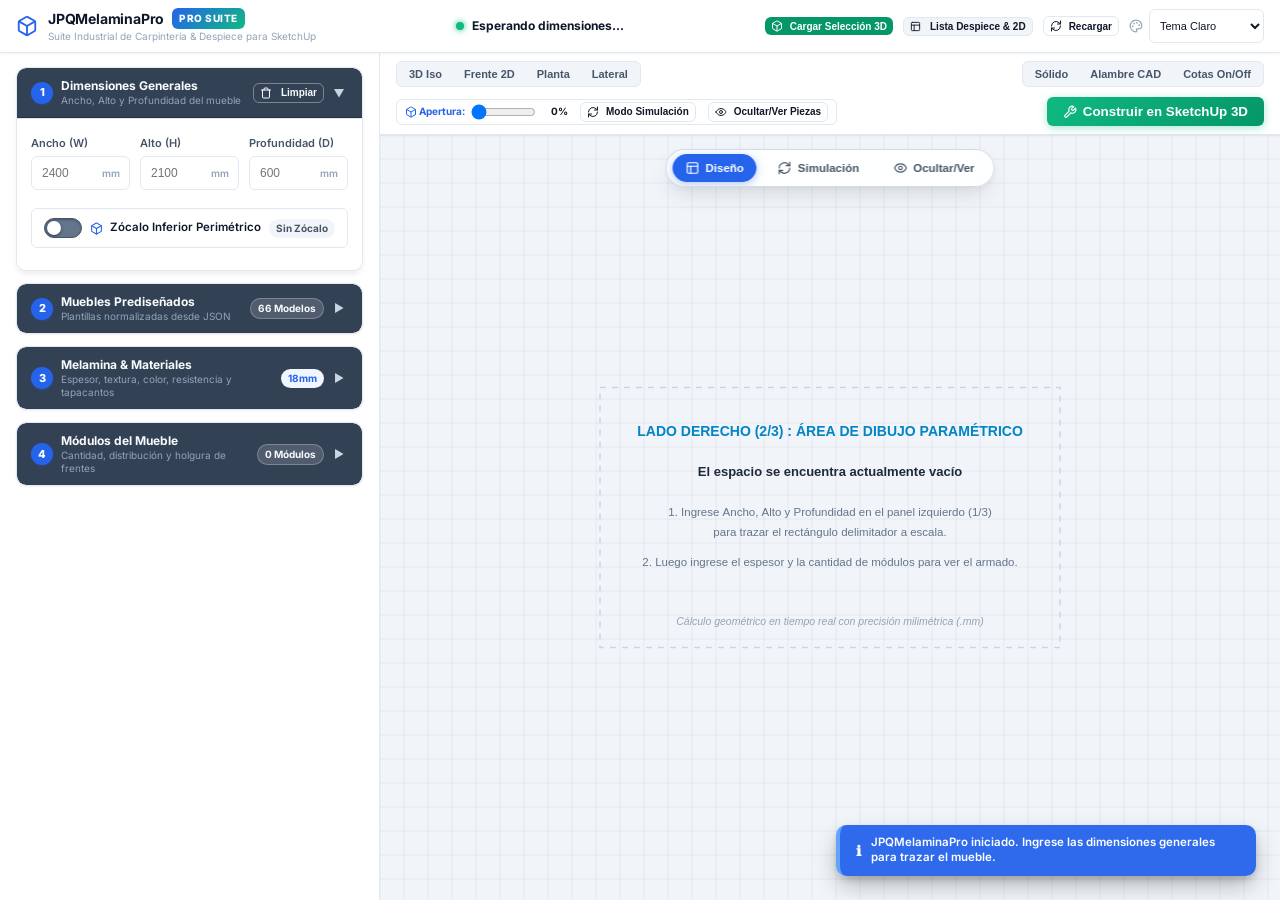
<file: jpq_melamina_pro/web/index.html>
<!DOCTYPE html>
<html lang="es">
<head>
  <meta charset="UTF-8">
  <meta name="viewport" content="width=device-width, initial-scale=1.0">
  <title>JPQMelaminaPro - Suite Industrial de Carpintería y Despiece Milimétrico</title>
  <link rel="stylesheet" href="css/styles.css?v=2.5.1">
</head>
<body class="theme-claro">

  <!-- =========================================================================
       SISTEMA DE ICONOS VECTORIALES PROFESIONALES (SVG SPRITE BIM / CAD)
       ========================================================================= -->
  <svg xmlns="http://www.w3.org/2000/svg" style="display: none;">
    <defs>
      <symbol id="icon-logo" viewBox="0 0 24 24" fill="none" stroke="currentColor" stroke-width="2">
        <path d="M21 16V8a2 2 0 0 0-1-1.73l-7-4a2 2 0 0 0-2 0l-7 4A2 2 0 0 0 3 8v8a2 2 0 0 0 1 1.73l7 4a2 2 0 0 0 2 0l7-4A2 2 0 0 0 21 16z"/>
        <polyline points="3.27 6.96 12 12.01 20.73 6.96"/>
        <line x1="12" y1="22.08" x2="12" y2="12"/>
      </symbol>
      <symbol id="icon-build" viewBox="0 0 24 24" fill="none" stroke="currentColor" stroke-width="2">
        <path d="M14.7 6.3a1 1 0 0 0 0 1.4l1.6 1.6a1 1 0 0 0 1.4 0l3.77-3.77a6 6 0 0 1-7.94 7.94l-6.91 6.91a2.12 2.12 0 0 1-3-3l6.91-6.91a6 6 0 0 1 7.94-7.94l-3.76 3.76z"/>
      </symbol>
      <symbol id="icon-table" viewBox="0 0 24 24" fill="none" stroke="currentColor" stroke-width="2">
        <rect x="3" y="3" width="18" height="18" rx="2"/>
        <line x1="3" y1="9" x2="21" y2="9"/>
        <line x1="9" y1="21" x2="9" y2="9"/>
      </symbol>
      <symbol id="icon-palette" viewBox="0 0 24 24" fill="none" stroke="currentColor" stroke-width="2">
        <circle cx="13.5" cy="6.5" r=".5" fill="currentColor"/>
        <circle cx="17.5" cy="10.5" r=".5" fill="currentColor"/>
        <circle cx="8.5" cy="7.5" r=".5" fill="currentColor"/>
        <circle cx="6.5" cy="12.5" r=".5" fill="currentColor"/>
        <path d="M12 2C6.5 2 2 6.5 2 12s4.5 10 10 10c.93 0 1.5-.67 1.5-1.5 0-.39-.15-.74-.39-1.01-.24-.26-.38-.61-.38-.99 0-.83.67-1.5 1.5-1.5H16c3.31 0 6-2.69 6-6 0-4.97-4.48-9-10-9z"/>
      </symbol>
      <symbol id="icon-refresh" viewBox="0 0 24 24" fill="none" stroke="currentColor" stroke-width="2">
        <path d="M21 2v6h-6"/>
        <path d="M3 12a9 9 0 0 1 15.3-6.4L21 8"/>
        <path d="M3 22v-6h6"/>
        <path d="M21 12a9 9 0 0 1-15.3 6.4L3 16"/>
      </symbol>
      <symbol id="icon-trash" viewBox="0 0 24 24" fill="none" stroke="currentColor" stroke-width="2">
        <polyline points="3 6 5 6 21 6"/>
        <path d="M19 6v14a2 2 0 0 1-2 2H7a2 2 0 0 1-2-2V6m3 0V4a2 2 0 0 1 2-2h4a2 2 0 0 1 2 2v2"/>
      </symbol>
      <symbol id="icon-info" viewBox="0 0 24 24" fill="none" stroke="currentColor" stroke-width="2">
        <circle cx="12" cy="12" r="10"/>
        <line x1="12" y1="16" x2="12" y2="12"/>
        <line x1="12" y1="8" x2="12.01" y2="8"/>
      </symbol>
      <symbol id="icon-layers" viewBox="0 0 24 24" fill="none" stroke="currentColor" stroke-width="2">
        <polygon points="12 2 2 7 12 12 22 7 12 2"/>
        <polyline points="2 17 12 22 22 17"/>
        <polyline points="2 12 12 17 22 12"/>
      </symbol>
      <symbol id="icon-cubo" viewBox="0 0 24 24" fill="none" stroke="currentColor" stroke-width="2">
        <path d="M21 16V8a2 2 0 0 0-1-1.73l-7-4a2 2 0 0 0-2 0l-7 4A2 2 0 0 0 3 8v8a2 2 0 0 0 1 1.73l7 4a2 2 0 0 0 2 0l7-4A2 2 0 0 0 21 16z"/>
        <polyline points="3.27 6.96 12 12.01 20.73 6.96"/>
        <line x1="12" y1="22.08" x2="12" y2="12"/>
      </symbol>
      <symbol id="icon-regla" viewBox="0 0 24 24" fill="none" stroke="currentColor" stroke-width="2">
        <path d="M21.3 8.7 8.7 21.3c-1 1-2.6 1-3.6 0l-2.4-2.4c-1-1-1-2.6 0-3.6L15.3 2.7c1-1 2.6-1 3.6 0l2.4 2.4c1 1 1 2.6 0 3.6Z"/>
        <path d="m14.5 3.5 2 2"/>
        <path d="m11.5 6.5 2 2"/>
        <path d="m8.5 9.5 2 2"/>
        <path d="m5.5 12.5 2 2"/>
      </symbol>
      <symbol id="icon-diseno" viewBox="0 0 24 24" fill="none" stroke="currentColor" stroke-width="2">
        <rect x="3" y="3" width="18" height="18" rx="2"/>
        <path d="M3 9h18"/>
        <path d="M9 21V9"/>
      </symbol>
      <symbol id="icon-tag" viewBox="0 0 24 24" fill="none" stroke="currentColor" stroke-width="2">
        <path d="M12 2H2v10l9.29 9.29c.94.94 2.48.94 3.42 0l6.58-6.58c.94-.94.94-2.48 0-3.42L12 2Z"/>
        <circle cx="7" cy="7" r=".5" fill="currentColor"/>
      </symbol>
      <symbol id="icon-stack" viewBox="0 0 24 24" fill="none" stroke="currentColor" stroke-width="2">
        <path d="M12 2 2 7l10 5 10-5-10-5Z"/>
        <path d="m2 17 10 5 10-5"/>
        <path d="m2 12 10 5 10-5"/>
      </symbol>
      <symbol id="icon-eye" viewBox="0 0 24 24" fill="none" stroke="currentColor" stroke-width="2">
        <path d="M2 12s3-7 10-7 10 7 10 7-3 7-10 7-10-7-10-7Z"/>
        <circle cx="12" cy="12" r="3"/>
      </symbol>
      <symbol id="icon-eye-off" viewBox="0 0 24 24" fill="none" stroke="currentColor" stroke-width="2">
        <path d="M9.88 9.88a3 3 0 1 0 4.24 4.24"/>
        <path d="M10.73 5.08A10.43 10.43 0 0 1 12 5c7 0 10 7 10 7a13.16 13.16 0 0 1-1.67 2.68"/>
        <path d="M6.61 6.61A13.526 13.526 0 0 0 2 12s3 7 10 7a9.74 9.74 0 0 0 5.39-1.61"/>
        <line x1="2" x2="22" y1="2" y2="22"/>
      </symbol>
    </defs>
  </svg>

  <!-- =========================================================================
       HEADER PRINCIPAL DE LA SUITE
       ========================================================================= -->
  <header class="app-header">
    <div class="brand">
      <svg class="svg-icon" style="width: 22px; height: 22px; color: var(--primary);"><use href="#icon-logo"></use></svg>
      <div class="brand-text">
        <div style="display: flex; align-items: center; gap: 8px;">
          <span class="brand-title">JPQMelaminaPro</span>
          <span class="brand-badge">PRO SUITE</span>
        </div>
        <span class="brand-sub">Suite Industrial de Carpintería & Despiece para SketchUp</span>
      </div>
    </div>

    <!-- Indicador de dimensiones en vivo -->
    <div class="active-module-bar" style="border: none; padding: 2px 10px; background: transparent;">
      <div class="active-module-info">
        <div class="status-indicator"></div>
        <span id="activeModuleDims" style="font-weight: 700; font-size: 12px;">Esperando dimensiones...</span>
      </div>
    </div>

    <!-- Controles de cabecera: Despiece, Materiales y Selector de Tema -->
    <div class="header-controls">
      <button type="button" class="btn btn-xs btn-primary" onclick="leerDisenoDesdeSketchupClick()" title="Cargar y visualizar el mueble actualmente seleccionado en SketchUp" style="display: inline-flex; align-items: center; gap: 4px; background: #059669; border-color: #059669; color: #fff; font-weight: 600;">
        <svg class="svg-icon" style="width: 12px; height: 12px;"><use href="#icon-cubo"></use></svg>
        <span>Cargar Selección 3D</span>
      </button>

      <button type="button" class="btn btn-xs btn-secondary" onclick="abrirModalDespiece()" title="Ver lista oficial de corte y medidas netas">
        <svg class="svg-icon"><use href="#icon-table"></use></svg> Lista Despiece & 2D
      </button>

      <button type="button" class="btn btn-xs btn-outline" onclick="window.location.reload(true)" title="Recargar interfaz y scripts (F5)" style="display: inline-flex; align-items: center; gap: 4px;">
        <svg class="svg-icon" style="width: 12px; height: 12px;"><use href="#icon-refresh"></use></svg>
        <span>Recargar</span>
      </button>

      <div style="display: flex; align-items: center; gap: 6px;">
        <svg class="svg-icon" style="width: 14px; height: 14px; color: var(--text-muted);"><use href="#icon-palette"></use></svg>
        <select id="selectTemaApp" onchange="cambiarTema(this.value)" style="width: 115px; font-size: 11px; padding: 4px 6px;">
          <option value="claro" selected>Tema Claro</option>
          <option value="oscuro">Tema Oscuro</option>
          <option value="taller">Taller Madera</option>
        </select>
      </div>
    </div>
  </header>

  <!-- Contenedores para Alertas y Notificaciones Flotantes en la Parte Inferior -->
  <div id="alertasTecnicasModulo" class="floating-alerts-container"></div>
  <div id="notificationArea" class="notification-container"></div>

  <!-- =========================================================================
       WORKSPACE DIVIDIDO:
       - LADO IZQUIERDO (1/3): INGRESO DEL DETALLE DEL MUEBLE
       - LADO DERECHO (2/3): DIBUJO PARAMÉTRICO EN TIEMPO REAL
       ========================================================================= -->
  <div class="split-workspace">

    <!-- =======================================================================
         LADO IZQUIERDO (1/3): PANEL DE DETALLE, PARÁMETROS Y PESTAÑAS
         ======================================================================= -->
    <aside class="panel-left-config">

      <!-- =====================================================================
           SECCIÓN 1: DIMENSIONES GENERALES DEL MUEBLE
           ===================================================================== -->
      <details class="panel-section" id="cardDimensionesGenerales" open>
        <summary class="panel-section-header">
          <span class="step-indicator">1</span>
          <div class="section-title-group">
            <span class="section-title">Dimensiones Generales</span>
            <span class="section-subtitle">Ancho, Alto y Profundidad del mueble</span>
          </div>
          <div class="section-header-meta">
            <button type="button" class="btn btn-xs btn-outline" onclick="reiniciarAEstadoVacio()" title="Reiniciar a estado vacío">
              <svg class="svg-icon" style="width: 12px; height: 12px;"><use href="#icon-trash"></use></svg> Limpiar
            </button>
            <span class="section-chevron">▶</span>
          </div>
        </summary>
        <div class="panel-section-body">

          <!-- Campos de dimensiones W × H × D -->
          <div class="form-grid-3">
            <div class="form-group">
              <label for="dimAnchoTotal">Ancho (W)</label>
              <div class="input-with-unit">
                <input type="number" id="dimAnchoTotal" min="150" max="6000" step="10" placeholder="2400" oninput="onDimensionesGeneralesChange()">
                <span class="input-unit-tag">mm</span>
              </div>
            </div>
            <div class="form-group">
              <label for="dimAltoTotal">Alto (H)</label>
              <div class="input-with-unit">
                <input type="number" id="dimAltoTotal" min="150" max="3000" step="10" placeholder="2100" oninput="onDimensionesGeneralesChange()">
                <span class="input-unit-tag">mm</span>
              </div>
            </div>
            <div class="form-group">
              <label for="dimProfTotal">Profundidad (D)</label>
              <div class="input-with-unit">
                <input type="number" id="dimProfTotal" min="150" max="1200" step="10" placeholder="600" oninput="onDimensionesGeneralesChange()">
                <span class="input-unit-tag">mm</span>
              </div>
            </div>
          </div>

          <!-- Zócalo Inferior Perimétrico -->
          <div class="p-switch-card" style="margin-top: 10px;">
            <div class="p-switch-header">
              <label class="switch-container">
                <input type="checkbox" id="muebleTieneZocalo" class="switch-input" onchange="onToggleZocaloGeneral(this.checked)">
                <span class="switch-slider"></span>
                <span class="p-switch-title">
                  <svg class="svg-icon" style="width: 13px; height: 13px; color: var(--primary);"><use href="#icon-cubo"></use></svg>
                  <span>Zócalo Inferior Perimétrico</span>
                </span>
              </label>
              <span class="badge badge-normal" id="badgeZocaloEstado">Sin Zócalo</span>
            </div>

            <div id="grpDetalleZocaloGeneral" style="display: none; margin-top: 10px; border-top: 1px solid var(--border-color); padding-top: 8px;">
              <div class="form-grid-2">
                <div class="form-group">
                  <label for="muebleAltoZocalo">Alto Zócalo</label>
                  <div class="input-with-unit">
                    <input type="number" id="muebleAltoZocalo" value="100" min="10" max="500" step="5" oninput="onEditarAltoZocaloGeneral(this.value)">
                    <span class="input-unit-tag">mm</span>
                  </div>
                </div>
                <div class="form-group">
                  <label for="muebleRetransZocalo">Retranqueo</label>
                  <div class="input-with-unit">
                    <input type="number" id="muebleRetransZocalo" value="35" min="0" max="200" step="1" oninput="onEditarRetransZocaloGeneral(this.value)">
                    <span class="input-unit-tag">mm</span>
                  </div>
                </div>
              </div>

              <div class="form-group" style="margin-top: 8px;">
                <div style="display: flex; justify-content: space-between; align-items: center; margin-bottom: 4px;">
                  <label for="muebleCantListones" style="margin-bottom: 0;">Listones de Soporte</label>
                  <span class="badge badge-success" id="badgeNormaZocalo" style="font-size: 10px;">✓ Cumple Estándar</span>
                </div>
                <select id="muebleCantListones" onchange="onEditarCantListonesGeneral(this.value)">
                  <option value="auto" selected>Auto Estándar (Norma ≤ 600mm)</option>
                  <option value="0">0 listones (Solo marco perimétrico)</option>
                  <option value="1">1 listón (2 partes iguales)</option>
                  <option value="2">2 listones (3 partes iguales)</option>
                  <option value="3">3 listones (4 partes iguales)</option>
                  <option value="4">4 listones (5 partes iguales)</option>
                  <option value="5">5 listones (6 partes iguales)</option>
                  <option value="6">6 listones (7 partes iguales)</option>
                </select>
                <div id="infoEstandarZocalo" style="margin-top: 4px; font-size: 10.5px; color: var(--text-muted); line-height: 1.35;">
                  <span id="lblDetalleNormaZocalo">Distribución proporcional (≥ 150 mm libre y ≤ 600 mm anti-pandeo).</span>
                </div>
              </div>

              <div id="infoDimensionSobrante" class="info-bar info-bar-primary" style="margin-top: 6px;">
                <span><strong>Alto libre:</strong> <span id="lblAltoSobranteModulos">2000</span> mm (Total: <span id="lblAltoTotalRef">2100</span> mm - Zócalo: <span id="lblAltoZocaloRef">100</span> mm)</span>
              </div>
            </div>
          </div>
        </div>
      </details>

      <!-- =====================================================================
           SECCIÓN 2: MUEBLES PREDISEÑADOS & PLANTILLAS
           ===================================================================== -->
      <details class="panel-section" id="cardMueblesPredisenados">
        <summary class="panel-section-header">
          <span class="step-indicator">2</span>
          <div class="section-title-group">
            <span class="section-title">Muebles Prediseñados</span>
            <span class="section-subtitle">Plantillas normalizadas desde JSON</span>
          </div>
          <div class="section-header-meta">
            <span class="badge badge-normal" id="badgeTotalPlantillas">0 Modelos</span>
            <span class="section-chevron">▶</span>
          </div>
        </summary>
        <div class="panel-section-body">

          <!-- Barra superior de catálogo -->
          <div style="display: flex; justify-content: space-between; align-items: center; margin-top: 6px; margin-bottom: 6px;">
            <span style="font-size: 10px; font-weight: 700; color: var(--text-secondary);">Catálogo de Plantillas:</span>
            <button type="button" class="btn btn-xs btn-outline" onclick="recargarCatalogoPerfiles()" title="Recargar catálogo dinámico desde perfiles_config.json" style="padding: 2px 8px; font-size: 9.5px; height: 21px;">
              🔄 Recargar
            </button>
          </div>

          <!-- Filtros en Línea Entera (Ambiente y Edad/Género) -->
          <div class="form-group" style="margin-bottom: 6px;">
            <label for="selAmbientePreset" style="font-size: 10.5px; font-weight: 600; color: var(--text-secondary); margin-bottom: 3px; display: block;">1. Ambiente:</label>
            <select id="selAmbientePreset" onchange="onAmbientePresetChange(this.value)" style="width: 100%;">
              <option value="todos">🌐 Todos los Ambientes</option>
            </select>
          </div>
          <div class="form-group" style="margin-bottom: 6px;">
            <label for="selEdadGeneroPreset" style="font-size: 10.5px; font-weight: 600; color: var(--text-secondary); margin-bottom: 3px; display: block;">2. Edad / Género:</label>
            <select id="selEdadGeneroPreset" onchange="onEdadGeneroPresetChange(this.value)" style="width: 100%;">
              <option value="todos">👥 Todos / Universal</option>
            </select>
          </div>

          <!-- Selector de Mueble Prediseñado -->
          <div class="form-group" style="margin-bottom: 8px;">
            <label for="selMueblePreset" style="font-size: 10px; font-weight: 600; color: var(--text-secondary); margin-bottom: 3px;">3. Mueble Prediseñado (desde JSON):</label>
            <select id="selMueblePreset" onchange="onMueblePresetChange(this.value)" style="font-weight: 600;">
              <!-- Se puebla dinámicamente desde el archivo JSON de configuración -->
            </select>
          </div>

          <!-- Ficha Resumen del Preset Seleccionado -->
          <div id="cardResumenPreset" class="preset-summary-card">
            <div class="preset-summary-header">
              <span id="lblPresetNombre" class="preset-summary-name">Cargando catálogo...</span>
              <div class="preset-summary-badges">
                <span id="lblPresetAmbienteBadge" class="badge badge-normal" style="font-size: 9px;">-</span>
                <span id="lblPresetEdadBadge" class="badge badge-warning" style="font-size: 9px;">-</span>
                <span id="lblPresetCotas" class="badge badge-info" style="font-size: 9.5px; font-weight: 600;">- × - × - mm</span>
                <span id="lblPresetRhBadge" class="badge badge-success" style="display: none; background: #059669; color: white; font-size: 9px; font-weight: 700; padding: 2px 7px; border-radius: 4px;">🛡️ Melamina RH</span>
              </div>
            </div>
            <div id="lblPresetDetalle" class="preset-summary-detail">
              Cargando especificaciones desde el JSON...
            </div>
          </div>

          <!-- Controles de Acción: Auto-armar y Aplicar -->
          <div class="preset-apply-bar">
            <label class="preset-apply-label">
              <input type="checkbox" id="chkAutoArmarModulos" checked style="cursor: pointer; accent-color: var(--primary);">
              <span>⚡ Auto-armar módulos y divisiones</span>
            </label>
            <button type="button" class="btn btn-xs btn-primary" onclick="ejecutarAplicacionPresetSeleccionado()" style="white-space: nowrap; font-size: 10.5px; padding: 4px 10px;">
              ✓ Aplicar
            </button>
          </div>
        </div>
      </details>

      <!-- =====================================================================
           SECCIÓN 3: MELAMINA & MATERIALES
           ===================================================================== -->
      <details class="panel-section" id="cardMelamina">
        <summary class="panel-section-header">
          <span class="step-indicator">3</span>
          <div class="section-title-group">
            <span class="section-title">Melamina & Materiales</span>
            <span class="section-subtitle">Espesor, textura, color, resistencia y tapacantos</span>
          </div>
          <div class="section-header-meta">
            <span class="badge badge-info" id="badgeMelaminaActivaInfo">18mm</span>
            <span class="section-chevron">▶</span>
          </div>
        </summary>
        <div class="panel-section-body">

          <!-- Espesor y Resistencia -->
          <div class="form-grid-2">
            <div class="form-group" style="margin-bottom: 0;">
              <label for="dimEspesorMelamina">Espesor de Tablero</label>
              <select id="dimEspesorMelamina" onchange="onEspesorMelaminaChange(this.value)">
                <option value="18" selected>18 mm (Estándar)</option>
                <option value="15">15 mm (Económico)</option>
                <option value="36">36 mm (Doble)</option>
              </select>
            </div>
            <div class="form-group" style="margin-bottom: 0;">
              <div style="display: flex; justify-content: space-between; align-items: center; margin-bottom: 2px;">
                <label for="selectResistenciaMelamina" style="font-size: 10.5px; margin-bottom: 0;">Tipo / Resistencia</label>
                <span id="badgeIndicadorRH" class="badge" style="display: none; background: #059669; color: white; font-size: 8.5px; font-weight: 700; padding: 1px 5px; border-radius: 3px;">
                  🛡️ RH ACTIVO
                </span>
              </div>
              <select id="selectResistenciaMelamina" onchange="onResistenciaMelaminaChange(this.value)">
                <option value="Normal">Estándar (Núcleo Madera)</option>
                <option value="RH">🛡️ Melamina RH (Hidrófuga)</option>
              </select>
            </div>
          </div>

          <!-- FICHA VISUAL RESUMIDA DE MELAMINA (Clic para abrir modal) -->
          <div class="material-card-preview" id="btnAbrirModalMelamina" onclick="abrirModalSeleccionarMelamina()" title="Clic para seleccionar textura, marca y esquema en ventana modal" style="margin-top: 8px;">
            <div class="material-card-left">
              <div id="swatchColorMaterial" class="material-swatch-display"></div>
              <div class="material-card-data">
                <div class="material-card-brand-row">
                  <span id="lblMarcaMaterialCard" class="material-brand-tag">PELIKANO</span>
                  <span id="badgeEsquemaCard" class="badge badge-primary" style="font-size: 9px; padding: 1px 6px;">Unicolor</span>
                </div>
                <div id="lblNombreMaterialActivo" class="material-card-name">PELIKANO Acero</div>
                <div id="lblDetalleMaterialActivo" class="material-card-detail">Frontis & Estructura • 18mm</div>

                <!-- Detalle interior si es bicolor -->
                <div id="cardDetalleInteriorBicolor" style="display: none; margin-top: 3px; font-size: 9.5px; color: var(--text-secondary); align-items: center; gap: 4px;">
                  <span id="swatchColorInteriorMini" class="material-swatch" style="width: 12px; height: 12px; display: inline-block;"></span>
                  <span>Int: <strong id="lblNombreMaterialInteriorMini">Blanco Nieve</strong></span>
                </div>
              </div>
            </div>
            <button type="button" class="btn btn-xs btn-primary btn-cambiar-textura" onclick="event.stopPropagation(); abrirModalSeleccionarMelamina()">
              🎨 Cambiar
            </button>
          </div>

          <!-- Fondo MDF 3mm (Resumen con acceso rápido al modal) -->
          <div class="mdf-summary-row" onclick="abrirModalSeleccionarMelamina()" title="Configurar fondo ranurado en modal" style="cursor: pointer; margin-bottom: 8px;">
            <div style="display: flex; align-items: center; gap: 6px;">
              <div id="swatchColorMdfMini" class="mdf-color-swatch" style="width: 14px; height: 14px; background: #F8F9FA;"></div>
              <span style="font-size: 10px; color: var(--text-secondary);">Fondo 3mm: <strong id="lblNombreMdfMini" style="color: var(--text-primary);">MDF Fondo Blanco 3mm</strong></span>
            </div>
            <span style="font-size: 9.5px; color: var(--primary); font-weight: 600;">Configurar ⚙️</span>
          </div>

          <!-- Selector de Modo de Tapacantos (Estándar, Económico, Premium) -->
          <div class="form-group" style="margin-bottom: 0;">
            <div style="display: flex; justify-content: space-between; align-items: center; margin-bottom: 2px;">
              <label for="selectModoTapacantosPaso3" style="font-size: 10.5px; margin-bottom: 0; font-weight: 700;">Modo de Tapacantos</label>
              <span id="badgeModoTapacantosPaso3" class="badge badge-primary" style="font-size: 8.5px; font-weight: 700; padding: 1px 5px; border-radius: 3px;">
                Estándar (Frentes 2mm)
              </span>
            </div>
            <select id="selectModoTapacantosPaso3" onchange="onCambiarModoTapacantos(this.value)">
              <option value="estandar" selected>Estándar (Frentes 2mm + Interior 0.5mm)</option>
              <option value="economico">Económico (Todo Delgado 0.5mm / 0mm)</option>
              <option value="premium">Premium (Todo Grueso 2mm / Alto Tránsito)</option>
              <option value="personalizado" disabled>Personalizado (Editado manualmente)</option>
            </select>
            <span class="field-hint" style="font-size: 9.5px; margin-top: 2px; display: block; color: var(--text-secondary);">
              Deduce milimétricamente el tapacanto del diseño final para obtener la medida neta exacta de corte.
            </span>
          </div>

        </div>
      </details>

      <!-- =====================================================================
           SECCIÓN 4: MÓDULOS DEL MUEBLE
           ===================================================================== -->
      <details class="panel-section" id="cardModulosMueble">
        <summary class="panel-section-header">
          <span class="step-indicator">4</span>
          <div class="section-title-group">
            <span class="section-title">Módulos del Mueble</span>
            <span class="section-subtitle">Cantidad, distribución y holgura de frentes</span>
          </div>
          <div class="section-header-meta">
            <span class="badge badge-normal" id="badgeCantModulosPaso3">0 Módulos</span>
            <span class="section-chevron">▶</span>
          </div>
        </summary>
        <div class="panel-section-body">

          <!-- CANTIDAD DE MÓDULOS EN LÍNEA COMPLETA -->
          <div class="form-group" style="margin-bottom: 8px;">
            <div style="display: flex; justify-content: space-between; align-items: center; margin-bottom: 4px;">
              <label style="font-size: 11px; font-weight: 700; color: var(--text-primary); margin-bottom: 0;">Cantidad de Módulos</label>
              <span class="badge badge-info" id="badgeCantModulosHeader">Configurar</span>
            </div>
            <div class="spinner-control" style="width: 100%;">
              <button type="button" class="spinner-btn" onclick="modificarCantidadModulos(-1)" title="Quitar un módulo">-</button>
              <input type="number" id="inputCantModulos" value="0" min="0" max="8" readonly class="spinner-input" onchange="onCantidadModulosChange()">
              <button type="button" class="spinner-btn" onclick="modificarCantidadModulos(1)" title="Agregar un módulo">+</button>
              <button type="button" class="btn btn-secondary" onclick="equilibrarAnchosModulos()" title="Equilibrar anchos por igual entre todos los módulos" style="flex: 1; margin-left: 6px; font-size: 10.5px; font-weight: 600; white-space: nowrap; height: 34px;">
                ⚖️ Distribuir Equitativo
              </button>
            </div>
          </div>

          <!-- Luz entre Frentes y Cajones -->
          <div class="form-group" style="margin-bottom: 8px;">
            <div style="display: flex; justify-content: space-between; align-items: center; margin-bottom: 2px;">
              <label for="dimLuzFrentes" style="font-size: 10.5px; margin-bottom: 0;">Luz Puertas & Cajones (Holgura)</label>
              <span id="badgeLuzFrentes" class="badge badge-info" style="font-size: 8.5px; font-weight: 700; padding: 1px 5px; border-radius: 3px;">
                3.0 mm (Estándar)
              </span>
            </div>
            <div class="input-with-unit">
              <input type="number" id="dimLuzFrentes" min="0.5" max="10" step="0.5" value="3" oninput="onLuzFrentesChange(this.value)" onchange="onLuzFrentesChange(this.value)" placeholder="3">
              <span class="input-unit-tag">mm</span>
            </div>
          </div>

          <!-- Acceso directo a módulos creados -->
          <div id="wrapperAccesosModulos" class="modulos-acceso-wrapper" style="display: none;">
            <div class="modulos-acceso-header">
              <span class="modulos-acceso-title">
                <svg class="svg-icon" style="width: 12px; height: 12px;"><use href="#icon-cubo"></use></svg>
                <span>Módulos Creados:</span>
              </span>
              <span class="badge badge-info" id="badgeTotalModulosInfo">0 módulos</span>
            </div>
            <div id="listaBotonesAccesoModulos" class="modulos-acceso-list"></div>
          </div>

        </div>
      </details>

      <!-- =====================================================================
           SECCIÓN 5: CONFIGURACIÓN DETALLADA DEL MÓDULO
           ===================================================================== -->
      <details class="panel-section" id="cardConfigModulo" style="display: none;">
        <summary class="panel-section-header">
          <span class="step-indicator">5</span>
          <div class="section-title-group">
            <span class="section-title" id="lblTituloModuloActivo">Configuración de Módulo 1</span>
            <span class="section-subtitle">Carcasa, fondo, interior y límites técnicos</span>
          </div>
          <div class="section-header-meta">
            <span class="badge badge-normal" id="badgeEstadoModuloActivo">Editable</span>
            <span class="section-chevron">▶</span>
          </div>
        </summary>
        <div class="panel-section-body">

          <!-- Botón volver a Diseño General -->
          <button type="button" class="btn btn-xs btn-outline btn-back-diseno" onclick="seleccionarModoDiseno()" title="Volver a seleccionar todo el mueble y ver dimensiones generales">
            <svg class="svg-icon" style="width: 12px; height: 12px;"><use href="#icon-regla"></use></svg>
            <span>← Diseño General</span>
          </button>

          <!-- Barra de pestañas horizontales de los módulos -->
          <div id="moduleTabsHeader" class="module-tabs-header">
            <!-- Renderizado dinámico de pestañas [ Módulo 1 ] [ Módulo 2 ] ... -->
          </div>

          <!-- SUBPESTAÑAS ORGANIZADORAS (CARCASA / FONDO / INTERIOR / LÍMITES) -->
          <div class="p-subtabs-nav">
            <button type="button" class="p-subtab-btn active" id="btnSubtab_carcasa" onclick="switchModuloConfigSubtab('carcasa')">
              <svg class="svg-icon" style="width: 12px; height: 12px;"><use href="#icon-cubo"></use></svg>
              <span>Carcasa</span>
            </button>
            <button type="button" class="p-subtab-btn" id="btnSubtab_fondo" onclick="switchModuloConfigSubtab('fondo')">
              <svg class="svg-icon" style="width: 12px; height: 12px;"><use href="#icon-layers"></use></svg>
              <span>Fondo & Pared</span>
            </button>
            <button type="button" class="p-subtab-btn" id="btnSubtab_interior" onclick="switchModuloConfigSubtab('interior')">
              <svg class="svg-icon" style="width: 12px; height: 12px;"><use href="#icon-diseno"></use></svg>
              <span>Interior</span>
            </button>
            <button type="button" class="p-subtab-btn" id="btnSubtab_limites" onclick="switchModuloConfigSubtab('limites')">
              <svg class="svg-icon" style="width: 12px; height: 12px;"><use href="#icon-info"></use></svg>
              <span>Límites</span>
            </button>
          </div>

          <!-- SUBTAB 1: CARCASA Y ESTRUCTURA -->
          <div id="subtab_carcasa" class="subtab-pane active">
            <!-- Nombre del Módulo -->
            <div class="form-group" style="margin-bottom: 8px;">
              <label for="modNombre" style="display: flex; justify-content: space-between; align-items: center; font-weight: 700;">
                <span style="display: flex; align-items: center; gap: 5px;">
                  <svg class="svg-icon" style="width: 12px; height: 12px;"><use href="#icon-tag"></use></svg>
                  <span>Nombre del Módulo</span>
                </span>
                <span class="badge badge-info" id="badgeJerarquiaModulo">Módulo 1</span>
              </label>
              <input type="text" id="modNombre" class="form-control" style="font-size: 12px; font-weight: 600;" placeholder="Módulo 1, Bajo Cocina..." oninput="onEditarNombreModulo(this.value)">
            </div>

            <!-- Subdivisión & Apilado -->
            <div class="submodulos-stack-box">
              <div class="stack-header">
                <span class="stack-title">
                  <svg class="svg-icon" style="width: 12px; height: 12px;"><use href="#icon-stack"></use></svg>
                  <span>Submódulos Apilados:</span>
                </span>
                <span class="badge badge-normal" id="badgeInfoStackColumna">Columna 1 (1 Nivel)</span>
              </div>

              <div class="stack-actions">
                <button type="button" class="btn btn-xs btn-primary" id="btnSubdividirApilar" onclick="abrirModalSubdividirModulo()" title="Subdivide este módulo" style="display: inline-flex; align-items: center; gap: 4px;">
                  <svg class="svg-icon" style="width: 11px; height: 11px;"><use href="#icon-stack"></use></svg>
                  <span id="txtBtnSubdividirApilar">Subdividir Módulo</span>
                </button>
                <button type="button" class="btn btn-xs btn-outline" id="btnEquilibrarAlturasCol" onclick="equilibrarAlturasColumnaActiva()" title="Equilibrar alturas" style="display: none; align-items: center; gap: 4px;">
                  <span>⇕ Equilibrar Alturas</span>
                </button>
                <button type="button" class="btn btn-xs btn-danger-outline" id="btnEliminarSubmodulo" onclick="eliminarSubmoduloActivo()" title="Eliminar submódulo" style="display: none; align-items: center; gap: 4px;">
                  <svg class="svg-icon" style="width: 11px; height: 11px;"><use href="#icon-trash"></use></svg>
                  <span>Eliminar</span>
                </button>
              </div>
              <div id="lblStackHelp" class="field-hint" style="margin-top: 4px; display: none;">
                Subdivide en 2 o más submódulos apilados (150 mm a 2400 mm).
              </div>
            </div>

            <!-- Dimensiones del Módulo -->
            <div class="form-grid-3">
              <div class="form-group">
                <label for="modAncho">Ancho (W)</label>
                <div class="input-with-unit">
                  <input type="number" id="modAncho" min="150" step="5" oninput="onEditarAnchoModulo(this.value)">
                  <span class="input-unit-tag">mm</span>
                </div>
              </div>
              <div class="form-group">
                <label for="modAlto">Alto (H)</label>
                <div class="input-with-unit">
                  <input type="number" id="modAlto" min="150" step="5" oninput="onEditarAltoModulo(this.value)">
                  <span class="input-unit-tag">mm</span>
                </div>
              </div>
              <div class="form-group">
                <label for="modProf">Prof. (D)</label>
                <div class="input-with-unit">
                  <input type="number" id="modProf" min="150" step="5" oninput="onEditarProfModulo(this.value)">
                  <span class="input-unit-tag">mm</span>
                </div>
              </div>
            </div>

            <!-- Zócalo Info -->
            <div id="cardInfoZocaloBaseModulo" class="zocalo-info-bar">
              <div class="zocalo-info-header">
                <span class="zocalo-info-title">
                  <svg class="svg-icon" style="width: 12px; height: 12px;"><use href="#icon-cubo"></use></svg>
                  <span>Zócalo Inferior Continuo</span>
                </span>
                <span class="badge badge-normal" id="badgeModuloInfoZocalo">Base General</span>
              </div>
              <span id="lblInfoZocaloModulo" class="zocalo-info-text">
                El zócalo continuo sostiene la base de todo el mueble.
              </span>
              <div style="display: none;">
                <input type="checkbox" id="modTieneZocalo" class="switch-input" onchange="onToggleZocaloModulo(this.checked)">
                <div id="grpDetalleZocalo">
                  <input type="number" id="modAltoZocalo" value="100">
                  <input type="number" id="modRetransZocalo" value="35">
                  <select id="modCantListones"><option value="0">0</option></select>
                </div>
              </div>
            </div>

            <!-- Laterales de Carcasa -->
            <div class="p-switch-card" style="margin-top: 8px;">
              <div class="p-switch-header">
                <label class="switch-container">
                  <input type="checkbox" id="modTieneLaterales" class="switch-input" checked onchange="onToggleLateralesModulo(this.checked)">
                  <span class="switch-slider"></span>
                  <span class="p-switch-title">Costados Laterales</span>
                </label>
              </div>
            </div>

            <!-- Piso de Carcasa -->
            <div class="p-switch-card">
              <div class="p-switch-header">
                <label class="switch-container">
                  <input type="checkbox" id="modTienePiso" class="switch-input" checked onchange="onTogglePisoModulo(this.checked)">
                  <span class="switch-slider"></span>
                  <span class="p-switch-title">Piso de Carcasa</span>
                </label>
              </div>

              <div id="grpDetalleOpcionesPiso" style="margin-top: 6px; padding-top: 6px; border-top: 1px solid var(--border-color);">
                <label class="switch-container" style="margin-bottom: 4px;">
                  <input type="checkbox" id="modTieneListonPiso" class="switch-input" onchange="onToggleListonPiso(this.checked)">
                  <span class="switch-slider"></span>
                  <span style="font-size: 11px;">¿Piso de Listones (Amarres)?</span>
                </label>

                <div id="grpDetalleListonPiso" style="display: none; margin-top: 6px;">
                  <div class="form-grid-2">
                    <div class="form-group">
                      <label for="modCantListonesPiso">Cant. Listones</label>
                      <select id="modCantListonesPiso" onchange="onEditarCantListonesPiso(this.value)">
                        <option value="1">1 listón (Frontal)</option>
                        <option value="2" selected>2 listones (Frontal + Posterior)</option>
                        <option value="3">3 listones (+ Central)</option>
                        <option value="4">4 listones (Reforzado)</option>
                      </select>
                    </div>
                    <div class="form-group">
                      <label for="modMedidaListonPiso">Medida Listón</label>
                      <div class="input-with-unit">
                        <input type="number" id="modMedidaListonPiso" value="80" min="10" step="1" oninput="onEditarMedidaListonPiso(this.value)">
                        <span class="input-unit-tag">mm</span>
                      </div>
                    </div>
                  </div>
                </div>
              </div>
            </div>

            <!-- Techo de Carcasa -->
            <div class="p-switch-card">
              <div class="p-switch-header">
                <label class="switch-container">
                  <input type="checkbox" id="modTieneTecho" class="switch-input" checked onchange="onToggleTechoModulo(this.checked)">
                  <span class="switch-slider"></span>
                  <span class="p-switch-title">Techo de Carcasa</span>
                </label>
              </div>

              <div id="grpDetalleOpcionesTecho" style="margin-top: 6px; padding-top: 6px; border-top: 1px solid var(--border-color);">
                <label class="switch-container" style="margin-bottom: 4px;">
                  <input type="checkbox" id="modTieneListonTecho" class="switch-input" onchange="onToggleListonTecho(this.checked)">
                  <span class="switch-slider"></span>
                  <span style="font-size: 11px;">¿Techo de Listones (Amarres)?</span>
                </label>

                <div id="grpDetalleListonTecho" style="display: none; margin-top: 6px;">
                  <div class="form-grid-2">
                    <div class="form-group">
                      <label for="modCantListonesTecho">Cant. Listones</label>
                      <select id="modCantListonesTecho" onchange="onEditarCantListonesTecho(this.value)">
                        <option value="1">1 listón (Frontal)</option>
                        <option value="2" selected>2 listones (Frontal + Posterior)</option>
                        <option value="3">3 listones (+ Central)</option>
                        <option value="4">4 listones (Reforzado)</option>
                      </select>
                    </div>
                    <div class="form-group">
                      <label for="modMedidaListonTecho">Medida Listón</label>
                      <div class="input-with-unit">
                        <input type="number" id="modMedidaListonTecho" value="80" min="10" step="1" oninput="onEditarMedidaListonTecho(this.value)">
                        <span class="input-unit-tag">mm</span>
                      </div>
                    </div>
                  </div>

                  <div style="margin-top: 6px; padding-top: 6px; border-top: 1px dashed var(--border-color);">
                    <label class="switch-container">
                      <input type="checkbox" id="modTechoSobreListon" class="switch-input" onchange="onToggleTechoSobreListon(this.checked)">
                      <span class="switch-slider"></span>
                      <span style="font-size: 11px;">Tapa superior sobre listones</span>
                    </label>

                    <div id="grpDetalleTechoSobre" style="display: none; margin-top: 6px; padding-left: 8px;">
                      <label class="switch-container" style="margin-bottom: 4px;">
                        <input type="checkbox" id="modTechoDobleMelamina" class="switch-input" onchange="onToggleTechoDobleMelamina(this.checked)">
                        <span class="switch-slider"></span>
                        <span style="font-size: 10.5px;">Doble melamina (36mm)</span>
                      </label>
                      <div id="badgeDescuentoTecho" style="font-size: 10px; color: var(--primary); background: rgba(59, 130, 246, 0.08); padding: 3px 6px; border-radius: var(--radius-sm);">
                        Descuento: <span id="lblEspesorDescontado">18</span> mm
                      </div>
                    </div>
                  </div>
                </div>
              </div>
            </div>

            <!-- Zócalo Superior -->
            <div class="p-switch-card">
              <div class="p-switch-header">
                <label class="switch-container">
                  <input type="checkbox" id="modTieneZocaloSup" class="switch-input" onchange="onToggleZocaloSupModulo(this.checked)">
                  <span class="switch-slider"></span>
                  <span class="p-switch-title">Zócalo Superior</span>
                </label>
              </div>

              <div id="grpDetalleZocaloSup" class="form-grid-2" style="display: none; margin-top: 6px; padding-top: 6px; border-top: 1px solid var(--border-color);">
                <div class="form-group" style="grid-column: span 2;">
                  <label for="modAltoZocaloSup">Alto Zócalo Sup.</label>
                  <div class="input-with-unit">
                    <input type="number" id="modAltoZocaloSup" value="70" min="10" step="1" oninput="onEditarAltoZocaloSup(this.value)">
                    <span class="input-unit-tag">mm</span>
                  </div>
                </div>
              </div>
            </div>
          </div>

          <!-- SUBTAB 2: FONDO & PARED -->
          <div id="subtab_fondo" class="subtab-pane">
            <!-- Fondo de Módulo -->
            <div class="p-switch-card">
              <div class="p-switch-header">
                <label class="switch-container">
                  <input type="checkbox" id="modTieneFondo" class="switch-input" onchange="onToggleFondo(this.checked)">
                  <span class="switch-slider"></span>
                  <span class="p-switch-title">Fondo de Módulo</span>
                </label>
              </div>

              <div id="grpDetalleFondo" style="display: none; margin-top: 8px; padding-top: 8px; border-top: 1px solid var(--border-color);">
                <div class="form-group" style="margin-bottom: 8px;">
                  <label for="modTipoFondo">Material de Fondo</label>
                  <select id="modTipoFondo" onchange="onCambiarTipoFondo(this.value)">
                    <option value="mdf" selected>Fondo MDF (3mm / 5.5mm)</option>
                    <option value="melamina">Melamina Estructural (Sin listón)</option>
                    <option value="panel">Fondo Panel Completo</option>
                  </select>
                </div>

                <!-- MDF -->
                <div id="grpSubFondoMdf">
                  <div class="form-grid-2">
                    <div class="form-group">
                      <label for="modGrosorMdf">Grosor MDF</label>
                      <select id="modGrosorMdf" onchange="onEditarGrosorMdf(this.value)">
                        <option value="3" selected>3 mm (Estándar)</option>
                        <option value="4">4 mm</option>
                        <option value="5.5">5.5 mm</option>
                      </select>
                    </div>
                    <div class="form-group">
                      <label for="modPosicionFondoMdf">Montaje</label>
                      <select id="modPosicionFondoMdf" onchange="onCambiarPosicionFondoMdf(this.value)">
                        <option value="delante_liston" selected>Enranurado (4x8mm)</option>
                        <option value="detras_liston">Sobrepuesto / Clavado</option>
                      </select>
                    </div>
                  </div>

                  <div id="grpDetalleRanuraMdf" style="margin-top: 6px; padding-top: 6px; border-top: 1px dashed var(--border-color);">
                    <div class="form-grid-3">
                      <div class="form-group">
                        <label for="modAnchoRanuraMdf">Ancho Ranura</label>
                        <div class="input-with-unit">
                          <input type="number" id="modAnchoRanuraMdf" value="4" min="2" max="15" step="0.5" oninput="onEditarAnchoRanuraMdf(this.value)">
                          <span class="input-unit-tag">mm</span>
                        </div>
                      </div>
                      <div class="form-group">
                        <label for="modProfRanuraMdf">Prof. Ranura</label>
                        <div class="input-with-unit">
                          <input type="number" id="modProfRanuraMdf" value="8" min="3" max="15" step="1" oninput="onEditarProfRanuraMdf(this.value)">
                          <span class="input-unit-tag">mm</span>
                        </div>
                      </div>
                      <div class="form-group">
                        <label for="modDistRanuraMdf" title="Espacio de 18 mm desde el filo posterior para alojar los listones de amarre a pared">Retranqueo (Espacio Listón)</label>
                        <div class="input-with-unit">
                          <input type="number" id="modDistRanuraMdf" value="18" min="0" max="100" step="1" oninput="onEditarDistRanuraMdf(this.value)">
                          <span class="input-unit-tag">mm</span>
                        </div>
                      </div>
                    </div>
                  </div>

                  <div id="grpDetalleSobrepuestoMdf" class="info-bar info-bar-primary" style="display: none; margin-top: 6px;">
                    MDF a cota completa, clavado o atornillado detrás.
                  </div>
                </div>

                <!-- Melamina -->
                <div id="grpSubFondoMelamina" style="display: none;">
                  <div class="form-group">
                    <div style="display: flex; justify-content: space-between; align-items: center; margin-bottom: 3px;">
                      <label for="modAltoFondoMelamina" style="margin-bottom: 0;">Alto Fondo Melamina</label>
                      <button type="button" class="btn btn-xs btn-secondary" onclick="onRestablecerAltoFondoMelaminaMax()" style="padding: 1px 6px; font-size: 9.5px;">
                        ↺ Total
                      </button>
                    </div>
                    <div class="input-with-unit">
                      <input type="number" id="modAltoFondoMelamina" min="80" step="1" oninput="onEditarAltoFondoMelamina(this.value)">
                      <span class="input-unit-tag">mm</span>
                    </div>
                    <span class="field-hint" id="hintAltoFondoMelamina" style="display: none;"></span>
                  </div>

                  <div class="form-group" style="margin-top: 6px;">
                    <label for="modDistFondoMelamina">Retranqueo a Pared</label>
                    <div class="input-with-unit">
                      <input type="number" id="modDistFondoMelamina" value="0" min="0" max="150" step="1" oninput="onEditarDistFondoMelamina(this.value)">
                      <span class="input-unit-tag">mm</span>
                    </div>
                    <span class="field-hint" id="hintDistFondoMelamina" style="display: none;"></span>
                  </div>
                </div>

                <!-- Panel -->
                <div id="grpSubFondoPanel" style="display: none;">
                  <div class="p-switch-card" style="margin-top: 6px;">
                    <label class="switch-container">
                      <input type="checkbox" id="modPanelTieneListonesPared" class="switch-input" checked onchange="onTogglePanelListonesPared(this.checked)">
                      <span class="switch-slider"></span>
                      <span style="font-size: 11px;">Listones de anclaje a pared</span>
                    </label>

                    <div id="grpDetalleListonesPanel" style="margin-top: 6px;">
                      <div class="form-grid-3">
                        <div class="form-group">
                          <label for="modPanelOrientacionListones">Orientación</label>
                          <select id="modPanelOrientacionListones" onchange="onCambiarPanelOrientacionListones(this.value)">
                            <option value="horizontal" selected>Horizontal</option>
                            <option value="vertical">Vertical</option>
                          </select>
                        </div>
                        <div class="form-group">
                          <label for="modCantListonesPanel">Cant.</label>
                          <select id="modCantListonesPanel" onchange="onEditarCantListonesPanel(this.value)">
                            <option value="1">1</option>
                            <option value="2" selected>2</option>
                            <option value="3">3</option>
                            <option value="4">4</option>
                          </select>
                        </div>
                        <div class="form-group">
                          <label for="modMedidaListonPanel">Ancho</label>
                          <div class="input-with-unit">
                            <input type="number" id="modMedidaListonPanel" value="80" min="20" max="250" step="1" oninput="onEditarMedidaListonPanel(this.value)">
                            <span class="input-unit-tag">mm</span>
                          </div>
                        </div>
                      </div>
                    </div>
                  </div>
                </div>
              </div>
            </div>

            <!-- Listones Posteriores a Pared -->
            <div class="p-switch-card">
              <div class="p-switch-header">
                <label class="switch-container">
                  <input type="checkbox" id="modTieneListonPost" class="switch-input" onchange="onToggleListonPost(this.checked)">
                  <span class="switch-slider"></span>
                  <span class="p-switch-title">Listones Posteriores (Fijación)</span>
                </label>
              </div>

              <div id="badgeListonPostOmitidoPorMelamina" class="info-bar info-bar-primary" style="display: none; margin-top: 6px;">
                Omitido: Fondo de melamina rígido actúa como amarre.
              </div>

              <div id="grpDetalleListonPost" style="display: none; margin-top: 6px; padding-top: 6px; border-top: 1px solid var(--border-color);">
                <div class="form-grid-3">
                  <div class="form-group">
                    <label for="modOrientacionListonesPost">Orientación</label>
                    <select id="modOrientacionListonesPost" onchange="onCambiarOrientacionListonesPost(this.value)">
                      <option value="horizontal" selected>Horizontal</option>
                      <option value="vertical">Vertical</option>
                    </select>
                  </div>
                  <div class="form-group">
                    <label for="modCantListonesPost">Cant.</label>
                    <select id="modCantListonesPost" onchange="onEditarCantListonesPost(this.value)">
                      <option value="1">1</option>
                      <option value="2" selected>2</option>
                      <option value="3">3</option>
                      <option value="4">4</option>
                      <option value="5">5</option>
                      <option value="6">6</option>
                    </select>
                  </div>
                  <div class="form-group">
                    <label for="modMedidaListonPost">Ancho</label>
                    <div class="input-with-unit">
                      <input type="number" id="modMedidaListonPost" value="80" min="10" step="1" oninput="onEditarMedidaListonPost(this.value)">
                      <span class="input-unit-tag">mm</span>
                    </div>
                  </div>
                </div>
                <span id="hintListonPostDistribucion" style="font-size: 9.5px; color: var(--text-muted); display: block; margin-top: 3px;">
                  Amarre para tornillos de anclaje a pared.
                </span>
              </div>
            </div>
          </div>

          <!-- SUBTAB 3: EQUIPAMIENTO INTERIOR -->
          <div id="subtab_interior" class="subtab-pane">
            <!-- Tipo de Equipamiento -->
            <div class="form-group" style="margin-bottom: 8px;">
              <label for="modTipoInterior">Tipo de Equipamiento Interior</label>
              <select id="modTipoInterior" onchange="onCambiarTipoInterior(this.value)">
                <option value="carcasa" selected>Carcasa Abierta (Vano Libre)</option>
                <option value="puertas">Puertas Frontales (Vano con Puerta)</option>
                <option value="repisas">Parantes y Repisas</option>
                <option value="cajonera">Cajonera con Correderas</option>
              </select>
            </div>

            <!-- Parantes y Repisas -->
            <div id="grpDetalleRepisas" style="display: none; border: 1px solid var(--border-color); border-radius: var(--radius-sm); padding: 10px; background: var(--bg-surface); margin-bottom: 8px;">
              <!-- Parantes -->
              <div style="display: flex; align-items: center; justify-content: space-between; margin-bottom: 6px;">
                <span style="font-weight: 700; font-size: 11px; color: var(--primary);">Parantes (Divisiones)</span>
                <div style="display: flex; gap: 4px;">
                  <span id="badgeProfundidadRepisas" class="cota-badge">Prof: 459 mm</span>
                  <span id="badgeInfoParantesPermitidos" class="cota-badge">0 Parantes</span>
                </div>
              </div>

              <div class="form-grid-2" style="margin-bottom: 6px;">
                <div class="form-group">
                  <label for="modParantesTipo">Orientación</label>
                  <select id="modParantesTipo" onchange="onCambiarOrientacionParantes(this.value)">
                    <option value="ninguno">Ninguno (Vano Libre)</option>
                    <option value="vertical">Verticales (Columnas)</option>
                    <option value="horizontal">Horizontales (Niveles)</option>
                  </select>
                </div>
                <div class="form-group">
                  <label for="modDescuentoFrontal">Retranqueo</label>
                  <div class="input-with-unit">
                    <input type="number" id="modDescuentoFrontal" value="20" min="0" max="150" step="1" oninput="onEditarDescuentoFrontal(this.value)">
                    <span class="input-unit-tag">mm</span>
                  </div>
                </div>
              </div>

              <div id="contenedorConfigParantes" style="display: none;">
                <div style="display: flex; justify-content: space-between; align-items: center; margin-bottom: 6px;">
                  <span id="lblSubtituloParantes" style="font-size: 10px; color: var(--text-muted);">Listado de Parantes:</span>
                  <button type="button" class="btn btn-secondary btn-xs" id="btnAgregarParante" onclick="onAgregarParante()">
                    + Agregar Parante
                  </button>
                </div>
                <div id="listaParantesModulo" style="display: flex; flex-direction: column; gap: 6px; margin-bottom: 8px;"></div>
              </div>

              <hr class="divider-dashed">

              <!-- Repisas -->
              <div style="display: flex; align-items: center; justify-content: space-between; margin-bottom: 6px;">
                <span style="font-weight: 700; font-size: 11px; color: var(--accent);">Repisas por Espacio</span>
                <span id="badgeTotalRepisas" class="badge badge-success" style="font-size: 10px;">0 Repisas</span>
              </div>

              <div id="listaEspaciosRepisasModulo" style="display: flex; flex-direction: column; gap: 6px;"></div>
            </div>

            <!-- Cajonera Paramétrica -->
            <div id="grpDetalleCajonera" style="display: none; border: 1px solid var(--border-color); border-radius: var(--radius-sm); padding: 10px; background: var(--bg-surface); margin-bottom: 8px;">
              <div style="display: flex; align-items: center; justify-content: space-between; margin-bottom: 8px;">
                <span style="font-weight: 700; font-size: 11px; color: var(--primary);">
                  <svg class="svg-icon" style="width: 13px; height: 13px; vertical-align: middle;"><use href="#icon-cubo"></use></svg>
                  Configuración de Cajonera
                </span>
                <span id="badgeInfoCajonera" class="cota-badge">3 Cajones</span>
              </div>

              <div class="form-grid-2" style="margin-bottom: 6px;">
                <div class="form-group">
                  <label for="modCantCajones">Cant. Cajones</label>
                  <input type="number" id="modCantCajones" value="3" min="2" max="6" step="1" oninput="onEditarCantCajones(this.value)">
                </div>
                <div class="form-group">
                  <label for="modCajonesMontaje">Montaje de Tapa</label>
                  <select id="modCajonesMontaje" onchange="onCambiarMontajeCajones(this.value)">
                    <option value="exterior" selected>Tapa Externa (Sobrepuesta - Resta prof.)</option>
                    <option value="interior">Tapa Interna (Embutida)</option>
                  </select>
                </div>
              </div>

              <div class="form-grid-2" style="margin-bottom: 6px;">
                <div class="form-group">
                  <label for="modCajonesTipoCorredera">Tipo de Corredera</label>
                  <select id="modCajonesTipoCorredera" onchange="onCambiarTipoCorrederaCajones(this.value)">
                    <option value="telescopica" selected>Telescópica Pesada 26mm (13mm/lado)</option>
                    <option value="oculta">Oculta Undermount / Blum (21mm)</option>
                    <option value="metalica">Laterales Slim Box (37.5mm)</option>
                  </select>
                </div>
                <div class="form-group">
                  <label for="modCajonesPosicionCorredera">Posición de Corredera</label>
                  <select id="modCajonesPosicionCorredera" onchange="onCambiarPosicionCorrederaCajones(this.value)">
                    <option value="baja" selected>Al ras inferior (Estándar)</option>
                    <option value="central">Al centro de altura</option>
                    <option value="al_tercio">A un tercio (1/3 H)</option>
                  </select>
                </div>
              </div>

              <div class="form-group" style="margin-bottom: 6px;">
                <label for="modCajonesLargoCorredera">Largo Nominal de Corredera</label>
                <select id="modCajonesLargoCorredera" onchange="onCambiarLargoCorrederaCajones(this.value)">
                  <option value="auto" selected>Automático (según prof. útil)</option>
                  <option value="250">250 mm</option>
                  <option value="300">300 mm</option>
                  <option value="350">350 mm</option>
                  <option value="400">400 mm</option>
                  <option value="450">450 mm</option>
                  <option value="500">500 mm</option>
                  <option value="550">550 mm</option>
                  <option value="600">600 mm</option>
                </select>
              </div>

              <div id="lblDetalleConstruccionCajon" style="font-size: 9.5px; color: var(--text-muted); line-height: 1.35; padding: 4px 6px; background: rgba(0,0,0,0.03); border-radius: var(--radius-sm);">
                ★ Gaveta: Laterales + Contrafrente + Trasera melamina, fondo MDF 3mm ranurado a 12mm de la base.
              </div>
            </div>

            <!-- Puertas Frontales -->
            <div class="p-switch-card">
              <div class="p-switch-header">
                <label class="switch-container">
                  <input type="checkbox" id="modTienePuertas" class="switch-input" onchange="onTogglePuertasModulo(this.checked)">
                  <span class="switch-slider"></span>
                  <span class="p-switch-title">
                    <svg class="svg-icon" style="width: 13px; height: 13px;"><use href="#icon-cubo"></use></svg>
                    Puertas Frontales
                  </span>
                </label>
                <div style="display: flex; align-items: center; gap: 6px;">
                  <button type="button" class="btn btn-xs btn-outline" id="btnConfigurarPuerta" onclick="abrirModalConfigPuerta()" title="Configurar tipo de puerta, bisagras y hojas" style="padding: 2px 8px; font-size: 10px; display: none;">
                    ⚙️ Configurar
                  </button>
                  <span id="badgeInfoPuertas" class="cota-badge">Sin Puertas</span>
                </div>
              </div>

              <div id="grpDetallePuertas" style="display: none; margin-top: 8px; padding-top: 8px; border-top: 1px solid var(--border-color);">
                <div class="form-grid-2" style="margin-bottom: 6px;">
                  <div class="form-group">
                    <label for="modPuertasMontaje">Montaje de Puerta</label>
                    <select id="modPuertasMontaje" onchange="onCambiarMontajePuertas(this.value)">
                      <option value="exterior" selected>Exterior (Sobrepuesta - Bisagra Recta 0mm)</option>
                      <option value="medio">Medio (Semi-sobrepuesta - Bisagra Codo 9mm)</option>
                      <option value="interior">Interior (Embutida - Bisagra Codo 18mm)</option>
                    </select>
                  </div>
                  <div class="form-group">
                    <label for="modPuertasPosicionBisagra">Posición Bisagras / Apertura</label>
                    <select id="modPuertasPosicionBisagra" onchange="onCambiarPosicionBisagrasPuertas(this.value)">
                      <option value="doble">2 Hojas (Batiente Doble Izq + Der)</option>
                      <option value="izquierda">1 Hoja (Bisagras al Lateral Izquierdo)</option>
                      <option value="derecha" selected>1 Hoja (Bisagras al Lateral Derecho)</option>
                      <option value="superior">Superior (Pistón a Gas Elevable)</option>
                      <option value="inferior">Inferior (Pistón Gas Inverso / Abatible)</option>
                      <option value="corrediza">Puertas Corredizas (2 Hojas con Riel Doble)</option>
                    </select>
                  </div>
                </div>

                <div class="form-grid-2" style="margin-bottom: 6px;">
                  <div class="form-group">
                    <label for="modPuertasCantBisagras">Cant. Bisagras por Hoja</label>
                    <select id="modPuertasCantBisagras" onchange="onCambiarCantBisagrasPuertas(this.value)">
                      <option value="auto" selected>Auto (según norma de altura/ancho)</option>
                      <option value="2">2 Bisagras</option>
                      <option value="3">3 Bisagras</option>
                      <option value="4">4 Bisagras</option>
                      <option value="5">5 Bisagras</option>
                    </select>
                  </div>
                  <div class="form-group">
                    <label for="modPuertasListonTope">Listón de Tope Interior</label>
                    <select id="modPuertasListonTope" onchange="onCambiarListonTopePuertas(this.value)">
                      <option value="ninguno" selected>Ninguno</option>
                      <option value="superior">Superior (Melamina 40mm)</option>
                      <option value="inferior">Inferior (Melamina 40mm)</option>
                      <option value="ambos">Ambos (Superior e Inferior)</option>
                    </select>
                  </div>
                </div>

                <!-- Badge Técnico de Listón de Tope Interior -->
                <div id="badgeInfoListonTope" class="info-bar info-bar-primary" style="margin-top: 6px; font-size: 11px; line-height: 1.4; display: none;">
                  <div>
                    <span style="font-weight: 700;">★ Función del Listón de Tope:</span>
                    <div id="lblInfoListonTopeDetalle" style="margin-top: 2px;">
                      Indispensable en puertas interiores (embutidas / codo 18): frena las hojas al cerrar para que queden al ras del módulo y no se hundan hacia el interior. Usa el control de <b>Apertura</b> para verlos en 3D.
                    </div>
                  </div>
                </div>

                <!-- Badge Técnico de Cazoleta -->
                <div id="badgeDetalleCazoleta" class="info-bar info-bar-accent" style="margin-top: 6px; line-height: 1.4;">
                  <div>
                    <span style="font-weight: 700;">★ Perforación de Cazoleta Estándar:</span>
                    <div id="lblInfoCazoletaDetalle" style="margin-top: 2px;">
                      Perforación circular Ø35 mm x 11.5 mm prof. | Margen al borde K = 4.5 mm (centro a 22 mm) | Extremos a 100 mm.
                    </div>
                  </div>
                </div>
              </div>
            </div>

            <!-- Regla Técnica de Descuento de Profundidad -->
            <div id="badgeDescuentoProfundidad" class="info-bar info-bar-primary" style="margin-top: 10px; line-height: 1.4;">
              <div>
                ★ <strong>Regla Técnica de Profundidad Carcasa:</strong>
                <div id="lblDescuentoProfDetalle" style="margin-top: 3px;">Calculando...</div>
              </div>
            </div>
          </div>

          <!-- SUBTAB 4: LÍMITES TÉCNICOS & PANDEO -->
          <div id="subtab_limites" class="subtab-pane">
            <div class="limites-table-card">
              <table>
                <thead>
                  <tr>
                    <th>Elemento</th>
                    <th>Mínimo</th>
                    <th>Máximo</th>
                    <th>Criterio Técnico</th>
                  </tr>
                </thead>
                <tbody>
                  <tr>
                    <td><strong>Ancho Carcasa</strong></td>
                    <td>150 mm</td>
                    <td>1000 mm</td>
                    <td>&lt;150mm atornillador. &gt;1000mm pandeo.</td>
                  </tr>
                  <tr>
                    <td><strong>Alto Carcasa</strong></td>
                    <td>150 mm</td>
                    <td>2400 mm</td>
                    <td>Largo útil de tablero comercial.</td>
                  </tr>
                  <tr>
                    <td><strong>Profundidad</strong></td>
                    <td>150 mm</td>
                    <td>650 mm</td>
                    <td>&lt;150mm inestable. &gt;650mm desperdicio.</td>
                  </tr>
                  <tr>
                    <td><strong>Repisas 18mm</strong></td>
                    <td>150 mm</td>
                    <td>800 mm</td>
                    <td>&gt;800mm requiere parante central.</td>
                  </tr>
                  <tr>
                    <td><strong>Cajoneras</strong></td>
                    <td>300 mm</td>
                    <td>1000 mm</td>
                    <td>Correderas: 25 a 55 cm. &gt;700mm Heavy Duty.</td>
                  </tr>
                  <tr>
                    <td><strong>Puertas</strong></td>
                    <td>250 mm</td>
                    <td>600 mm</td>
                    <td>&gt;600mm dividir en 2 hojas batientes.</td>
                  </tr>
                </tbody>
              </table>
            </div>
          </div>

        </div>
      </details>

    </aside>

    <!-- =======================================================================
         LADO DERECHO (2/3): ÁREA DE DIBUJO PARAMÉTRICO Y VIEWPORT TÉCNICO
         ======================================================================= -->
    <main class="panel-right-viewport">

      <!-- TOOLBAR SUPERIOR DEL VIEWPORT -->
      <div class="viewport-toolbar">
        <!-- Vistas de Cámara (Segmented Bar) -->
        <div class="viewport-toolbar-group btn-group-segmented">
          <button type="button" class="btn btn-xs" onclick="Preview3D.setView('iso')">3D Iso</button>
          <button type="button" class="btn btn-xs" onclick="Preview3D.setView('front')">Frente 2D</button>
          <button type="button" class="btn btn-xs" onclick="Preview3D.setView('top')">Planta</button>
          <button type="button" class="btn btn-xs" onclick="Preview3D.setView('side')">Lateral</button>
        </div>

        <!-- Modos de Renderizado y Cotas (Segmented Bar) -->
        <div class="viewport-toolbar-group btn-group-segmented">
          <button type="button" class="btn btn-xs" onclick="Preview3D.setRenderMode('solido')">Sólido</button>
          <button type="button" class="btn btn-xs" onclick="Preview3D.setRenderMode('alambre')">Alambre CAD</button>
          <button type="button" class="btn btn-xs" onclick="Preview3D.toggleCotas()">Cotas On/Off</button>
        </div>

        <!-- Simulación Cinemática de Apertura de Puertas y Cajones -->
        <div class="viewport-toolbar-group" style="display: flex; align-items: center; gap: 6px; background: var(--bg-surface); padding: 2px 8px; border-radius: var(--radius-sm); border: 1px solid var(--border-color);" title="Arrastrar para ver la construcción interior de cajones y puertas abiertas">
          <span style="font-size: 10px; font-weight: 700; color: var(--primary); white-space: nowrap;">
            <svg class="svg-icon" style="width: 12px; height: 12px; vertical-align: middle;"><use href="#icon-cubo"></use></svg>
            Apertura:
          </span>
          <input type="range" id="rngAperturaAnim" min="0" max="100" value="0" step="5" style="width: 65px; height: 16px; cursor: pointer;" oninput="onCambiarAperturaAnim(this.value)">
          <span id="lblAperturaAnim" style="font-size: 10px; font-weight: 700; min-width: 26px; text-align: right;">0%</span>

          <!-- Selector Modo Simulación Interactiva por Clic -->
          <button type="button" id="btnToggleSimulacionToolbar" class="btn btn-xs btn-outline" onclick="toggleModoSimulacion()" title="Activar modo simulación interactivo: Haz clic sobre cualquier puerta o cajón para abrirlo o cerrarlo" style="display: inline-flex; align-items: center; gap: 4px; font-weight: 600; margin-left: 6px;">
            <svg class="svg-icon" style="width: 12px; height: 12px;"><use href="#icon-refresh"></use></svg>
            <span>Modo Simulación</span>
          </button>

          <!-- Selector Modo Ocultar/Visualizar Pieza por Clic -->
          <button type="button" id="btnToggleOcultarPiezaToolbar" class="btn btn-xs btn-outline" onclick="toggleModoOcultarPiezas()" title="Modo Ocultar/Visualizar: Haz clic sobre cualquier pieza para ocultarla (líneas punteadas) o volver a mostrarla" style="display: inline-flex; align-items: center; gap: 4px; font-weight: 600; margin-left: 6px;">
            <svg class="svg-icon" style="width: 12px; height: 12px;"><use href="#icon-eye"></use></svg>
            <span>Ocultar/Ver Piezas</span>
          </button>
        </div>

        <!-- Botón Principal Destacado: Construir en SketchUp 3D -->
        <div class="viewport-toolbar-group">
          <button type="button" class="btn-build-sketchup" onclick="construirEnSketchup()">
            <svg class="svg-icon"><use href="#icon-build"></use></svg> Construir en SketchUp 3D
          </button>
        </div>
      </div>

      <!-- LIENZO CANVAS DE RENDERIZADO EN TIEMPO REAL -->
      <div class="viewport-canvas-container">
        <!-- BARRA FLOTANTE DE CONTROL SOBRE LA IMAGEN (DISEÑO / MÓDULOS) -->
        <div id="canvasModuleSelectorBar" class="canvas-module-selector-bar">
          <button type="button" id="btnSelDiseno" class="canvas-selector-btn canvas-btn-diseno-fixed active" onclick="seleccionarModoDiseno()" title="Seleccionar todo el mueble y ver cotas generales">
            <svg class="svg-icon"><use href="#icon-diseno"></use></svg>
            <span>Diseño</span>
          </button>
          <button type="button" id="btnModoSimulacion" class="canvas-selector-btn" onclick="toggleModoSimulacion()" title="Modo Simulación: Haz clic en cualquier puerta o cajón para abrirlo o cerrarlo en 3D" style="margin-left: 2px;">
            <svg class="svg-icon"><use href="#icon-refresh"></use></svg>
            <span>Simulación</span>
          </button>
          <button type="button" id="btnModoOcultarPiezas" class="canvas-selector-btn" onclick="toggleModoOcultarPiezas()" title="Modo Ocultar/Visualizar: Haz clic en cualquier pieza para ocultarla (líneas punteadas) o volver a mostrarla" style="margin-left: 2px;">
            <svg class="svg-icon"><use href="#icon-eye"></use></svg>
            <span>Ocultar/Ver</span>
          </button>
          <button type="button" id="btnScrollCanvasModsLeft" class="canvas-scroll-arrow-btn" onclick="scrollCanvasModulos(-120)" title="Ver módulos anteriores" style="display: none;">‹</button>
          <div id="canvasModuleButtonsContainer" class="canvas-module-buttons-group">
            <!-- Botones dinámicos por módulo si se agregan 2 o más módulos -->
          </div>
          <button type="button" id="btnScrollCanvasModsRight" class="canvas-scroll-arrow-btn" onclick="scrollCanvasModulos(120)" title="Ver módulos siguientes" style="display: none;">›</button>
        </div>

        <canvas id="preview3DCanvas"></canvas>
      </div>

    </main>

  </div>

  <!-- =========================================================================
       MODAL DE DESPIECE OFICIAL Y OPTIMIZADOR 2D GUILLOTINA
       ========================================================================= -->
  <div id="modalDespiece" class="p-dialog-overlay">
    <div class="p-dialog-window">
      <div class="p-dialog-header">
        <div class="p-dialog-title">Lista Oficial de Despiece & Medidas Netas (JPQMelaminaPro)</div>
        <button type="button" class="p-dialog-close" onclick="cerrarModalDespiece()">&times;</button>
      </div>
      <div class="p-dialog-content">
        <div style="display: flex; justify-content: space-between; align-items: center; margin-bottom: 8px; flex-wrap: wrap; gap: 8px;">
          <p style="font-size: 11.5px; color: var(--text-secondary); margin: 0;">
            Descuento milimétrico de tapacantos según diseño final para corte neto en escuadradora/seccionadora.
          </p>
          <div style="display: flex; align-items: center; gap: 6px; flex-wrap: wrap;">
            <div style="display: flex; align-items: center; gap: 4px; background: var(--bg-hover); padding: 2px 6px; border-radius: var(--radius-sm); border: 1px solid var(--border-color);">
              <label for="selectModoTapacantosModal" style="font-size: 10.5px; font-weight: 700; color: var(--text-primary); margin: 0; white-space: nowrap;">Modo Cantos:</label>
              <select id="selectModoTapacantosModal" style="font-size: 11px; padding: 2px 6px; height: 26px; border: 1px solid var(--border-color); border-radius: 3px; background: var(--bg-surface); color: var(--text-primary); font-weight: 600;" onchange="onCambiarModoTapacantos(this.value)">
                <option value="estandar" selected>Estándar (Frentes 2mm + Interior 0.5mm)</option>
                <option value="economico">Económico (Todo 0.5mm / 0mm)</option>
                <option value="premium">Premium (Todo Grueso 2mm)</option>
                <option value="personalizado" disabled>Personalizado (Editado)</option>
              </select>
            </div>
            <button type="button" class="btn btn-xs btn-outline" onclick="onQuitarTodosLosTapacantos()" title="Quita todos los cantos (0.0mm). La medida neta queda igual a la bruta.">🚫 Sin Cantos</button>
            <button type="button" class="btn btn-xs btn-outline" onclick="onRestablecerModoTapacantos()" title="Restablece todos los cantos al modo seleccionado">🔄 Restablecer</button>
            <button type="button" class="btn btn-xs btn-secondary" onclick="solicitarDespiece()"><svg class="svg-icon"><use href="#icon-refresh"></use></svg> Actualizar</button>
          </div>
        </div>

        <!-- Ficha Resumen de Tapacantos y Melamina RH -->
        <div id="resumenTapacantosYMaterial" style="display: flex; gap: 8px; flex-wrap: wrap; margin-bottom: 12px; padding: 8px 12px; background: var(--bg-hover); border-radius: var(--radius-sm); border: 1px solid var(--border-color); font-size: 11px; align-items: center;">
          <span style="font-weight: 700; color: var(--text-primary);">Resumen Técnico:</span>
          <span id="badgeModoDespiece" class="badge badge-primary" style="font-size: 9.5px; font-weight: 700;">Modo: Estándar Comercial</span>
          <span id="badgeDespieceRH" class="badge badge-normal" style="font-size: 9.5px; font-weight: 700;">Tablero Estándar</span>
          <span id="badgeMetrosGrueso" class="badge badge-warning" style="font-size: 9.5px; font-weight: 700;">Canto 2mm: 0.0 m</span>
          <span id="badgeMetrosMedio" class="badge badge-secondary" style="font-size: 9.5px; font-weight: 700; display: none;">Canto 1mm: 0.0 m</span>
          <span id="badgeMetrosDelgado" class="badge badge-info" style="font-size: 9.5px; font-weight: 700;">Canto 0.5mm: 0.0 m</span>
          <span id="badgeTotalPiezas" class="badge badge-secondary" style="font-size: 9.5px;">0 piezas</span>
        </div>

        <div style="overflow-x: auto;">
          <table class="table despiece-interactive-table" style="width: 100%; font-size: 11px;">
            <thead>
              <tr>
                <th style="width: 32px;">#</th>
                <th>Módulo</th>
                <th>Pieza</th>
                <th>Material</th>
                <th style="width: 40px; text-align: center;">Cant</th>
                <th>Medida Bruta (Diseño)</th>
                <th style="color: var(--primary);">Medida Neta (Corte en Sierra)</th>
                <th>Espesor</th>
                <th style="min-width: 200px;">Tapacantos L1/L2/A1/A2 (mm)</th>
                <th>Color Canto</th>
                <th>Ranura</th>
                <th style="width: 36px; text-align: center;" title="Acción rápida">Acción</th>
              </tr>
            </thead>
            <tbody id="tablaDespieceBody">
              <tr>
                <td colspan="12" style="text-align: center; padding: 20px;">Cargando lista de despiece...</td>
              </tr>
            </tbody>
          </table>
        </div>
      </div>
    </div>
  </div>

  <!-- =========================================================================
       MODAL DE SUBDIVISIÓN DE MÓDULO (PRIMENG DIALOG)
       ========================================================================= -->
  <div id="modalSubdividirModulo" class="p-dialog-overlay" style="z-index: 1050;">
    <div class="p-dialog-window" style="max-width: 500px;">
      <div class="p-dialog-header">
        <div class="p-dialog-title" style="display: flex; align-items: center; gap: 8px;">
          <svg class="svg-icon" style="width: 16px; height: 16px; color: var(--accent);"><use href="#icon-stack"></use></svg>
          <span>Subdividir Módulo (Horizontal o Vertical)</span>
        </div>
        <button type="button" class="p-dialog-close" onclick="cerrarModalSubdividirModulo()" title="Cerrar ventana">&times;</button>
      </div>
      <div class="p-dialog-content" style="padding: 18px 20px;">
        
        <!-- Info del Módulo Actual -->
        <div class="mb-3" style="background: var(--bg-hover); padding: 10px 14px; border-radius: var(--radius-md); border: 1px solid var(--border-color);">
          <div style="display: flex; justify-content: space-between; font-size: 11.5px; margin-bottom: 5px;">
            <span style="color: var(--text-secondary);">Módulo seleccionado:</span>
            <span id="subdivModNombre" style="font-weight: 700; color: var(--text-primary);">-</span>
          </div>
          <div style="display: flex; justify-content: space-between; font-size: 11.5px;">
            <span style="color: var(--text-secondary);" id="lblTituloDimensionDisponible">Dimensión a dividir:</span>
            <span id="subdivModAltoTotal" style="font-weight: 700; color: var(--accent);">- mm</span>
          </div>
        </div>

        <!-- 1. Preguntar Orientación: Horizontal (Apilados) o Vertical (Lado a lado) -->
        <div class="form-group mb-3">
          <label style="font-size: 12px; font-weight: 600; margin-bottom: 6px; display: block; color: var(--text-primary);">
            Orientación de la subdivisión:
          </label>
          <div style="display: grid; grid-template-columns: 1fr 1fr; gap: 10px;">
            <button type="button" class="btn btn-outline" id="btnOrientacionHoriz" onclick="seleccionarOrientacionSubdiv('horizontal')" style="display: flex; flex-direction: column; align-items: center; padding: 10px 8px; gap: 4px; border-radius: var(--radius-sm); border: 2px solid var(--primary); background: rgba(59, 130, 246, 0.12); cursor: pointer; transition: all 0.2s;">
              <svg class="svg-icon" style="width: 20px; height: 20px; color: var(--primary);"><use href="#icon-stack"></use></svg>
              <span style="font-size: 11.5px; font-weight: 700; color: var(--text-primary);">Horizontal (Apilados)</span>
              <span style="font-size: 9.5px; color: var(--text-secondary); text-align: center;">Uno sobre otro (divide la altura)</span>
            </button>
            <button type="button" class="btn btn-outline" id="btnOrientacionVert" onclick="seleccionarOrientacionSubdiv('vertical')" style="display: flex; flex-direction: column; align-items: center; padding: 10px 8px; gap: 4px; border-radius: var(--radius-sm); border: 1px solid var(--border-color); background: transparent; cursor: pointer; transition: all 0.2s;">
              <svg class="svg-icon" style="width: 20px; height: 20px; color: var(--text-secondary);"><use href="#icon-layers"></use></svg>
              <span style="font-size: 11.5px; font-weight: 700; color: var(--text-primary);">Vertical (Lado a lado)</span>
              <span style="font-size: 9.5px; color: var(--text-secondary); text-align: center;">Uno al lado de otro (divide el ancho)</span>
            </button>
          </div>
        </div>

        <!-- 2. Preguntar Cantidad de Subdivisiones -->
        <div class="form-group mb-3">
          <label for="inpNumSubdivisiones" style="font-size: 12px; font-weight: 600; margin-bottom: 2px; display: block; color: var(--text-primary);">
            ¿En cuántas subdivisiones deseas dividir el módulo?
          </label>
          <span style="font-size: 10.5px; color: var(--text-muted); display: block; margin-bottom: 6px;">
            (2 subdivisiones = 2 submódulos, 3 subdivisiones = 3 submódulos, 4 subdivisiones = 4 submódulos)
          </span>
          <div style="display: flex; align-items: center; gap: 8px;">
            <button type="button" class="btn btn-secondary" onclick="ajustarNumSubdivisiones(-1)" style="width: 38px; height: 36px; font-weight: bold; font-size: 18px; display: flex; align-items: center; justify-content: center;">-</button>
            <input type="number" id="inpNumSubdivisiones" min="2" max="10" value="2" oninput="onCambiarNumSubdivisiones(this.value)" style="text-align: center; font-size: 15px; font-weight: 700; height: 36px; flex: 1;">
            <button type="button" class="btn btn-secondary" onclick="ajustarNumSubdivisiones(1)" style="width: 38px; height: 36px; font-weight: bold; font-size: 18px; display: flex; align-items: center; justify-content: center;">+</button>
          </div>

          <!-- Botones de selección rápida automática según la medida disponible -->
          <div id="subdivSugerenciasRapidas" style="display: flex; gap: 6px; margin-top: 8px; flex-wrap: wrap;"></div>

          <div style="display: flex; justify-content: space-between; font-size: 10.5px; color: var(--text-secondary); margin-top: 6px;">
            <span>Mínimo permitido: <strong id="lblMinSubdivisiones" style="color: var(--text-primary);">2 subdivisiones</strong></span>
            <span>Máximo permitido: <strong id="lblMaxSubdivisiones" style="color: var(--text-primary);">-</strong></span>
          </div>
        </div>

        <!-- 3. Caja de Cálculo y Validación de Medidas Estándar en Tiempo Real -->
        <div id="boxCalculoSubdivision" class="mb-3 p-3" style="border-radius: var(--radius-sm); border: 1px solid var(--border-color); background: var(--bg-hover); font-size: 11.5px;">
          <div style="display: flex; justify-content: space-between; margin-bottom: 6px;">
            <span style="color: var(--text-secondary);" id="lblTituloMedidaEstimada">Medida por cada submódulo:</span>
            <span id="lblAlturaEstimadaSubdiv" style="font-weight: bold; color: var(--text-primary);">- mm</span>
          </div>
          <div id="lblEstadoEstandarSubdiv" style="font-size: 11px; padding: 6px 10px; border-radius: 4px; line-height: 1.4;">
            Validando estándares técnicos comerciales...
          </div>
        </div>

        <!-- Botones de Acción -->
        <div style="display: flex; justify-content: flex-end; gap: 8px; margin-top: 16px;">
          <button type="button" class="btn btn-secondary" onclick="cerrarModalSubdividirModulo()" style="font-size: 12px; padding: 7px 15px;">Cancelar</button>
          <button type="button" class="btn btn-primary" id="btnConfirmarSubdivision" onclick="confirmarSubdivisionModulo()" style="font-size: 12px; padding: 7px 18px; font-weight: 600;">
            ✓ Confirmar Subdivisión
          </button>
        </div>
      </div>
    </div>
  <!-- =========================================================================
       MODAL DE CONFIGURACIÓN DE PUERTAS FRONTALES (PRIMENG DIALOG)
       ========================================================================= -->
  <div id="modalConfigPuerta" class="p-dialog-overlay" style="z-index: 1060; display: none;">
    <div class="p-dialog-window" style="max-width: 530px;">
      <div class="p-dialog-header">
        <div class="p-dialog-title" style="display: flex; align-items: center; gap: 8px;">
          <svg class="svg-icon" style="width: 16px; height: 16px; color: var(--primary);"><use href="#icon-cubo"></use></svg>
          <span>Configuración de Puerta Frontal</span>
        </div>
        <button type="button" class="p-dialog-close" onclick="cerrarModalConfigPuerta()">&times;</button>
      </div>
      <div class="p-dialog-content" style="padding: 16px 20px;">
        
        <p style="font-size: 11.5px; color: var(--text-secondary); margin-bottom: 12px;">
          Selecciona el tipo de montaje, posición de bisagras y cantidad de herrajes para este módulo.
        </p>

        <!-- 1. Tipo de Puerta / Montaje -->
        <div class="form-group mb-3">
          <label style="font-size: 11.5px; font-weight: 700; margin-bottom: 6px; display: block;">
            1. Tipo de Montaje sobre la Carcasa:
          </label>
          <div style="display: grid; grid-template-columns: 1fr 1fr 1fr; gap: 8px;">
            <button type="button" class="btn btn-outline" id="btnMontajeExterior" onclick="seleccionarMontajePuertaModal('exterior')" style="display: flex; flex-direction: column; align-items: center; padding: 10px 6px; gap: 4px; border-radius: var(--radius-sm); border: 2px solid var(--primary); background: rgba(59, 130, 246, 0.12); cursor: pointer;">
              <span style="font-size: 11px; font-weight: 700;">Exterior (Sobrepuesta)</span>
              <span style="font-size: 9px; color: var(--text-secondary); text-align: center;">Bisagra Recta 0mm (Parche completo)</span>
            </button>
            <button type="button" class="btn btn-outline" id="btnMontajeMedio" onclick="seleccionarMontajePuertaModal('medio')" style="display: flex; flex-direction: column; align-items: center; padding: 10px 6px; gap: 4px; border-radius: var(--radius-sm); border: 1px solid var(--border-color); background: transparent; cursor: pointer;">
              <span style="font-size: 11px; font-weight: 700;">Semi (Semiparche)</span>
              <span style="font-size: 9px; color: var(--text-secondary); text-align: center;">Bisagra Codo 9mm (Comparte lateral)</span>
            </button>
            <button type="button" class="btn btn-outline" id="btnMontajeInterior" onclick="seleccionarMontajePuertaModal('interior')" style="display: flex; flex-direction: column; align-items: center; padding: 10px 6px; gap: 4px; border-radius: var(--radius-sm); border: 1px solid var(--border-color); background: transparent; cursor: pointer;">
              <span style="font-size: 11px; font-weight: 700;">Interior (Embutida)</span>
              <span style="font-size: 9px; color: var(--text-secondary); text-align: center;">Bisagra Codo 18mm (Al ras interior)</span>
            </button>
          </div>
        </div>

        <!-- 2. Posición de Bisagra y Hojas -->
        <div class="form-group mb-3">
          <label style="font-size: 11.5px; font-weight: 700; margin-bottom: 6px; display: block;">
            2. Posición de Bisagras / Cantidad de Hojas:
          </label>
          <div style="display: grid; grid-template-columns: 1fr 1fr; gap: 8px;">
            <button type="button" class="btn btn-outline" id="btnPosCorrediza" onclick="seleccionarPosicionBisagraModal('corrediza')" style="display: flex; align-items: center; gap: 8px; padding: 8px 10px; border-radius: var(--radius-sm); border: 1px solid var(--border-color); background: transparent; cursor: pointer;">
              <span style="font-size: 16px;">↔️</span>
              <div style="text-align: left;">
                <div style="font-size: 11px; font-weight: 700;">Puertas Corredizas</div>
                <div style="font-size: 9px; color: var(--text-secondary);">2 Hojas con Riel Doble (-80mm prof.)</div>
              </div>
            </button>
            <button type="button" class="btn btn-outline" id="btnPosDoble" onclick="seleccionarPosicionBisagraModal('doble')" style="display: flex; align-items: center; gap: 8px; padding: 8px 10px; border-radius: var(--radius-sm); border: 1px solid var(--border-color); background: transparent; cursor: pointer;">
              <span style="font-size: 16px;">👐</span>
              <div style="text-align: left;">
                <div style="font-size: 11px; font-weight: 700;">2 Hojas (Batiente Doble)</div>
                <div style="font-size: 9px; color: var(--text-secondary);">Apertura central hacia ambos lados</div>
              </div>
            </button>
            <button type="button" class="btn btn-outline" id="btnPosDerecha" onclick="seleccionarPosicionBisagraModal('derecha')" style="display: flex; align-items: center; gap: 8px; padding: 8px 10px; border-radius: var(--radius-sm); border: 2px solid var(--primary); background: rgba(59, 130, 246, 0.12); cursor: pointer;">
              <span style="font-size: 16px;">👉</span>
              <div style="text-align: left;">
                <div style="font-size: 11px; font-weight: 700;">1 Hoja - Derecha</div>
                <div style="font-size: 9px; color: var(--text-secondary);">Bisagras al lateral derecho</div>
              </div>
            </button>
            <button type="button" class="btn btn-outline" id="btnPosIzquierda" onclick="seleccionarPosicionBisagraModal('izquierda')" style="display: flex; align-items: center; gap: 8px; padding: 8px 10px; border-radius: var(--radius-sm); border: 1px solid var(--border-color); background: transparent; cursor: pointer;">
              <span style="font-size: 16px;">👈</span>
              <div style="text-align: left;">
                <div style="font-size: 11px; font-weight: 700;">1 Hoja - Izquierda</div>
                <div style="font-size: 9px; color: var(--text-secondary);">Bisagras al lateral izquierdo</div>
              </div>
            </button>
            <button type="button" class="btn btn-outline" id="btnPosSuperior" onclick="seleccionarPosicionBisagraModal('superior')" style="display: flex; align-items: center; gap: 8px; padding: 8px 10px; border-radius: var(--radius-sm); border: 1px solid var(--border-color); background: transparent; cursor: pointer;">
              <span style="font-size: 16px;">⬆️</span>
              <div style="text-align: left;">
                <div style="font-size: 11px; font-weight: 700;">Superior (Pistón a Gas)</div>
                <div style="font-size: 9px; color: var(--text-secondary);">Elevable para muebles aéreos</div>
              </div>
            </button>
            <button type="button" class="btn btn-outline" id="btnPosInferior" onclick="seleccionarPosicionBisagraModal('inferior')" style="display: flex; align-items: center; gap: 8px; padding: 8px 10px; border-radius: var(--radius-sm); border: 1px solid var(--border-color); background: transparent; cursor: pointer;">
              <span style="font-size: 16px;">⬇️</span>
              <div style="text-align: left;">
                <div style="font-size: 11px; font-weight: 700;">Inferior (Abatible hacia Abajo)</div>
                <div style="font-size: 9px; color: var(--text-secondary);">Pistón gas inverso o retenedor</div>
              </div>
            </button>
          </div>
        </div>

        <!-- 3. Cantidad de Bisagras y Luz -->
        <div class="form-grid-2 mb-3">
          <div class="form-group">
            <label for="modalSelCantBisagras" style="font-size: 11px; font-weight: 700;">3. Cantidad de Bisagras por Hoja:</label>
            <select id="modalSelCantBisagras" style="width: 100%;">
              <option value="auto" selected>Auto (Normativo según altura)</option>
              <option value="2">2 Bisagras (hasta 900mm)</option>
              <option value="3">3 Bisagras (900 a 1600mm)</option>
              <option value="4">4 Bisagras (1600 a 2000mm)</option>
              <option value="5">5 Bisagras (más de 2000mm)</option>
            </select>
          </div>
          <div class="form-group">
            <label for="modalInpLuzPuerta" style="font-size: 11px; font-weight: 700;">4. Luz Perimetral (Reveal):</label>
            <div class="input-with-unit">
              <input type="number" id="modalInpLuzPuerta" min="1" max="10" step="0.5" value="3">
              <span class="input-unit-tag">mm</span>
            </div>
          </div>
        </div>

        <!-- Ficha Técnica de Cazoletas -->
        <div id="modalBoxInfoCazoletas" style="font-size: 10.5px; padding: 8px 12px; background: rgba(14, 165, 233, 0.08); border-left: 3px solid var(--accent); border-radius: var(--radius-sm); margin-bottom: 14px; line-height: 1.45;">
          Perforación estándar: Ø35mm × 11.5mm prof. | Margen K = 4.5mm (centro a 22mm del borde) | Tapacanto grueso 2mm en los 4 bordes.
        </div>

        <!-- Botones de Acción -->
        <div style="display: flex; justify-content: flex-end; gap: 8px;">
          <button type="button" class="btn btn-secondary" onclick="cerrarModalConfigPuerta()">Cancelar</button>
          <button type="button" class="btn btn-primary" onclick="confirmarConfigPuertaModal()" style="font-weight: 700;">
            ✓ Confirmar y Aplicar Puerta
          </button>
        </div>
      </div>
    </div>
  <!-- =========================================================================
       MODAL DE SELECCIÓN DE COLOR, TEXTURA & ESQUEMA DE MELAMINA (PRIMENG DIALOG)
       ========================================================================= -->
  <div id="modalSeleccionarMelamina" class="p-dialog-overlay" style="z-index: 1060; display: none;">
    <div class="p-dialog-window" style="max-width: 530px;">
      <div class="p-dialog-header">
        <div class="p-dialog-title" style="display: flex; align-items: center; gap: 8px;">
          <svg class="svg-icon" style="width: 16px; height: 16px; color: var(--primary);"><use href="#icon-paleta"></use></svg>
          <span>Selección de Color & Textura de Melamina</span>
        </div>
        <button type="button" class="p-dialog-close" onclick="cerrarModalSeleccionarMelamina()">&times;</button>
      </div>
      <div class="p-dialog-content" style="padding: 14px 18px;">

        <!-- 1. Selector de Esquema de Color -->
        <div style="margin-bottom: 12px;">
          <label style="font-size: 11px; font-weight: 700; color: var(--text-secondary); margin-bottom: 6px; display: block;">
            1. Esquema de Color del Mueble:
          </label>
          <div style="display: grid; grid-template-columns: 1fr 1fr; gap: 8px;">
            <button type="button" class="btn btn-primary" id="btnEsquemaUnicolor" onclick="cambiarEsquemaColor('unicolor')" style="display: flex; align-items: center; justify-content: center; gap: 6px; padding: 8px 12px; font-weight: 700; font-size: 11.5px;">
              🎨 Unicolor (Todo el Mueble)
            </button>
            <button type="button" class="btn btn-outline" id="btnEsquemaBicolor" onclick="cambiarEsquemaColor('bicolor')" style="display: flex; align-items: center; justify-content: center; gap: 6px; padding: 8px 12px; font-weight: 700; font-size: 11.5px;">
              🎭 Bicolor (Frontis vs Interior)
            </button>
          </div>
        </div>

        <!-- 2. Herramientas Rápidas desde SketchUp -->
        <div style="display: flex; gap: 8px; margin-bottom: 12px; padding: 6px 10px; background: var(--bg-hover); border-radius: var(--radius-sm); border: 1px dashed var(--border-color); align-items: center; justify-content: space-between;">
          <span style="font-size: 10.5px; font-weight: 600; color: var(--text-secondary);">Herramientas SketchUp:</span>
          <div style="display: flex; gap: 6px;">
            <button type="button" class="btn btn-xs btn-outline" onclick="extraerMaterialesDeSketchUp()" title="Leer texturas aplicadas en la bandeja de SketchUp" style="padding: 3px 8px; font-size: 10px;">
              🎨 Leer de SketchUp
            </button>
            <button type="button" class="btn btn-xs btn-outline" onclick="capturarMaterialCuentagotas('exterior')" title="Gotero 3D: Tomar cara seleccionada en SketchUp" style="padding: 3px 8px; font-size: 10px;">
              💉 Gotero 3D
            </button>
          </div>
        </div>

        <!-- 3. Selección de Color Frontis / Todo el Mueble -->
        <div id="seccionColorExterior" class="color-panel color-panel-exterior" style="margin-bottom: 12px;">
          <div class="color-panel-header" style="margin-bottom: 6px;">
            <span id="lblTituloColorExt" class="color-panel-title color-panel-title-ext" style="font-size: 11.5px;">
              1. Color Frontis / Todo el Mueble:
            </span>
          </div>
          <div class="form-grid-2" style="margin-bottom: 8px;">
            <div class="form-group" style="margin-bottom: 0;">
              <label for="selectMarcaMelamina" style="font-size: 10px; font-weight: 600; margin-bottom: 3px;">Marca Comercial:</label>
              <select id="selectMarcaMelamina" onchange="onMarcaMelaminaChange(this.value)">
                <option value="todas">🌐 Todas las Marcas (443 Texturas)</option>
                <option value="PELIKANO" selected>Pelikano (Novopan) [78]</option>
                <option value="VESTO">Vesto (Arauco) [68]</option>
                <option value="MASISA">Masisa [78]</option>
                <option value="DURAPLAC">Duraplac [29]</option>
                <option value="FABLAC">Fablac [56]</option>
                <option value="FIBRAPLAC">Fibraplac [17]</option>
                <option value="GUARARAPES">Guararapes [63]</option>
                <option value="TABLEROS HISPANOS">Tableros Hispanos [54]</option>
                <option value="Universal">Universal / Comercial</option>
                <option value="Bandeja SketchUp">🎨 Bandeja SketchUp</option>
              </select>
            </div>
            <div class="form-group" style="margin-bottom: 0;">
              <label for="selectMaterialTextura" style="font-size: 10px; font-weight: 600; margin-bottom: 3px;">Textura / Color:</label>
              <select id="selectMaterialTextura" onchange="onMaterialTexturaChange(this.value)" style="font-weight: 600;">
                <!-- Dinámico -->
              </select>
            </div>
          </div>
          <div id="previewMuestraMaterial" class="material-preview-bar">
            <div class="material-preview-info">
              <div id="swatchColorMaterialModal" class="material-swatch" style="width: 24px; height: 24px; background: #F5F6F8;"></div>
              <div>
                <strong id="lblNombreMaterialActivoModal" style="color: var(--text-primary); font-size: 11px;">Pelikano Blanco Nieve 18mm</strong>
                <span id="lblDetalleMaterialActivoModal" style="font-size: 9.5px; color: var(--text-muted); margin-left: 6px;">Pelikano • Unicolores</span>
              </div>
            </div>
          </div>
        </div>

        <!-- 4. Selección de Color Interior (Bicolor) -->
        <div id="seccionColorInterior" class="color-panel color-panel-interior" style="display: none; margin-bottom: 12px;">
          <div class="color-panel-header" style="margin-bottom: 6px;">
            <span class="color-panel-title color-panel-title-int" style="font-size: 11.5px;">
              2. Color Piezas Interiores (Carcasa & Repisas):
            </span>
            <div class="color-panel-actions">
              <button type="button" class="btn btn-xs btn-outline" onclick="capturarMaterialCuentagotas('interior')" title="Gotero 3D: Tomar cara para piezas interiores" style="padding: 1px 6px; font-size: 9.5px;">
                💉 Gotero 3D
              </button>
              <button type="button" class="btn btn-xs btn-outline" onclick="copiarColorExteriorAInterior()" title="Igualar al color exterior" style="padding: 1px 6px; font-size: 9.5px;">
                ↩ Copiar Exterior
              </button>
            </div>
          </div>
          <div class="form-grid-2" style="margin-bottom: 8px;">
            <div class="form-group" style="margin-bottom: 0;">
              <label for="selectMarcaInterior" style="font-size: 10px; font-weight: 600; margin-bottom: 3px;">Marca Interior:</label>
              <select id="selectMarcaInterior" onchange="onMarcaInteriorChange(this.value)">
                <option value="todas">🌐 Todas las Marcas (443 Texturas)</option>
                <option value="PELIKANO" selected>Pelikano (Novopan) [78]</option>
                <option value="VESTO">Vesto (Arauco) [68]</option>
                <option value="MASISA">Masisa [78]</option>
                <option value="DURAPLAC">Duraplac [29]</option>
                <option value="FABLAC">Fablac [56]</option>
                <option value="FIBRAPLAC">Fibraplac [17]</option>
                <option value="GUARARAPES">Guararapes [63]</option>
                <option value="TABLEROS HISPANOS">Tableros Hispanos [54]</option>
                <option value="Universal">Universal / Comercial</option>
                <option value="Bandeja SketchUp">🎨 Bandeja SketchUp</option>
              </select>
            </div>
            <div class="form-group" style="margin-bottom: 0;">
              <label for="selectMaterialInterior" style="font-size: 10px; font-weight: 600; margin-bottom: 3px;">Textura Interior:</label>
              <select id="selectMaterialInterior" onchange="onMaterialInteriorChange(this.value)" style="font-weight: 600;">
                <!-- Dinámico -->
              </select>
            </div>
          </div>
          <div id="previewMuestraInterior" class="material-preview-bar">
            <div class="material-preview-info">
              <div id="swatchColorInterior" class="material-swatch" style="width: 24px; height: 24px; background: #F5F6F8;"></div>
              <div>
                <strong id="lblNombreMaterialInterior" style="color: var(--text-primary); font-size: 11px;">Pelikano Blanco Nieve 18mm</strong>
                <span id="lblDetalleMaterialInterior" style="font-size: 9.5px; color: var(--text-muted); margin-left: 6px;">Pelikano • Carcasa</span>
              </div>
            </div>
          </div>
        </div>

        <!-- 5. Fondo MDF 3mm -->
        <div id="seccionColorMdf" class="mdf-color-bar" style="margin-bottom: 6px;">
          <div class="mdf-color-info">
            <div id="swatchColorMdf" class="mdf-color-swatch" style="background: #F8F9FA;"></div>
            <label for="selectColorMdf" class="mdf-color-label" style="font-size: 10.5px;">
              Fondo Trasero Ranurado (MDF 3mm):
            </label>
          </div>
          <select id="selectColorMdf" onchange="onColorMdfChange(this.value)" style="font-size: 10.5px; padding: 3px 8px; width: 190px;">
            <option value="MDF Fondo Blanco 3mm" selected>⚪ MDF Blanco (#F8F9FA)</option>
            <option value="MDF Fondo Negro 3mm">⚫ MDF Negro (#1A1A1A)</option>
            <option value="MDF Fondo Grafito 3mm">🔘 MDF Grafito (#374151)</option>
            <option value="MDF Fondo Roble 3mm">🪵 MDF Roble (#A07855)</option>
            <option value="MDF Fondo Haya 3mm">🌾 MDF Haya (#DEB887)</option>
            <option value="MDF Fondo Crudo 3mm">📦 MDF Crudo / Natural</option>
          </select>
        </div>

      </div>
      <div class="p-dialog-footer" style="padding: 10px 18px; display: flex; justify-content: flex-end; gap: 8px;">
        <button type="button" class="btn btn-primary" onclick="cerrarModalSeleccionarMelamina()" style="font-weight: 700; padding: 6px 18px;">
          ✓ Listo / Aplicar Color
        </button>
      </div>
    </div>
  </div>

  <!-- Scripts del Frontend (con control de versión para invalidar caché en CEF/SketchUp) -->
  <script src="js/catalogo_texturas.js?v=2.5.2"></script>
  <script src="js/perfiles_data.js?v=2.5.2"></script>
  <script src="js/preview_3d.js?v=2.5.2"></script>
  <script src="js/optimizer_canvas.js?v=2.5.2"></script>
  <script src="js/app.js?v=2.5.2"></script>

</body>
</html>
</file>
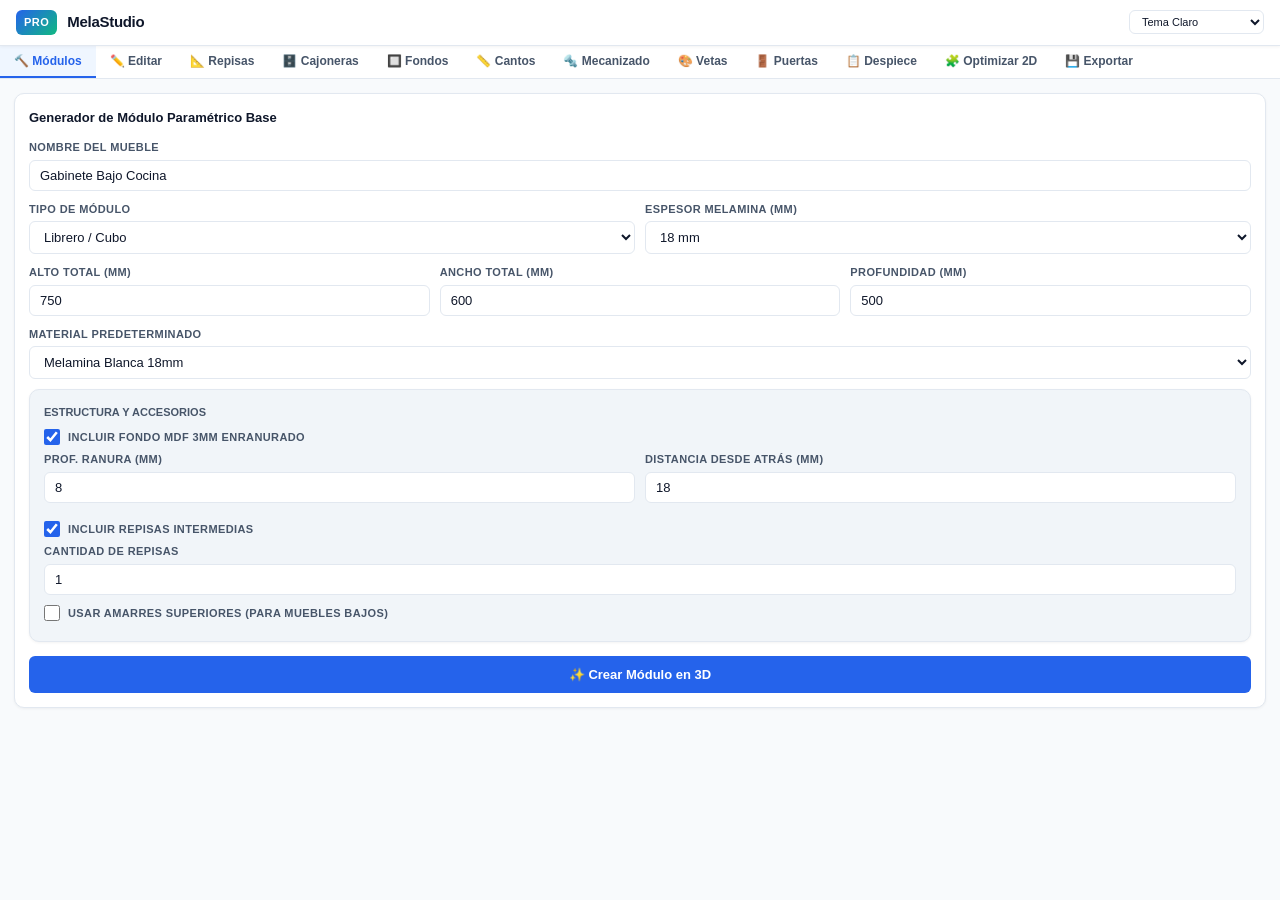
<file: mela_studio_clone/web/index.html>
<!DOCTYPE html>
<html lang="es">
<head>
  <meta charset="UTF-8">
  <meta name="viewport" content="width=device-width, initial-scale=1.0">
  <title>MelaStudio PRO - Suite de Carpintería</title>
  <link rel="stylesheet" href="css/styles.css">
</head>
<body class="theme-claro">

  <!-- Header Superior -->
  <header class="app-header">
    <div class="brand">
      <span class="brand-badge">PRO</span>
      <span class="brand-title">MelaStudio</span>
    </div>
    <div class="header-controls">
      <label for="themeSelector" style="display:none;">Tema</label>
      <select id="themeSelector" style="width: auto; padding: 4px 8px; font-size: 11px;">
        <option value="claro">Tema Claro</option>
        <option value="oscuro">Tema Oscuro</option>
        <option value="taller">Tema Taller Madera</option>
      </select>
    </div>
  </header>

  <!-- Navegación por Pestañas -->
  <nav class="nav-tabs">
    <button class="nav-tab active" data-tab="creador">🔨 Módulos</button>
    <button class="nav-tab" data-tab="editor">✏️ Editar</button>
    <button class="nav-tab" data-tab="repisas">📐 Repisas</button>
    <button class="nav-tab" data-tab="cajones">🗄️ Cajoneras</button>
    <button class="nav-tab" data-tab="ranura">🔲 Fondos</button>
    <button class="nav-tab" data-tab="cantos">📏 Cantos</button>
    <button class="nav-tab" data-tab="mecanizados">🔩 Mecanizado</button>
    <button class="nav-tab" data-tab="materiales">🎨 Vetas</button>
    <button class="nav-tab" data-tab="puertas">🚪 Puertas</button>
    <button class="nav-tab" data-tab="despiece">📋 Despiece</button>
    <button class="nav-tab" data-tab="optimizador">🧩 Optimizar 2D</button>
    <button class="nav-tab" data-tab="exportar">💾 Exportar</button>
  </nav>

  <!-- Contenedor Principal de Vistas -->
  <main class="app-content">
    <div id="notificationArea"></div>

    <!-- 1. PESTAÑA: CREADOR DE MÓDULOS BASE -->
    <section id="tab-creador" class="tab-pane active">
      <div class="card">
        <h3 class="card-title">Generador de Módulo Paramétrico Base</h3>
        
        <div class="form-group">
          <label>Nombre del Mueble</label>
          <input type="text" id="modNombre" value="Gabinete Bajo Cocina">
        </div>

        <div class="form-grid">
          <div class="form-group">
            <label>Tipo de Módulo</label>
            <select id="modTipo">
              <option value="bajo">Bajo de Cocina</option>
              <option value="aereo">Aéreo / Alacena</option>
              <option value="columna">Torre / Columna</option>
              <option value="librero" selected>Librero / Cubo</option>
            </select>
          </div>
          <div class="form-group">
            <label>Espesor Melamina (mm)</label>
            <select id="modEspesor">
              <option value="18" selected>18 mm</option>
              <option value="15">15 mm</option>
              <option value="36">36 mm (Engrosado)</option>
            </select>
          </div>
        </div>

        <div class="form-grid">
          <div class="form-group">
            <label>Alto Total (mm)</label>
            <input type="number" id="modAlto" value="750" step="1">
          </div>
          <div class="form-group">
            <label>Ancho Total (mm)</label>
            <input type="number" id="modAncho" value="600" step="1">
          </div>
          <div class="form-group">
            <label>Profundidad (mm)</label>
            <input type="number" id="modProfundidad" value="500" step="1">
          </div>
        </div>

        <div class="form-group">
          <label>Material Predeterminado</label>
          <select id="modMaterial">
            <option value="Melamina Blanca 18mm" selected>Melamina Blanca 18mm</option>
            <option value="Melamina Roble Natural 18mm">Roble Natural 18mm (Con Veta)</option>
            <option value="Melamina Nogal Terracota 18mm">Nogal Terracota 18mm (Con Veta)</option>
            <option value="Melamina Gris Antracita 18mm">Gris Antracita 18mm</option>
          </select>
        </div>

        <div class="card" style="background-color: var(--bg-hover); margin-top: 10px;">
          <h4 style="font-size: 11px; margin-bottom: 8px; color: var(--text-secondary);">ESTRUCTURA Y ACCESORIOS</h4>
          
          <label class="checkbox-row">
            <input type="checkbox" id="modFondo" checked>
            <span>Incluir Fondo MDF 3mm Enranurado</span>
          </label>

          <div class="form-grid" style="margin-bottom: 8px;">
            <div class="form-group">
              <label>Prof. Ranura (mm)</label>
              <input type="number" id="modProfRanura" value="8" step="1">
            </div>
            <div class="form-group">
              <label>Distancia desde atrás (mm)</label>
              <input type="number" id="modDistRanura" value="18" step="1">
            </div>
          </div>

          <label class="checkbox-row">
            <input type="checkbox" id="modRepisasCheck" checked>
            <span>Incluir Repisas Intermedias</span>
          </label>
          <div class="form-group">
            <label>Cantidad de Repisas</label>
            <input type="number" id="modCantRepisas" value="1" min="1" max="10">
          </div>

          <label class="checkbox-row">
            <input type="checkbox" id="modAmarresCheck">
            <span>Usar Amarres Superiores (Para Muebles Bajos)</span>
          </label>
        </div>

        <button class="btn btn-primary btn-block" onclick="enviarCrearModulo()">
          ✨ Crear Módulo en 3D
        </button>
      </div>
    </section>

    <!-- 2. PESTAÑA: EDITAR MÓDULO PARAMÉTRICO -->
    <section id="tab-editor" class="tab-pane">
      <div class="card">
        <h3 class="card-title">Edición Paramétrica No Destructiva</h3>
        <p style="color: var(--text-muted); font-size: 11px; margin-bottom: 10px;">
          Selecciona un mueble en SketchUp y haz clic en "Cargar Selección" para modificar sus cotas sin redibujar.
        </p>

        <button class="btn btn-secondary btn-block" onclick="cargarModuloSeleccionado()" style="margin-bottom: 12px;">
          🔄 Cargar Módulo Seleccionado
        </button>

        <div id="lblModuloActivo" style="font-weight: 700; color: var(--primary); margin-bottom: 10px;">
          Ningún módulo seleccionado
        </div>

        <div class="form-group">
          <label>Nombre del Mueble</label>
          <input type="text" id="editNombre">
        </div>

        <div class="form-grid">
          <div class="form-group">
            <label>Alto (mm)</label>
            <input type="number" id="editAlto">
          </div>
          <div class="form-group">
            <label>Ancho (mm)</label>
            <input type="number" id="editAncho">
          </div>
          <div class="form-group">
            <label>Profundidad (mm)</label>
            <input type="number" id="editProfundidad">
          </div>
        </div>

        <div class="form-grid">
          <div class="form-group">
            <label>Espesor (mm)</label>
            <input type="number" id="editEspesor">
          </div>
          <div class="form-group">
            <label>Material</label>
            <input type="text" id="editMaterial">
          </div>
        </div>

        <button class="btn btn-accent btn-block" onclick="enviarActualizarModulo()" style="margin-top: 10px;">
          💾 Actualizar Módulo en 3D
        </button>
      </div>
    </section>

    <!-- 3. PESTAÑA: REPISAS Y PARANTES -->
    <section id="tab-repisas" class="tab-pane">
      <div class="card">
        <h3 class="card-title">División Interior / Repisas y Parantes</h3>
        <div class="form-group">
          <label>Tipo de División</label>
          <select id="repisaTipo">
            <option value="horizontal">Repisas Horizontales</option>
            <option value="vertical">Parante / Montante Vertical</option>
          </select>
        </div>

        <div class="form-grid">
          <div class="form-group">
            <label>Cantidad</label>
            <input type="number" id="repisaCantidad" value="2" min="1" max="10">
          </div>
          <div class="form-group">
            <label>Retroceso Frontal (mm)</label>
            <input type="number" id="repisaRetroceso" value="10" step="1">
          </div>
        </div>

        <div class="form-group">
          <label>Cota Fija desde la Base (mm, opcional)</label>
          <input type="number" id="repisaAlturaFija" value="0" placeholder="0 = Distribución equidistante">
        </div>

        <button class="btn btn-primary btn-block" onclick="enviarRepisas()">
          ➕ Insertar Divisiones
        </button>
      </div>
    </section>

    <!-- 4. PESTAÑA: CAJONERAS -->
    <section id="tab-cajones" class="tab-pane">
      <div class="card">
        <h3 class="card-title">Generador de Cajonera con Correderas</h3>
        
        <div class="form-grid">
          <div class="form-group">
            <label>Cantidad de Cajones</label>
            <select id="cajonesCantidad">
              <option value="2">2 Cajones</option>
              <option value="3" selected>3 Cajones</option>
              <option value="4">4 Cajones</option>
            </select>
          </div>
          <div class="form-group">
            <label>Largo Corredera (mm)</label>
            <select id="cajonesCorredera">
              <option value="350">350 mm</option>
              <option value="400">400 mm</option>
              <option value="450" selected>450 mm</option>
              <option value="500">500 mm</option>
            </select>
          </div>
        </div>

        <div class="form-grid">
          <div class="form-group">
            <label>Luz entre Tapas (mm)</label>
            <input type="number" id="cajonesLuz" value="3" step="0.5">
          </div>
          <div class="form-group">
            <label>Espesor Caja (mm)</label>
            <select id="cajonesEspesorCaja">
              <option value="15" selected>15 mm</option>
              <option value="18">18 mm</option>
            </select>
          </div>
        </div>

        <div class="form-group">
          <label>Tipo de Frente</label>
          <select id="cajonesTipoFrente">
            <option value="exterior" selected>Frente Exterior (Sobrepuesto)</option>
            <option value="interior">Frente Interior (Embutido)</option>
          </select>
        </div>

        <div class="stat-card" style="margin-bottom: 12px;">
          <div class="stat-value" style="font-size: 14px;">26 mm</div>
          <div class="stat-label">Descuento de Correderas Telescópicas (13mm x lado)</div>
        </div>

        <button class="btn btn-primary btn-block" onclick="enviarCajonera()">
          🗄️ Insertar Cajonera Completa
        </button>
      </div>
    </section>

    <!-- 5. PESTAÑA: FONDOS Y RANURAS -->
    <section id="tab-ranura" class="tab-pane">
      <div class="card">
        <h3 class="card-title">Configuración de Fondos y Ranurado</h3>
        <div class="form-group">
          <label>Tipo de Fondo</label>
          <select id="fondoTipo">
            <option value="ranurado" selected>Enranurado (Oculto en laterales/piso/techo)</option>
            <option value="clavado">Sobrepuesto (Clavado/Atornillado por detrás)</option>
          </select>
        </div>

        <div class="form-grid">
          <div class="form-group">
            <label>Profundidad Ranura (mm)</label>
            <input type="number" id="fondoProfRanura" value="8" step="1">
          </div>
          <div class="form-group">
            <label>Distancia desde Atrás (mm)</label>
            <input type="number" id="fondoDistRanura" value="18" step="1">
          </div>
        </div>

        <div class="form-group">
          <label>Espesor del Fondo MDF (mm)</label>
          <input type="number" id="fondoEspesor" value="3" step="0.5">
        </div>

        <button class="btn btn-primary btn-block" onclick="enviarFondo()">
          📐 Aplicar Fondo y Ranuras
        </button>
      </div>
    </section>

    <!-- 6. PESTAÑA: TAPACANTOS -->
    <section id="tab-cantos" class="tab-pane">
      <div class="card">
        <h3 class="card-title">Asignador de Tapacantos y Descuentos</h3>
        <p style="font-size: 11px; color: var(--text-muted); margin-bottom: 10px;">
          Aplica el grosor del tapacanto por lado. El sistema descontará automáticamente el grosor para obtener la <strong>medida neta de corte</strong>.
        </p>

        <!-- Previsualizador Gráfico de 4 Bordes -->
        <div class="edge-visualizer">
          <div class="edge-control l1">
            <label style="font-size:9px;">L1 (Frontal)</label>
            <select id="cantoL1">
              <option value="0">0 mm</option>
              <option value="0.45">0.45 mm</option>
              <option value="1" selected>1.0 mm</option>
              <option value="2">2.0 mm</option>
              <option value="3">3.0 mm</option>
            </select>
          </div>
          <div class="edge-control a1">
            <select id="cantoA1">
              <option value="0" selected>0 mm</option>
              <option value="0.45">0.45 mm</option>
              <option value="1">1.0 mm</option>
              <option value="2">2.0 mm</option>
            </select>
          </div>
          <div class="edge-box-label">
            PANEL DE MELAMINA<br>
            <span id="lblDescuentoCantos" style="color: var(--primary); font-size:10px;">Descuento L: -1mm | A: 0mm</span>
          </div>
          <div class="edge-control a2">
            <select id="cantoA2">
              <option value="0" selected>0 mm</option>
              <option value="0.45">0.45 mm</option>
              <option value="1">1.0 mm</option>
              <option value="2">2.0 mm</option>
            </select>
          </div>
          <div class="edge-control l2">
            <label style="font-size:9px;">L2 (Trasero)</label>
            <select id="cantoL2">
              <option value="0" selected>0 mm</option>
              <option value="0.45">0.45 mm</option>
              <option value="1">1.0 mm</option>
              <option value="2">2.0 mm</option>
            </select>
          </div>
        </div>

        <div class="form-group" style="margin-top: 20px;">
          <label>Aplicar a</label>
          <select id="cantoAplicarA">
            <option value="seleccion" selected>Pieza(s) Seleccionada(s)</option>
            <option value="modulo_completo">Todo el Módulo Seleccionado</option>
          </select>
        </div>

        <button class="btn btn-primary btn-block" onclick="enviarTapacantos()">
          📏 Aplicar Cantos y Recalcular
        </button>
      </div>
    </section>

    <!-- 7. PESTAÑA: MECANIZADOS -->
    <section id="tab-mecanizados" class="tab-pane">
      <div class="card">
        <h3 class="card-title">Mecanizados y Perforaciones de Ensamble</h3>
        <div class="form-group">
          <label>Sistema de Unión</label>
          <select id="mecanizadoSistema">
            <option value="minifix_tarugo" selected>Minifix (Caja 15mm + Perno 8mm) + Tarugo 8mm</option>
            <option value="tornillo_soberbio">Tornillos Soberbios / Confirmats (Broca 5mm)</option>
            <option value="solo_tarugo">Solo Tarugos / Espigas de Madera (8mm)</option>
          </select>
        </div>

        <div class="form-group">
          <label>Distancia al Borde Exterior (mm)</label>
          <input type="number" id="mecanizadoDistBorde" value="50" step="1">
        </div>

        <button class="btn btn-primary btn-block" onclick="enviarMecanizados()">
          🔩 Aplicar Mecanizados
        </button>
      </div>
    </section>

    <!-- 8. PESTAÑA: MATERIALES Y VETAS -->
    <section id="tab-materiales" class="tab-pane">
      <div class="card">
        <h3 class="card-title">Gestor de Melaminas y Orientación de Veta</h3>
        <div class="form-group">
          <label>Seleccionar Material</label>
          <select id="matNombre">
            <option value="Melamina Blanca 18mm" selected>Melamina Blanca 18mm</option>
            <option value="Melamina Roble Natural 18mm">Melamina Roble Natural 18mm</option>
            <option value="Melamina Nogal Terracota 18mm">Melamina Nogal Terracota 18mm</option>
            <option value="Melamina Gris Antracita 18mm">Melamina Gris Antracita 18mm</option>
          </select>
        </div>

        <div class="form-group">
          <label>Sentido de la Veta</label>
          <select id="matVeta">
            <option value="longitudinal" selected>Longitudinal (A lo largo - No Girar)</option>
            <option value="transversal">Transversal (A lo ancho - No Girar)</option>
            <option value="libre">Libre (Sin veta / Puede girar en optimizador)</option>
          </select>
        </div>

        <div class="form-group">
          <label>Color de Previsualización</label>
          <input type="text" id="matColor" value="#C49A6C">
        </div>

        <button class="btn btn-primary btn-block" onclick="enviarMaterial()">
          🎨 Asignar Material y Veta
        </button>
      </div>
    </section>

    <!-- 9. PESTAÑA: PUERTAS -->
    <section id="tab-puertas" class="tab-pane">
      <div class="card">
        <h3 class="card-title">Generador de Puertas Batientes</h3>
        <div class="form-grid">
          <div class="form-group">
            <label>Tipo de Puerta</label>
            <select id="puertaTipo">
              <option value="exterior" selected>Sobrepuesta (Exterior)</option>
              <option value="interior">Embutida (Interior)</option>
            </select>
          </div>
          <div class="form-group">
            <label>Cantidad de Hojas</label>
            <select id="puertaHojas">
              <option value="1">1 Hoja</option>
              <option value="2" selected>2 Hojas (Doble)</option>
            </select>
          </div>
        </div>

        <div class="form-grid">
          <div class="form-group">
            <label>Luz Perimetral (mm)</label>
            <input type="number" id="puertaLuz" value="2.5" step="0.5">
          </div>
          <div class="form-group">
            <label>Espesor Puerta (mm)</label>
            <input type="number" id="puertaEspesor" value="18" step="1">
          </div>
        </div>

        <button class="btn btn-primary btn-block" onclick="enviarPuertas()">
          🚪 Crear Puertas con Bisagras
        </button>
      </div>
    </section>

    <!-- 10. PESTAÑA: DESPIECE COMPLETO -->
    <section id="tab-despiece" class="tab-pane">
      <div class="card">
        <div style="display:flex; justify-content:space-between; align-items:center; margin-bottom: 10px;">
          <h3 class="card-title" style="margin:0;">Lista Oficial de Despiece</h3>
          <button class="btn btn-secondary" onclick="solicitarDespiece()" style="padding: 4px 10px; font-size:11px;">
            🔄 Refrescar
          </button>
        </div>

        <!-- Métricas Rápidas -->
        <div class="stats-grid">
          <div class="stat-card">
            <div class="stat-value" id="metricTotalPiezas">0</div>
            <div class="stat-label">Piezas</div>
          </div>
          <div class="stat-card">
            <div class="stat-value" id="metricTotalM2">0 m²</div>
            <div class="stat-label">Superficie Neta</div>
          </div>
          <div class="stat-card">
            <div class="stat-value" id="metricCantoDelgado">0 m</div>
            <div class="stat-label">Canto Delgado</div>
          </div>
          <div class="stat-card">
            <div class="stat-value" id="metricCantoGrueso">0 m</div>
            <div class="stat-label">Canto Grueso</div>
          </div>
        </div>

        <!-- Tabla de Datos PrimeNG -->
        <div class="table-container">
          <table class="data-table">
            <thead>
              <tr>
                <th>#</th>
                <th>Pieza</th>
                <th>Cant</th>
                <th>L. Bruto</th>
                <th>A. Bruto</th>
                <th>L. Neto</th>
                <th>A. Neto</th>
                <th>Material</th>
                <th>Cantos</th>
                <th>Ranura</th>
              </tr>
            </thead>
            <tbody id="despieceTableBody">
              <tr>
                <td colspan="10" style="text-align:center; padding: 20px; color: var(--text-muted);">
                  Cargando despiece...
                </td>
              </tr>
            </tbody>
          </table>
        </div>
      </div>
    </section>

    <!-- 11. PESTAÑA: OPTIMIZADOR DE CORTE 2D -->
    <section id="tab-optimizador" class="tab-pane">
      <div class="card">
        <h3 class="card-title">Motor de Optimización 2D (Guillotina)</h3>

        <div class="form-grid">
          <div class="form-group">
            <label>Largo Plancha (mm)</label>
            <input type="number" id="optTabLargo" value="2440">
          </div>
          <div class="form-group">
            <label>Ancho Plancha (mm)</label>
            <input type="number" id="optTabAncho" value="2140">
          </div>
          <div class="form-group">
            <label>Espesor Sierra Kerf (mm)</label>
            <input type="number" id="optKerf" value="4.0" step="0.5">
          </div>
          <div class="form-group">
            <label>Refilado Borde (mm)</label>
            <input type="number" id="optRefilado" value="10.0" step="1">
          </div>
        </div>

        <div class="form-group">
          <label>Estrategia de Corte Principal</label>
          <select id="optEstrategia">
            <option value="longitudinal" selected>Longitudinal (Rasgar primero a lo largo)</option>
            <option value="transversal">Transversal (Cortar primero a lo ancho)</option>
          </select>
        </div>

        <button class="btn btn-accent btn-block" onclick="ejecutarOptimizacion2D()" style="margin-bottom: 12px;">
          🧩 Calcular Optimización 2D
        </button>

        <!-- Estadísticas de la optimización -->
        <div class="stats-grid">
          <div class="stat-card">
            <div class="stat-value" id="statTablerosUsados">0</div>
            <div class="stat-label">Planchas</div>
          </div>
          <div class="stat-card">
            <div class="stat-value" id="statAprovechamiento">0%</div>
            <div class="stat-label">Aprovechamiento</div>
          </div>
          <div class="stat-card">
            <div class="stat-value" id="statMerma">0%</div>
            <div class="stat-label">Merma / Desperdicio</div>
          </div>
        </div>

        <!-- Barra de Paginación de Planchas -->
        <div style="display:flex; justify-content:space-between; align-items:center; margin-bottom: 8px;">
          <button class="btn btn-secondary" onclick="window.optimizerRenderer && window.optimizerRenderer.cambiarPlancha(-1)" style="padding: 4px 10px; font-size:11px;">
            ◀ Anterior
          </button>
          <div id="lblPlanchaActual" style="font-weight: 700; font-size: 11px;">Plancha 0 de 0</div>
          <button class="btn btn-secondary" onclick="window.optimizerRenderer && window.optimizerRenderer.cambiarPlancha(1)" style="padding: 4px 10px; font-size:11px;">
            Siguiente ▶
          </button>
        </div>
        <div id="lblAprovechamientoPlancha" style="text-align:center; font-size:10px; color:var(--text-muted); margin-bottom:6px;"></div>

        <!-- Canvas Gráfico Interactivo de Cortes -->
        <div class="canvas-wrapper">
          <canvas id="optimizerCanvas" width="460" height="380"></canvas>
        </div>
      </div>
    </section>

    <!-- 12. PESTAÑA: EXPORTAR -->
    <section id="tab-exportar" class="tab-pane">
      <div class="card">
        <h3 class="card-title">Exportación Oficial a Centros de Corte</h3>
        <p style="font-size: 11px; color: var(--text-muted); margin-bottom: 14px;">
          Descarga la lista de corte formateada lista para importar en las máquinas seccionadoras y softwares de tiendas.
        </p>

        <div class="form-group">
          <label>Separador CSV</label>
          <select id="exportSeparador">
            <option value=";" selected>Punto y Coma (;) - Excel / América Latina</option>
            <option value=",">Coma (,) - Estándar Internacional</option>
          </select>
        </div>

        <div style="display:flex; flex-direction:column; gap:8px;">
          <button class="btn btn-primary" onclick="exportarDespiece('pelikano')">
            📦 Exportar Formato Pelíkano / Masisa (CSV)
          </button>
          <button class="btn btn-secondary" onclick="exportarDespiece('sodimac')">
            🏪 Exportar Formato Sodimac / Promart (CSV)
          </button>
          <button class="btn btn-accent" onclick="exportarDespiece('excel')">
            📊 Exportar Reporte de Taller Oficial (Excel .XLS)
          </button>
          <button class="btn btn-secondary" onclick="exportarDespiece('estandar')">
            📄 Exportar Formato Estándar Completo (CSV)
          </button>
        </div>
      </div>
    </section>

  </main>

  <script src="js/optimizer_canvas.js"></script>
  <script src="js/app.js"></script>
</body>
</html>
</file>
<file: jpq_melamina_pro/web/css/styles.css>
/* ==============================================================================
   JPQMelaminaPro - Hoja de Estilos UI (PrimeNG Design System & CAD Industrial)
   Soporte completo de 3 temas: Claro, Oscuro y Taller Madera.
   Diseño 100% responsivo, adaptativo y libre de elementos hardcodeados.
   ============================================================================== */

@import url('https://fonts.googleapis.com/css2?family=Inter:wght@300;400;500;600;700;800&display=swap');

:root {
  --font-family: 'Inter', -apple-system, BlinkMacSystemFont, "Segoe UI", Roboto, "Helvetica Neue", Arial, sans-serif;
  
  /* --- TEMA CLARO (PREDETERMINADO) --- */
  --bg-primary: #F8FAFC;
  --bg-surface: #FFFFFF;
  --bg-card: #FFFFFF;
  --bg-hover: #F1F5F9;
  --border-color: #E2E8F0;
  --border-focus: #2563EB;
  
  --text-primary: #0F172A;
  --text-secondary: #475569;
  --text-muted: #94A3B8;
  
  --primary: #2563EB;
  --primary-hover: #1D4ED8;
  --primary-light: #EFF6FF;
  --accent: #10B981;
  --accent-hover: #059669;
  --danger: #EF4444;
  --warning: #F59E0B;
  --rh-green: #15803D;
  --rh-bg: #DCFCE7;
  
  --radius-sm: 6px;
  --radius-md: 10px;
  --radius-lg: 14px;
  --shadow-sm: 0 1px 3px rgba(0, 0, 0, 0.05);
  --shadow-md: 0 4px 6px -1px rgba(0, 0, 0, 0.08);
  --shadow-lg: 0 10px 15px -3px rgba(0, 0, 0, 0.1);

  /* Variables de Switch Selector de Alto Contraste */
  --switch-off-bg: #64748B;
  --switch-off-border: #475569;
  --switch-off-hover: #475569;
  --switch-off-border-hover: #334155;
}

/* --- TEMA OSCURO --- */
body.theme-oscuro {
  --bg-primary: #0F172A;
  --bg-surface: #1E293B;
  --bg-card: #1E293B;
  --bg-hover: #334155;
  --border-color: #334155;
  --border-focus: #60A5FA;
  
  --text-primary: #F8FAFC;
  --text-secondary: #CBD5E1;
  --text-muted: #64748B;
  
  --primary: #3B82F6;
  --primary-hover: #60A5FA;
  --primary-light: #1E3A8A;
  --rh-green: #22C55E;
  --rh-bg: #14532D;
  --shadow-sm: 0 1px 3px rgba(0, 0, 0, 0.3);
  --shadow-md: 0 4px 6px -1px rgba(0, 0, 0, 0.4);

  /* Switch selector en tema oscuro */
  --switch-off-bg: #475569;
  --switch-off-border: #64748B;
  --switch-off-hover: #64748B;
  --switch-off-border-hover: #94A3B8;
}

/* --- TEMA TALLER MADERA --- */
body.theme-taller {
  --bg-primary: #1C1917;
  --bg-surface: #292524;
  --bg-card: #292524;
  --bg-hover: #44403C;
  --border-color: #44403C;
  --border-focus: #F59E0B;
  
  --text-primary: #FAFAF9;
  --text-secondary: #D6D3D1;
  --text-muted: #78716C;
  
  --primary: #D97706;
  --primary-hover: #B45309;
  --primary-light: #78350F;
  --rh-green: #4ADE80;
  --rh-bg: #14532D;

  /* Switch selector en tema taller */
  --switch-off-bg: #57534E;
  --switch-off-border: #78716C;
  --switch-off-hover: #78716C;
  --switch-off-border-hover: #A8A29E;
}

* {
  box-sizing: border-box;
  margin: 0;
  padding: 0;
}

body {
  font-family: var(--font-family);
  background-color: var(--bg-primary);
  color: var(--text-primary);
  font-size: 12.5px;
  line-height: 1.5;
  display: flex;
  flex-direction: column;
  height: 100vh;
  overflow: hidden;
  user-select: none;
}

/* ==============================================================================
   HEADER & BARRA DE ESTADO
   ============================================================================== */
.app-header {
  display: flex;
  justify-content: space-between;
  align-items: center;
  padding: 8px 16px;
  background-color: var(--bg-surface);
  border-bottom: 1px solid var(--border-color);
  box-shadow: var(--shadow-sm);
  z-index: 20;
}

.brand {
  display: flex;
  align-items: center;
  gap: 10px;
}

.brand-badge {
  background: linear-gradient(135deg, #2563EB, #10B981);
  color: #FFFFFF;
  padding: 3px 7px;
  font-size: 10px;
  font-weight: 800;
  border-radius: var(--radius-sm);
  letter-spacing: 0.5px;
}

.brand-text {
  display: flex;
  flex-direction: column;
}

.brand-title {
  font-size: 14px;
  font-weight: 700;
  letter-spacing: -0.2px;
}

.brand-sub {
  font-size: 10px;
  color: var(--text-muted);
}

.header-controls {
  display: flex;
  align-items: center;
  gap: 10px;
}

.theme-pill {
  display: flex;
  align-items: center;
  gap: 6px;
  background: var(--bg-hover);
  padding: 3px 8px;
  border-radius: 20px;
  border: 1px solid var(--border-color);
}

.theme-pill select {
  background: transparent;
  border: none;
  color: var(--text-primary);
  font-size: 11px;
  cursor: pointer;
  outline: none;
}

/* ==============================================================================
   NAVEGACIÓN POR HUBS PRINCIPALES
   ============================================================================== */
.hub-nav {
  display: flex;
  background-color: var(--bg-surface);
  border-bottom: 1px solid var(--border-color);
  padding: 4px 8px;
  gap: 6px;
  overflow-x: auto;
}

.hub-btn {
  display: flex;
  align-items: center;
  gap: 6px;
  padding: 8px 14px;
  font-size: 12px;
  font-weight: 600;
  color: var(--text-secondary);
  background: transparent;
  border: none;
  border-radius: var(--radius-sm);
  cursor: pointer;
  transition: all 0.15s ease-in-out;
  white-space: nowrap;
}

.hub-btn:hover {
  background: var(--bg-hover);
  color: var(--text-primary);
}

.hub-btn.active {
  background: var(--primary-light);
  color: var(--primary);
  font-weight: 700;
}

.hub-icon {
  font-size: 14px;
}

/* Barra de Módulo Activo Global */
.active-module-bar {
  display: flex;
  justify-content: space-between;
  align-items: center;
  padding: 6px 16px;
  background: var(--bg-hover);
  border-bottom: 1px solid var(--border-color);
  font-size: 11px;
}

.active-module-info {
  display: flex;
  align-items: center;
  gap: 8px;
}

.status-indicator {
  width: 8px;
  height: 8px;
  border-radius: 50%;
  background: var(--accent);
  box-shadow: 0 0 6px var(--accent);
}

.active-module-title {
  font-weight: 700;
  color: var(--text-primary);
}

.active-module-meta {
  color: var(--text-muted);
  display: flex;
  gap: 6px;
  align-items: center;
}

.bullet {
  color: var(--text-muted);
}

/* ==============================================================================
   CONTENIDO Y CONTENEDORES
   ============================================================================== */
.app-content {
  flex: 1;
  overflow-y: auto;
  padding: 12px 16px;
}

.hub-pane {
  display: none;
}

.hub-pane.active {
  display: block;
}

.card {
  background: var(--bg-card);
  border: 1px solid var(--border-color);
  border-radius: var(--radius-md);
  padding: 14px;
  margin-bottom: 12px;
  box-shadow: var(--shadow-sm);
}

.card-header-row {
  display: flex;
  justify-content: space-between;
  align-items: center;
  margin-bottom: 8px;
}

.card-title {
  font-size: 13px;
  font-weight: 700;
  color: var(--text-primary);
}

.card-subtitle {
  font-size: 11px;
  color: var(--text-muted);
  margin-bottom: 10px;
}

/* ==============================================================================
   FORMULARIOS Y GRIDS (ALINEACIÓN ESTRICTA Y ARQUITECTÓNICA DE CASILLAS)
   ============================================================================== */
.form-group {
  margin-bottom: 8px;
  display: flex;
  flex-direction: column;
  justify-content: flex-start;
}

.form-group label {
  display: flex;
  align-items: flex-end;
  font-size: 11px;
  font-weight: 600;
  color: var(--text-secondary);
  margin-bottom: 5px;
  height: 22px;
  min-height: 22px;
  max-height: 22px;
  line-height: 1.25;
  white-space: nowrap;
  overflow: hidden;
  text-overflow: ellipsis;
}

.form-grid-2 {
  display: grid;
  grid-template-columns: 1fr 1fr;
  gap: 10px;
  align-items: start;
}

.form-grid-3 {
  display: grid;
  grid-template-columns: 1fr 1fr 1fr;
  gap: 10px;
  align-items: start;
}

input[type="text"],
input[type="number"],
select {
  width: 100%;
  height: 34px;
  padding: 6px 10px;
  border-radius: var(--radius-sm);
  border: 1px solid var(--border-color);
  background: var(--bg-surface);
  color: var(--text-primary);
  font-size: 12px;
  outline: none;
  transition: border-color 0.15s, box-shadow 0.15s;
  box-sizing: border-box;
}

input:focus,
select:focus {
  border-color: var(--border-focus);
  box-shadow: 0 0 0 2px rgba(37, 99, 235, 0.15);
}

optgroup {
  font-weight: 700;
  color: var(--primary);
  background: var(--bg-surface);
}

.input-readonly {
  background: var(--bg-hover) !important;
  color: var(--text-muted) !important;
  cursor: not-allowed;
}

.field-hint {
  font-size: 9.5px;
  color: var(--text-muted);
  display: block;
  margin-top: 3px;
  height: 16px;
  min-height: 16px;
  max-height: 16px;
  line-height: 1.2;
  white-space: nowrap;
  overflow: hidden;
  text-overflow: ellipsis;
}

/* ==============================================================================
   PREVIEW 3D CANVAS
   ============================================================================== */
.preview-card {
  padding: 10px;
}

.preview-header {
  display: flex;
  justify-content: space-between;
  align-items: center;
  margin-bottom: 8px;
}

.preview-title {
  font-size: 12px;
  font-weight: 700;
}

.preview-hint {
  font-size: 10px;
  color: var(--text-muted);
  font-weight: normal;
  margin-left: 6px;
}

.canvas-container {
  width: 100%;
  height: 240px;
  border-radius: var(--radius-sm);
  overflow: hidden;
  border: 1px solid var(--border-color);
  background: var(--bg-primary);
}

#preview3DCanvas {
  width: 100%;
  height: 100%;
  display: block;
}

/* ==============================================================================
   PRESETS & CHIPS DE ADN
   ============================================================================== */
.preset-chips-container {
  display: flex;
  gap: 8px;
  flex-wrap: wrap;
  align-items: center;
}

.filter-chips-row {
  display: flex;
  gap: 6px;
  flex-wrap: wrap;
  align-items: center;
}

.preset-chip {
  display: inline-flex;
  align-items: center;
  gap: 6px;
  padding: 6px 12px;
  background: var(--bg-surface);
  border: 1px solid var(--border-color);
  border-radius: 20px;
  font-size: 11px;
  font-weight: 600;
  cursor: pointer;
  transition: all 0.2s cubic-bezier(0.4, 0, 0.2, 1);
  color: var(--text-secondary);
  box-shadow: 0 1px 3px rgba(0, 0, 0, 0.05);
}

.preset-chip:hover {
  border-color: var(--primary);
  color: var(--primary);
  background: var(--primary-light);
  transform: translateY(-1px);
}

.preset-chip.active {
  border-color: var(--primary);
  background: var(--primary);
  color: #ffffff;
  box-shadow: 0 2px 6px rgba(0, 0, 0, 0.18);
}

.preset-chip .chip-icon {
  font-size: 13px;
  line-height: 1;
}

.preset-chip .chip-name {
  white-space: nowrap;
}

.preset-chip .chip-badge {
  font-size: 9.5px;
  font-weight: 500;
  padding: 2px 6px;
  border-radius: 10px;
  background: var(--bg-hover);
  color: var(--text-muted);
  border: 1px solid var(--border-color);
  letter-spacing: 0.2px;
  white-space: nowrap;
}

.preset-chip.active .chip-badge {
  background: rgba(255, 255, 255, 0.25);
  color: #ffffff;
  border-color: rgba(255, 255, 255, 0.4);
}

/* ==============================================================================
   SUB-MODULACIÓN EN 3 ZONAS
   ============================================================================== */
.zone-config-grid {
  display: grid;
  grid-template-columns: 1fr 1fr 1fr;
  gap: 10px;
}

.zone-card {
  padding: 10px;
  border-radius: var(--radius-sm);
  border: 1px solid var(--border-color);
  background: var(--bg-hover);
}

.zone-title {
  font-size: 11px;
  font-weight: 700;
  margin-bottom: 8px;
  color: var(--text-primary);
}

/* ==============================================================================
   GRILLA MATRICIAL DE COLUMNAS
   ============================================================================== */
.column-counter {
  display: flex;
  align-items: center;
  gap: 6px;
}

.btn-stepper {
  width: 26px;
  height: 26px;
  border-radius: var(--radius-sm);
  border: 1px solid var(--border-color);
  background: var(--bg-surface);
  color: var(--text-primary);
  font-weight: 700;
  cursor: pointer;
}

.counter-display {
  font-weight: 700;
  min-width: 20px;
  text-align: center;
}

.matrix-grid-wrapper {
  display: grid;
  grid-template-columns: repeat(auto-fit, minmax(140px, 1fr));
  gap: 10px;
  margin-top: 10px;
}

.matrix-col-card {
  border: 1px solid var(--border-color);
  border-radius: var(--radius-sm);
  background: var(--bg-surface);
  padding: 10px;
}

.matrix-col-header {
  font-size: 11px;
  font-weight: 700;
  color: var(--primary);
  margin-bottom: 6px;
  display: flex;
  justify-content: space-between;
}

/* ==============================================================================
   SEGMENTED CONTROLS & RADIO TILES
   ============================================================================== */
.segmented-control {
  display: flex;
  background: var(--bg-hover);
  padding: 3px;
  border-radius: var(--radius-sm);
  border: 1px solid var(--border-color);
  gap: 4px;
}

.seg-btn {
  flex: 1;
  padding: 6px 8px;
  font-size: 11px;
  font-weight: 600;
  border: none;
  background: transparent;
  color: var(--text-secondary);
  border-radius: var(--radius-sm);
  cursor: pointer;
  display: flex;
  align-items: center;
  justify-content: center;
  gap: 5px;
  transition: all 0.15s;
}

.seg-btn.active {
  background: var(--bg-surface);
  color: var(--primary);
  box-shadow: var(--shadow-sm);
  font-weight: 700;
}

.radio-tiles-group {
  display: grid;
  grid-template-columns: repeat(auto-fit, minmax(130px, 1fr));
  gap: 8px;
}

.radio-tile {
  cursor: pointer;
  display: block;
}

.radio-tile input {
  display: none;
}

.radio-tile-box {
  display: flex;
  flex-direction: column;
  padding: 8px 10px;
  border-radius: var(--radius-sm);
  border: 1px solid var(--border-color);
  background: var(--bg-surface);
  transition: all 0.15s;
}

.radio-tile.active .radio-tile-box {
  border-color: var(--primary);
  background: var(--primary-light);
}

.radio-tile.tile-rh.active .radio-tile-box {
  border-color: var(--rh-green);
  background: var(--rh-bg);
}

.radio-tile-title {
  font-size: 11.5px;
  font-weight: 700;
}

.radio-tile-desc {
  font-size: 10px;
  color: var(--text-muted);
}

/* Switch Toggle centralizado en sección PrimeNG más abajo */

/* ==============================================================================
   BADGES & CHIPS
   ============================================================================== */
.badge {
  display: inline-block;
  padding: 2px 7px;
  border-radius: 12px;
  font-size: 10px;
  font-weight: 700;
}

.badge-info {
  background: var(--primary-light);
  color: var(--primary);
}

.badge-rh {
  background: var(--rh-bg);
  color: var(--rh-green);
}

.badge-normal {
  background: var(--bg-hover);
  color: var(--text-secondary);
}

.badge-success {
  background: #DCFCE7;
  color: #15803D;
}

/* ==============================================================================
   EDGE VISUALIZER (TAPACANTOS)
   ============================================================================== */
.edge-visualizer {
  display: grid;
  grid-template-areas:
    ". l1 ."
    "a1 box a2"
    ". l2 .";
  grid-template-columns: 80px 1fr 80px;
  gap: 8px;
  align-items: center;
  justify-items: center;
  padding: 14px;
  background: var(--bg-hover);
  border-radius: var(--radius-sm);
}

.edge-control.l1 { grid-area: l1; width: 100%; text-align: center; }
.edge-control.a1 { grid-area: a1; width: 100%; }
.edge-control.a2 { grid-area: a2; width: 100%; }
.edge-control.l2 { grid-area: l2; width: 100%; text-align: center; }

.edge-box-label {
  grid-area: box;
  width: 100%;
  padding: 20px 10px;
  background: var(--bg-surface);
  border: 2px dashed var(--border-color);
  border-radius: var(--radius-sm);
  text-align: center;
  font-weight: 700;
  font-size: 11px;
}

.highlight-text {
  color: var(--primary);
  font-size: 10px;
}

/* ==============================================================================
   TABLAS DE DATOS (PRIMENG STYLE)
   ============================================================================== */
.table-container {
  max-height: 280px;
  overflow-y: auto;
  border: 1px solid var(--border-color);
  border-radius: var(--radius-sm);
}

.data-table {
  width: 100%;
  border-collapse: collapse;
  font-size: 11px;
}

.data-table th {
  background: var(--bg-hover);
  color: var(--text-secondary);
  font-weight: 700;
  padding: 8px 6px;
  text-align: left;
  border-bottom: 1px solid var(--border-color);
  position: sticky;
  top: 0;
  z-index: 5;
}

.data-table td {
  padding: 6px;
  border-bottom: 1px solid var(--border-color);
  color: var(--text-primary);
}

.data-table tr:hover {
  background: var(--bg-hover);
}

.text-center-muted {
  text-align: center;
  color: var(--text-muted);
  padding: 20px !important;
}

/* ==============================================================================
   STATS & BOTONES
   ============================================================================== */
.stats-grid {
  display: grid;
  grid-template-columns: repeat(auto-fit, minmax(100px, 1fr));
  gap: 8px;
  margin-top: 8px;
}

.stat-card {
  padding: 10px;
  border-radius: var(--radius-sm);
  border: 1px solid var(--border-color);
  background: var(--bg-surface);
  text-align: center;
}

.stat-card.highlight-card {
  border-color: var(--primary);
  background: var(--primary-light);
}

.stat-value {
  font-size: 15px;
  font-weight: 800;
  color: var(--primary);
}

.stat-label {
  font-size: 10px;
  color: var(--text-muted);
}

.button-group-dual {
  display: grid;
  grid-template-columns: 1fr 1fr;
  gap: 10px;
}

.btn {
  padding: 8px 12px;
  border-radius: var(--radius-sm);
  font-size: 12px;
  font-weight: 600;
  border: none;
  cursor: pointer;
  transition: all 0.15s;
  display: inline-flex;
  align-items: center;
  justify-content: center;
  gap: 6px;
}

.btn-primary {
  background: var(--primary);
  color: #FFF;
}

.btn-primary:hover {
  background: var(--primary-hover);
}

.btn-secondary {
  background: var(--bg-hover);
  color: var(--text-primary);
  border: 1px solid var(--border-color);
}

.btn-secondary:hover {
  background: var(--border-color);
}

.btn-accent {
  background: var(--accent);
  color: #FFF;
}

.btn-accent:hover {
  background: var(--accent-hover);
}

.btn-outline {
  background: transparent;
  color: var(--text-primary);
  border: 1px solid var(--border-color);
}

.btn-danger {
  background: var(--danger);
  color: #FFF;
}

.btn-danger-outline {
  background: transparent;
  color: var(--danger);
  border: 1px solid var(--danger);
}

.btn-danger-outline:hover {
  background: var(--danger);
  color: #FFF;
}

.btn-block {
  width: 100%;
}

.btn-lg {
  padding: 12px 16px;
  font-size: 13px;
  font-weight: 700;
}

.btn-sm {
  padding: 5px 8px;
  font-size: 11px;
}

.btn-xs {
  padding: 3px 6px;
  font-size: 10px;
}

.export-buttons-grid {
  display: grid;
  grid-template-columns: 1fr 1fr;
  gap: 8px;
}

/* ==============================================================================
   MODAL DIALOG
   ============================================================================== */
.modal-backdrop {
  position: fixed;
  top: 0; left: 0; right: 0; bottom: 0;
  background: rgba(0, 0, 0, 0.5);
  display: flex;
  align-items: center;
  justify-content: center;
  z-index: 100;
  backdrop-filter: blur(2px);
}

.modal-dialog {
  background: var(--bg-card);
  border: 1px solid var(--border-color);
  border-radius: var(--radius-md);
  width: 90%;
  max-width: 480px;
  padding: 16px;
  box-shadow: var(--shadow-lg);
}

.modal-header {
  display: flex;
  justify-content: space-between;
  align-items: center;
  margin-bottom: 12px;
}

.modal-title {
  font-size: 14px;
  font-weight: 700;
}

.btn-close {
  background: none;
  border: none;
  font-size: 20px;
  cursor: pointer;
  color: var(--text-muted);
}

.modal-desc {
  font-size: 11px;
  color: var(--text-muted);
  margin-bottom: 12px;
}

.modal-actions {
  display: flex;
  justify-content: flex-end;
  gap: 8px;
  margin-top: 14px;
}

/* ==============================================================================
   NOTIFICACIONES TOAST FLOTANTES EN LA PARTE INFERIOR (PRIMENG STYLE)
   ============================================================================== */
.notification-container {
  position: fixed;
  bottom: 24px;
  right: 24px;
  z-index: 1120;
  display: flex;
  flex-direction: column-reverse;
  gap: 8px;
  pointer-events: none;
  max-width: 420px;
}

.toast,
.p-toast {
  display: inline-flex;
  align-items: center;
  gap: 10px;
  padding: 10px 16px;
  border-radius: var(--radius-md);
  font-size: 11.5px;
  font-weight: 600;
  box-shadow: 0 10px 25px -3px rgba(0, 0, 0, 0.3), 0 4px 10px -2px rgba(0, 0, 0, 0.2);
  color: #FFFFFF;
  animation: slideUpToast 0.25s cubic-bezier(0.16, 1, 0.3, 1);
  pointer-events: auto;
  backdrop-filter: blur(8px);
  -webkit-backdrop-filter: blur(8px);
  box-sizing: border-box;
}

.toast-success,
.p-toast-success {
  background: rgba(5, 150, 105, 0.95);
  border-left: 4px solid #34D399;
}

.toast-info,
.p-toast-info {
  background: rgba(37, 99, 235, 0.95);
  border-left: 4px solid #60A5FA;
}

.toast-warning,
.p-toast-warning {
  background: rgba(217, 119, 6, 0.95);
  border-left: 4px solid #FBBF24;
}

.toast-error,
.p-toast-error {
  background: rgba(220, 38, 38, 0.95);
  border-left: 4px solid #F87171;
}

.p-toast-icon {
  font-size: 14px;
  font-weight: bold;
  flex-shrink: 0;
}

.p-toast-message {
  flex: 1;
  line-height: 1.35;
}

.p-toast-fadeout {
  opacity: 0;
  transform: translateY(12px) scale(0.96);
  transition: all 0.25s ease-in-out;
  pointer-events: none;
}

@keyframes slideUpToast {
  from {
    opacity: 0;
    transform: translateY(16px) scale(0.95);
  }
  to {
    opacity: 1;
    transform: translateY(0) scale(1);
  }
}

/* ==============================================================================
   BANDEJA DE MATERIALES DE SKETCHUP & MUESTRAS
   ============================================================================== */
.tray-sync-toolbar {
  display: flex;
  gap: 6px;
  flex-wrap: wrap;
  align-items: center;
}

.material-swatch-list {
  display: grid;
  grid-template-columns: repeat(auto-fill, minmax(180px, 1fr));
  gap: 8px;
  max-height: 220px;
  overflow-y: auto;
  margin-top: 10px;
  padding: 4px;
}

.swatch-card {
  display: flex;
  align-items: center;
  gap: 8px;
  padding: 6px 10px;
  background: var(--bg-surface);
  border: 1px solid var(--border-color);
  border-radius: var(--radius-sm);
  cursor: pointer;
  transition: all 0.15s ease;
  user-select: none;
}

.swatch-card:hover {
  border-color: var(--primary);
  background: var(--bg-hover);
  transform: translateY(-1px);
}

.swatch-card.active {
  border-color: var(--primary);
  background: var(--primary-light);
  box-shadow: 0 0 0 1px var(--primary);
}

.swatch-color-preview {
  width: 22px;
  height: 22px;
  border-radius: 4px;
  border: 1px solid rgba(0, 0, 0, 0.15);
  flex-shrink: 0;
  display: flex;
  align-items: center;
  justify-content: center;
  font-size: 10px;
}

.swatch-info {
  display: flex;
  flex-direction: column;
  overflow: hidden;
}

.swatch-name {
  font-size: 11px;
  font-weight: 600;
  color: var(--text-main);
  white-space: nowrap;
  overflow: hidden;
  text-overflow: ellipsis;
}

.swatch-brand {
  font-size: 9.5px;
  color: var(--text-muted);
}

/* ==============================================================================
   ICONOS VECTORIALES SVG PROFESIONALES (CAD / BIM)
   ============================================================================== */
.svg-icon {
  width: 14px;
  height: 14px;
  stroke: currentColor;
  fill: none;
  stroke-width: 2;
  stroke-linecap: round;
  stroke-linejoin: round;
  vertical-align: middle;
  flex-shrink: 0;
  display: inline-block;
  transition: transform 0.15s ease, stroke 0.15s ease;
}

.hub-btn .svg-icon {
  width: 18px;
  height: 18px;
  margin-bottom: 3px;
  stroke-width: 1.8;
}

.btn .svg-icon {
  width: 13px;
  height: 13px;
  margin-right: 5px;
  stroke-width: 2;
}

.btn-xs .svg-icon {
  width: 11px;
  height: 11px;
  margin-right: 3px;
  stroke-width: 2.2;
}

.btn-block .svg-icon {
  width: 15px;
  height: 15px;
  margin-right: 6px;
}

.preset-chip .svg-icon {
  width: 13px;
  height: 13px;
}

.logo .svg-icon {
  width: 20px;
  height: 20px;
  margin-right: 6px;
  color: var(--primary);
  stroke-width: 2.2;
}

.zone-title .svg-icon {
  width: 14px;
  height: 14px;
  margin-right: 4px;
  color: var(--primary);
}

/* ==============================================================================
   WORKSPACE DIVIDIDO: 1/3 DETALLE (IZQ) - 2/3 DIBUJO PARAMÉTRICO (DER)
   ============================================================================== */
.split-workspace {
  display: flex;
  flex: 1;
  height: calc(100vh - 46px);
  width: 100%;
  overflow: hidden;
  background-color: var(--bg-primary);
}

.panel-left-config {
  width: 380px;
  min-width: 340px;
  max-width: 440px;
  flex-shrink: 0;
  height: 100%;
  max-height: 100%;
  overflow-y: auto !important;
  overflow-x: hidden !important;
  padding: 14px 16px;
  background-color: var(--bg-surface);
  border-right: 1px solid var(--border-color);
  display: flex;
  flex-direction: column;
  gap: 12px;
  box-sizing: border-box;
  scrollbar-width: thin;
  scrollbar-color: #94A3B8 var(--bg-hover);
  scroll-behavior: smooth;
  -webkit-overflow-scrolling: touch;
}

.panel-right-viewport {
  flex: 1;
  min-width: 540px;
  height: 100%;
  display: flex;
  flex-direction: column;
  background-color: var(--bg-primary);
  overflow: hidden;
  position: relative;
}

.viewport-toolbar {
  display: flex;
  justify-content: space-between;
  align-items: center;
  padding: 8px 16px;
  background: var(--bg-surface);
  border-bottom: 1px solid var(--border-color);
  box-shadow: var(--shadow-sm);
  z-index: 10;
  gap: 10px;
  flex-wrap: wrap;
}

.viewport-toolbar-group {
  display: flex;
  align-items: center;
  gap: 6px;
}

.viewport-canvas-container {
  flex: 1;
  width: 100%;
  height: 100%;
  position: relative;
  overflow: hidden;
  background: var(--bg-primary);
}

#preview3DCanvas {
  width: 100%;
  height: 100%;
  display: block;
}

/* ==============================================================================
   BARRA FLOTANTE DE CONTROL Y SELECCIÓN SOBRE LA IMAGEN (DISEÑO / MÓDULOS)
   ============================================================================== */
.canvas-module-selector-bar {
  position: absolute;
  top: 14px;
  left: 50%;
  transform: translateX(-50%);
  z-index: 25;
  display: flex;
  align-items: center;
  gap: 6px;
  padding: 4px 6px;
  background: rgba(255, 255, 255, 0.92);
  backdrop-filter: blur(14px);
  -webkit-backdrop-filter: blur(14px);
  border: 1px solid rgba(203, 213, 225, 0.85);
  border-radius: 9999px;
  box-shadow: 0 10px 25px -5px rgba(0, 0, 0, 0.12), 0 4px 10px -2px rgba(0, 0, 0, 0.06);
  max-width: min(92vw, 920px);
  overflow: hidden;
  transition: all 0.25s cubic-bezier(0.4, 0, 0.2, 1);
  pointer-events: auto;
}

body.theme-oscuro .canvas-module-selector-bar {
  background: rgba(15, 23, 42, 0.88);
  border-color: rgba(51, 65, 85, 0.85);
  box-shadow: 0 10px 25px -5px rgba(0, 0, 0, 0.45), 0 4px 10px -2px rgba(0, 0, 0, 0.25);
}

body.theme-taller .canvas-module-selector-bar {
  background: rgba(30, 24, 18, 0.90);
  border-color: rgba(94, 69, 44, 0.85);
  box-shadow: 0 10px 25px -5px rgba(0, 0, 0, 0.45);
}

.canvas-btn-diseno-fixed {
  flex-shrink: 0;
}

.canvas-scroll-arrow-btn {
  display: inline-flex;
  align-items: center;
  justify-content: center;
  width: 22px;
  height: 22px;
  min-width: 22px;
  border-radius: 50%;
  border: 1px solid var(--border-color);
  background: var(--bg-hover);
  color: var(--text-secondary);
  font-size: 14px;
  font-weight: bold;
  cursor: pointer;
  flex-shrink: 0;
  transition: all 0.2s ease;
  padding: 0;
  line-height: 1;
  user-select: none;
}

.canvas-scroll-arrow-btn:hover {
  background: var(--primary);
  color: #FFFFFF;
  border-color: var(--primary);
  transform: scale(1.1);
}

.canvas-module-buttons-group {
  display: flex;
  align-items: center;
  gap: 5px;
  overflow-x: auto;
  overflow-y: hidden;
  max-width: 100%;
  scrollbar-width: thin;
  scrollbar-color: rgba(148, 163, 184, 0.45) transparent;
  padding: 2px 4px 4px 4px;
  scroll-behavior: smooth;
  -webkit-overflow-scrolling: touch;
}

.canvas-module-buttons-group::-webkit-scrollbar {
  height: 4px;
}

.canvas-module-buttons-group::-webkit-scrollbar-track {
  background: transparent;
}

.canvas-module-buttons-group::-webkit-scrollbar-thumb {
  background: rgba(148, 163, 184, 0.45);
  border-radius: 4px;
}

.canvas-module-buttons-group::-webkit-scrollbar-thumb:hover {
  background: var(--primary);
}

.canvas-module-buttons-group:not(:empty) {
  padding-left: 6px;
  border-left: 1px solid var(--border-color);
}

.canvas-selector-btn {
  display: inline-flex;
  align-items: center;
  gap: 6px;
  padding: 6px 12px;
  font-size: 11.5px;
  font-weight: 600;
  border-radius: 9999px;
  border: 1px solid transparent;
  background: transparent;
  color: var(--text-secondary);
  cursor: pointer;
  white-space: nowrap;
  flex-shrink: 0;
  transition: all 0.2s cubic-bezier(0.4, 0, 0.2, 1);
  user-select: none;
}

.canvas-selector-btn .svg-icon {
  width: 14px;
  height: 14px;
  fill: currentColor;
  transition: transform 0.2s ease;
}

.canvas-selector-btn:hover {
  background: var(--bg-hover);
  color: var(--text-primary);
  transform: translateY(-1px);
}

.canvas-selector-btn:hover .svg-icon {
  transform: scale(1.1);
}

.canvas-selector-btn.active {
  background: var(--primary);
  color: #FFFFFF;
  border-color: var(--primary);
  box-shadow: 0 2px 8px rgba(37, 99, 235, 0.35);
  font-weight: 700;
}

.canvas-selector-btn.active .svg-icon {
  fill: #FFFFFF;
}

body.theme-oscuro .canvas-selector-btn.active {
  background: #0284C7;
  border-color: #38BDF8;
  color: #FFFFFF;
  box-shadow: 0 2px 10px rgba(56, 189, 248, 0.35);
}

body.theme-taller .canvas-selector-btn.active {
  background: #B45309;
  border-color: #D97706;
  color: #FFFFFF;
  box-shadow: 0 2px 10px rgba(217, 119, 6, 0.35);
}

.selector-badge-dim {
  font-size: 9.5px;
  padding: 1px 6px;
  border-radius: 9999px;
  background: rgba(0, 0, 0, 0.07);
  color: inherit;
  font-weight: 600;
}

.canvas-selector-btn.active .selector-badge-dim {
  background: rgba(255, 255, 255, 0.25);
  color: #FFFFFF;
}

/* ==============================================================================
   PESTAÑAS MODULARES DINÁMICAS (TABS)
   ============================================================================== */
.module-tabs-header {
  display: flex;
  gap: 6px;
  overflow-x: auto;
  overflow-y: hidden;
  padding-bottom: 6px;
  margin-bottom: 10px;
  border-bottom: 1px solid var(--border-color);
  scrollbar-width: thin;
  scrollbar-color: rgba(148, 163, 184, 0.45) transparent;
  scroll-behavior: smooth;
  -webkit-overflow-scrolling: touch;
}

.module-tabs-header::-webkit-scrollbar {
  height: 4px;
}

.module-tabs-header::-webkit-scrollbar-track {
  background: transparent;
}

.module-tabs-header::-webkit-scrollbar-thumb {
  background: rgba(148, 163, 184, 0.45);
  border-radius: 4px;
}

.module-tabs-header::-webkit-scrollbar-thumb:hover {
  background: var(--primary);
}

.module-tab-btn {
  padding: 6px 12px;
  background: var(--bg-hover);
  border: 1px solid var(--border-color);
  border-radius: var(--radius-sm);
  color: var(--text-secondary);
  font-weight: 600;
  font-size: 11.5px;
  cursor: pointer;
  white-space: nowrap;
  flex-shrink: 0;
  display: inline-flex;
  align-items: center;
  gap: 6px;
  transition: all 0.2s cubic-bezier(0.4, 0, 0.2, 1);
}

.module-tab-btn:hover {
  border-color: var(--primary);
  color: var(--primary);
}

.module-tab-btn.active {
  background: var(--primary);
  border-color: var(--primary);
  color: #FFFFFF;
  box-shadow: 0 2px 6px rgba(37, 99, 235, 0.28);
}

.module-tab-badge {
  font-size: 10px;
  padding: 1px 6px;
  background: rgba(255, 255, 255, 0.25);
  border-radius: 10px;
}

.module-tab-btn:not(.active) .module-tab-badge {
  background: var(--border-color);
  color: var(--text-secondary);
}

/* ==============================================================================
   ALERTAS TÉCNICAS FLOTANTES Y REGLAS DE PANDEO (PARTE INFERIOR)
   ============================================================================== */
.floating-alerts-container {
  position: fixed;
  bottom: 24px;
  left: 50%;
  transform: translateX(-50%);
  z-index: 1100;
  display: flex;
  flex-direction: column;
  align-items: center;
  gap: 8px;
  max-width: 680px;
  width: calc(100% - 48px);
  pointer-events: none;
}

.alert-technical {
  display: flex;
  align-items: center;
  justify-content: space-between;
  gap: 12px;
  padding: 11px 18px;
  border-radius: var(--radius-md);
  font-size: 12.5px;
  font-weight: 600;
  line-height: 1.45;
  box-shadow: 0 10px 25px -3px rgba(0, 0, 0, 0.35), 0 4px 10px -2px rgba(0, 0, 0, 0.2);
  backdrop-filter: blur(10px);
  -webkit-backdrop-filter: blur(10px);
  animation: slideUpAlert 0.3s cubic-bezier(0.16, 1, 0.3, 1);
  pointer-events: auto;
  width: 100%;
  box-sizing: border-box;
  transition: all 0.25s ease-in-out;
}

.alert-technical-content {
  display: flex;
  align-items: center;
  gap: 12px;
  flex: 1;
}

.alert-technical-icon {
  font-size: 16px;
  line-height: 1;
  flex-shrink: 0;
}

.alert-technical-text {
  flex: 1;
  letter-spacing: 0.01em;
}

.alert-technical-close {
  background: transparent;
  border: none;
  font-size: 15px;
  font-weight: bold;
  color: inherit;
  opacity: 0.8;
  cursor: pointer;
  padding: 3px 8px;
  line-height: 1;
  border-radius: var(--radius-sm);
  transition: opacity 0.15s, background-color 0.15s;
  flex-shrink: 0;
}

.alert-technical-close:hover {
  opacity: 1;
  background: rgba(128, 128, 128, 0.25);
}

.alert-technical-fadeout {
  opacity: 0;
  transform: translateY(12px) scale(0.96);
  pointer-events: none;
}

@keyframes slideUpAlert {
  from {
    opacity: 0;
    transform: translateY(18px) scale(0.96);
  }
  to {
    opacity: 1;
    transform: translateY(0) scale(1);
  }
}

/* Colores de Alertas - Tema Claro (Alto Contraste WCAG AAA) */
.alert-technical.warning {
  background: #FFFBEB;
  border: 1px solid #F59E0B;
  border-left: 5px solid #D97706;
  color: #78350F;
}

.alert-technical.danger {
  background: #FEF2F2;
  border: 1px solid #EF4444;
  border-left: 5px solid #DC2626;
  color: #7F1D1D;
}

.alert-technical.info {
  background: #EFF6FF;
  border: 1px solid #60A5FA;
  border-left: 5px solid #2563EB;
  color: #1E3A8A;
}

.alert-technical.success {
  background: #ECFDF5;
  border: 1px solid #34D399;
  border-left: 5px solid #059669;
  color: #064E3B;
}

/* Colores de Alertas - Tema Oscuro (Alto Contraste WCAG AAA) */
body.theme-oscuro .alert-technical.warning {
  background: rgba(45, 26, 8, 0.97);
  border: 1px solid #D97706;
  border-left: 5px solid #F59E0B;
  color: #FEF08A;
}

body.theme-oscuro .alert-technical.danger {
  background: rgba(50, 14, 14, 0.97);
  border: 1px solid #DC2626;
  border-left: 5px solid #EF4444;
  color: #FEE2E2;
}

body.theme-oscuro .alert-technical.info {
  background: rgba(15, 28, 56, 0.97);
  border: 1px solid #2563EB;
  border-left: 5px solid #3B82F6;
  color: #EFF6FF;
}

body.theme-oscuro .alert-technical.success {
  background: rgba(6, 40, 24, 0.97);
  border: 1px solid #16A34A;
  border-left: 5px solid #22C55E;
  color: #DCFCE7;
}

/* Colores de Alertas - Tema Taller Madera */
body.theme-taller .alert-technical.warning {
  background: rgba(55, 24, 6, 0.97);
  border: 1px solid #D97706;
  border-left: 5px solid #F59E0B;
  color: #FEF3C7;
}

body.theme-taller .alert-technical.danger {
  background: rgba(60, 12, 12, 0.97);
  border: 1px solid #DC2626;
  border-left: 5px solid #EF4444;
  color: #FEE2E2;
}

body.theme-taller .alert-technical.info {
  background: rgba(24, 30, 42, 0.97);
  border: 1px solid #475569;
  border-left: 5px solid #3B82F6;
  color: #F8FAFC;
}

body.theme-taller .alert-technical.success {
  background: rgba(14, 45, 28, 0.97);
  border: 1px solid #16A34A;
  border-left: 5px solid #22C55E;
  color: #DCFCE7;
}

/* ==============================================================================
   CONTROLES SWITCH (TOGGLES ON / OFF DE ALTO CONTRASTE - PRIMENG STYLE)
   ============================================================================== */
.switch-container,
.switch-control {
  display: inline-flex;
  align-items: center;
  gap: 8px;
  cursor: pointer;
  font-size: 11.5px;
  font-weight: 600;
  user-select: none;
}

.switch-input,
.switch-control input {
  display: none !important;
}

.switch-slider {
  width: 38px;
  height: 20px;
  background-color: var(--switch-off-bg, #64748B);
  border: 1.5px solid var(--switch-off-border, #475569);
  border-radius: 20px;
  position: relative;
  transition: all 0.2s cubic-bezier(0.4, 0, 0.2, 1);
  flex-shrink: 0;
  box-shadow: inset 0 1px 2px rgba(0, 0, 0, 0.25);
  display: inline-block;
  vertical-align: middle;
}

.switch-slider::before,
.switch-slider:before {
  content: "";
  position: absolute;
  width: 14px;
  height: 14px;
  left: 1.5px;
  top: 1.5px;
  background-color: #FFFFFF;
  border-radius: 50%;
  box-shadow: 0 1px 3px rgba(0, 0, 0, 0.4), 0 1px 1px rgba(0, 0, 0, 0.2);
  transition: transform 0.2s cubic-bezier(0.4, 0, 0.2, 1), background-color 0.2s;
}

.switch-container:hover .switch-slider,
.switch-control:hover .switch-slider {
  background-color: var(--switch-off-hover, #475569);
  border-color: var(--switch-off-border-hover, #334155);
}

.switch-input:checked + .switch-slider,
.switch-control input:checked + .switch-slider {
  background-color: var(--primary);
  border-color: var(--primary);
  box-shadow: inset 0 1px 2px rgba(0, 0, 0, 0.15);
}

.switch-input:checked + .switch-slider::before,
.switch-control input:checked + .switch-slider:before {
  transform: translateX(18px);
  background-color: #FFFFFF;
}

.switch-label {
  font-size: 11px;
  font-weight: 600;
  color: var(--text-primary);
}

/* ==============================================================================
   CONTROLES SPINNER (ALINEACIÓN ESTRICTA CON CASILLAS Y SELECTS)
   ============================================================================== */
.spinner-control {
  display: flex;
  align-items: center;
  gap: 4px;
  height: 34px;
}

.spinner-btn {
  width: 32px;
  height: 34px;
  display: flex;
  align-items: center;
  justify-content: center;
  background: var(--bg-hover);
  border: 1px solid var(--border-color);
  border-radius: var(--radius-sm);
  color: var(--text-primary);
  font-weight: bold;
  cursor: pointer;
  transition: all 0.15s;
  box-sizing: border-box;
  flex-shrink: 0;
}

.spinner-btn:hover {
  background: var(--primary);
  color: #FFFFFF;
  border-color: var(--primary);
}

.spinner-input {
  text-align: center;
  font-weight: 700;
  width: 50px !important;
  height: 34px !important;
  box-sizing: border-box;
}

.spinner-control .btn {
  height: 34px;
  display: inline-flex;
  align-items: center;
  justify-content: center;
  box-sizing: border-box;
  padding: 0 8px;
}

/* ==============================================================================
   MODAL DE DESPIECE Y OPTIMIZACIÓN (PRIMENG DIALOG)
   ============================================================================== */
.p-dialog-overlay {
  position: fixed;
  top: 0;
  left: 0;
  width: 100vw;
  height: 100vh;
  background: rgba(0, 0, 0, 0.65);
  backdrop-filter: blur(4px);
  z-index: 1000;
  display: none;
  align-items: center;
  justify-content: center;
  padding: 20px;
}

.p-dialog-window {
  background: var(--bg-surface);
  border: 1px solid var(--border-color);
  border-radius: var(--radius-lg);
  box-shadow: var(--shadow-lg);
  width: 95%;
  max-width: 1100px;
  max-height: 90vh;
  display: flex;
  flex-direction: column;
  overflow: hidden;
}

.p-dialog-header {
  display: flex;
  justify-content: space-between;
  align-items: center;
  padding: 12px 18px;
  border-bottom: 1px solid var(--border-color);
  background: var(--bg-hover);
}

.p-dialog-title {
  font-size: 14px;
  font-weight: 700;
}

.p-dialog-close {
  background: transparent;
  border: none;
  font-size: 18px;
  cursor: pointer;
  color: var(--text-muted);
}

.p-dialog-close:hover {
  color: var(--text-primary);
}

.p-dialog-content {
  flex: 1;
  overflow-y: auto;
  padding: 16px;
}

/* ==============================================================================
   ESTILOS PRIME-NG: SISTEMA PARAMÉTRICO DE PARANTES Y REPISAS POR ESPACIO
   ============================================================================== */
.divisiones-container {
  display: flex;
  flex-direction: column;
  gap: 10px;
}

.item-parante-card {
  background: var(--bg-card);
  border: 1px solid var(--border-color);
  border-radius: var(--radius-sm);
  padding: 8px 10px;
  display: flex;
  flex-direction: column;
  gap: 6px;
  transition: border-color 0.2s ease, box-shadow 0.2s ease;
}

.item-parante-card:hover {
  border-color: var(--primary);
  box-shadow: var(--shadow-sm);
}

.item-parante-header {
  display: flex;
  justify-content: space-between;
  align-items: center;
}

.item-parante-title {
  font-weight: 600;
  font-size: 11px;
  color: var(--text-primary);
  display: flex;
  align-items: center;
  gap: 5px;
}

.item-espacio-card {
  background: var(--bg-hover);
  border: 1px solid var(--border-color);
  border-radius: var(--radius-sm);
  padding: 9px 11px;
  display: flex;
  flex-direction: column;
  gap: 8px;
  position: relative;
}

.item-espacio-header {
  display: flex;
  justify-content: space-between;
  align-items: center;
  border-bottom: 1px solid var(--border-color);
  padding-bottom: 5px;
}

.item-espacio-title {
  font-weight: 700;
  font-size: 11px;
  color: var(--text-primary);
}

.item-espacio-dims {
  font-size: 10px;
  color: var(--primary);
  font-family: monospace;
  font-weight: bold;
}

.stepper-counter {
  display: inline-flex;
  align-items: center;
  border: 1px solid var(--border-color);
  border-radius: var(--radius-sm);
  background: var(--bg-surface);
  overflow: hidden;
}

.stepper-btn {
  background: transparent;
  border: none;
  width: 24px;
  height: 24px;
  font-size: 13px;
  font-weight: bold;
  cursor: pointer;
  color: var(--text-primary);
  display: flex;
  align-items: center;
  justify-content: center;
  transition: background 0.15s ease;
}

.stepper-btn:hover:not(:disabled) {
  background: var(--bg-hover);
  color: var(--primary);
}

.stepper-btn:disabled {
  opacity: 0.35;
  cursor: not-allowed;
}

.stepper-value {
  width: 32px;
  text-align: center;
  font-size: 11px;
  font-weight: 700;
  border-left: 1px solid var(--border-color);
  border-right: 1px solid var(--border-color);
  padding: 2px 0;
  background: transparent;
  color: var(--text-primary);
}

.cota-badge {
  display: inline-block;
  padding: 1px 6px;
  border-radius: 4px;
  font-size: 9.5px;
  font-weight: 600;
  background: var(--primary-light);
  color: var(--primary);
}

.cota-badge-muted {
  background: var(--bg-card);
  border: 1px solid var(--border-color);
  color: var(--text-muted);
}

.cotas-grid {
  display: grid;
  grid-template-columns: repeat(auto-fill, minmax(130px, 1fr));
  gap: 6px;
  margin-top: 4px;
}

.cota-item {
  display: flex;
  flex-direction: column;
  gap: 2px;
  background: var(--bg-surface);
  border: 1px solid var(--border-color);
  border-radius: 4px;
  padding: 4px 6px;
}

.cota-item label {
  font-size: 9.5px;
  color: var(--text-secondary);
}

.cota-item input {
  padding: 2px 4px;
  font-size: 10.5px;
  height: 24px;
}

/* ==============================================================================
   DISEÑO PROFESIONAL PRIMENG: SUBPESTAÑAS ORGANIZADORAS Y COMPONENTES LIMPIOS
   ============================================================================== */

/* Subpestañas tipo Segmented Control / PrimeNG TabMenu */
.p-subtabs-nav {
  display: flex;
  background: var(--bg-hover);
  padding: 3px;
  border-radius: var(--radius-sm);
  border: 1px solid var(--border-color);
  gap: 3px;
  margin-bottom: 12px;
}

.p-subtab-btn {
  flex: 1;
  padding: 7px 5px;
  border: none;
  border-radius: 4px;
  background: transparent;
  color: var(--text-secondary);
  font-size: 11px;
  font-weight: 600;
  cursor: pointer;
  display: flex;
  align-items: center;
  justify-content: center;
  gap: 5px;
  transition: all 0.2s cubic-bezier(0.4, 0, 0.2, 1);
  white-space: nowrap;
}

.p-subtab-btn:hover {
  color: var(--text-primary);
  background: rgba(255, 255, 255, 0.5);
}

body.theme-oscuro .p-subtab-btn:hover,
body.theme-taller .p-subtab-btn:hover {
  background: rgba(255, 255, 255, 0.08);
}

.p-subtab-btn.active {
  background: var(--bg-surface);
  color: var(--primary);
  font-weight: 700;
  box-shadow: 0 1px 3px rgba(0, 0, 0, 0.1);
}

.subtab-pane {
  display: none;
}

.subtab-pane.active {
  display: block;
  animation: fadeInSubtab 0.2s ease-in-out;
}

@keyframes fadeInSubtab {
  from {
    opacity: 0;
    transform: translateY(3px);
  }
  to {
    opacity: 1;
    transform: translateY(0);
  }
}

/* Filas de Switch Limpias y Compactas */
.p-switch-card {
  background: var(--bg-surface);
  border: 1px solid var(--border-color);
  border-radius: var(--radius-sm);
  padding: 9px 12px;
  margin-bottom: 8px;
  transition: border-color 0.15s ease, box-shadow 0.15s ease;
}

.p-switch-card:hover {
  border-color: rgba(37, 99, 235, 0.35);
}

.p-switch-header {
  display: flex;
  justify-content: space-between;
  align-items: center;
}

.p-switch-title {
  display: flex;
  align-items: center;
  gap: 7px;
  font-size: 11.5px;
  font-weight: 600;
  color: var(--text-primary);
}

/* Casillas con Unidad Integrada (mm) */
.input-with-unit {
  position: relative;
  display: flex;
  align-items: center;
}

.input-with-unit input {
  padding-right: 32px !important;
}

.input-unit-tag {
  position: absolute;
  right: 10px;
  font-size: 10px;
  font-weight: 600;
  color: var(--text-muted);
  pointer-events: none;
  user-select: none;
}

/* Chips de Plantillas Rápidas (Presets) */
.preset-chip-list {
  display: flex;
  gap: 6px;
  flex-wrap: wrap;
  margin-top: 6px;
  max-height: 220px;
  overflow-y: auto;
  padding-right: 2px;
}

.preset-chip {
  padding: 4px 8px;
  border-radius: 14px;
  background: var(--bg-hover);
  border: 1px solid var(--border-color);
  color: var(--text-secondary);
  font-size: 11px;
  font-weight: 500;
  cursor: pointer;
  display: inline-flex;
  align-items: center;
  gap: 5px;
  transition: all 0.15s ease;
  user-select: none;
}

.preset-chip:hover {
  background: var(--primary-light);
  color: var(--primary);
  border-color: var(--primary);
  transform: translateY(-1px);
}

.preset-chip.active {
  background: var(--primary) !important;
  color: #ffffff !important;
  border-color: var(--primary) !important;
  box-shadow: 0 2px 6px rgba(0, 0, 0, 0.2);
}

.filter-chip {
  padding: 3px 8px;
  border-radius: 12px;
  background: var(--bg-hover);
  border: 1px solid var(--border-color);
  color: var(--text-muted);
  font-size: 10px;
  font-weight: 600;
  cursor: pointer;
  transition: all 0.15s ease;
  user-select: none;
  white-space: nowrap;
}

.filter-chip:hover {
  color: var(--primary);
  border-color: var(--primary);
  background: var(--bg-surface);
}

.filter-chip.active {
  background: var(--primary);
  color: #ffffff !important;
  border-color: var(--primary);
}

/* Botón Destacado: Construir en SketchUp 3D */
.btn-build-sketchup {
  background: linear-gradient(135deg, #10B981 0%, #059669 100%) !important;
  color: #FFFFFF !important;
  border: none !important;
  font-weight: 700 !important;
  padding: 7px 16px !important;
  border-radius: var(--radius-sm) !important;
  box-shadow: 0 2px 8px rgba(16, 185, 129, 0.35) !important;
  display: inline-flex !important;
  align-items: center !important;
  gap: 6px !important;
  cursor: pointer !important;
  transition: all 0.2s cubic-bezier(0.4, 0, 0.2, 1) !important;
}

.btn-build-sketchup:hover {
  transform: translateY(-1px) !important;
  box-shadow: 0 4px 14px rgba(16, 185, 129, 0.45) !important;
  background: linear-gradient(135deg, #059669 0%, #047857 100%) !important;
}

.btn-build-sketchup:active {
  transform: translateY(1px) !important;
  box-shadow: 0 1px 4px rgba(16, 185, 129, 0.25) !important;
}

/* Grupos de Botones Segmentados (Cámara y Modos) */
.btn-group-segmented {
  display: inline-flex;
  background: var(--bg-hover);
  padding: 2px;
  border-radius: var(--radius-sm);
  border: 1px solid var(--border-color);
  gap: 2px;
}

.btn-group-segmented .btn {
  border: none !important;
  border-radius: 4px !important;
  padding: 4px 10px !important;
  font-size: 11px !important;
  font-weight: 600 !important;
  background: transparent !important;
  color: var(--text-secondary) !important;
  box-shadow: none !important;
}

.btn-group-segmented .btn:hover {
  background: rgba(255, 255, 255, 0.6) !important;
  color: var(--text-primary) !important;
}

body.theme-oscuro .btn-group-segmented .btn:hover,
body.theme-taller .btn-group-segmented .btn:hover {
  background: rgba(255, 255, 255, 0.1) !important;
}

.btn-group-segmented .btn:active,
.btn-group-segmented .btn.active {
  background: var(--bg-surface) !important;
  color: var(--primary) !important;
  font-weight: 700 !important;
  box-shadow: 0 1px 3px rgba(0, 0, 0, 0.1) !important;
}

/* Tabla de Límites Técnicos Estilizada */
.limites-table-card table {
  width: 100%;
  border-collapse: separate;
  border-spacing: 0;
  border: 1px solid var(--border-color);
  border-radius: var(--radius-sm);
  overflow: hidden;
  font-size: 11px;
}

.limites-table-card th {
  background: var(--bg-hover);
  color: var(--text-secondary);
  font-weight: 700;
  padding: 6px 8px;
  text-align: left;
  border-bottom: 1px solid var(--border-color);
}

.limites-table-card td {
  padding: 6px 8px;
  border-bottom: 1px solid var(--border-color);
  color: var(--text-primary);
}

.limites-table-card tr:last-child td {
  border-bottom: none;
}

.limites-table-card tr:hover td {
  background: var(--bg-hover);
}

/* ==============================================================================
   SISTEMA DE SECCIONES COLAPSABLES (ACCORDION PROFESIONAL)
   Patrón <details>/<summary> con animación y diseño PrimeNG.
   ============================================================================== */

/* Contenedor colapsable principal (Inmune a compresión o superposición) */
.panel-section {
  flex-shrink: 0 !important;
  display: block;
  width: 100%;
  box-sizing: border-box;
  border: 1px solid var(--border-color);
  border-radius: var(--radius-md);
  background: var(--bg-card);
  box-shadow: var(--shadow-sm);
  overflow: hidden;
  transition: box-shadow 0.2s ease, border-color 0.2s ease;
  position: relative;
  z-index: 1;
}

.panel-section:hover {
  border-color: rgba(37, 99, 235, 0.25);
}

.panel-section[open] {
  box-shadow: var(--shadow-md);
}

/* Cabecera del accordion (summary) con fondo gris oscuro */
.panel-section-header {
  display: flex;
  align-items: center;
  justify-content: space-between;
  padding: 10px 14px;
  cursor: pointer;
  user-select: none;
  list-style: none;
  background: #334155; /* Gris un poco oscuro profesional (Slate 700) */
  color: #F8FAFC;
  border-top-left-radius: calc(var(--radius-md) - 1px);
  border-top-right-radius: calc(var(--radius-md) - 1px);
  transition: background 0.15s ease, border-color 0.15s ease;
  gap: 8px;
}

.panel-section:not([open]) .panel-section-header {
  border-bottom-left-radius: calc(var(--radius-md) - 1px);
  border-bottom-right-radius: calc(var(--radius-md) - 1px);
}

.panel-section[open] > .panel-section-header {
  border-bottom: 1px solid rgba(0, 0, 0, 0.25);
}

.panel-section-header::-webkit-details-marker {
  display: none;
}

.panel-section-header::marker {
  display: none;
  content: "";
}

.panel-section-header:hover {
  background: #3D4D65;
}

/* Adaptación a tema oscuro */
body.theme-oscuro .panel-section-header {
  background: #192231;
  border-bottom-color: rgba(255, 255, 255, 0.1);
}

body.theme-oscuro .panel-section-header:hover {
  background: #232F42;
}

/* Adaptación a tema taller madera */
body.theme-taller .panel-section-header {
  background: #332B27; /* Gris oscuro cálido maderero */
  border-bottom-color: rgba(0, 0, 0, 0.3);
}

body.theme-taller .panel-section-header:hover {
  background: #3F3530;
}

/* Botones y badges en cabecera gris oscuro */
.panel-section-header .btn-outline {
  border-color: rgba(255, 255, 255, 0.35);
  color: #F8FAFC;
}

.panel-section-header .btn-outline:hover {
  background: rgba(255, 255, 255, 0.15);
  border-color: #FFFFFF;
  color: #FFFFFF;
}

.panel-section-header .badge-normal {
  background: rgba(255, 255, 255, 0.15);
  color: #F8FAFC;
  border: 1px solid rgba(255, 255, 255, 0.25);
}

/* Indicador de paso numérico */
.step-indicator {
  display: inline-flex;
  align-items: center;
  justify-content: center;
  width: 22px;
  height: 22px;
  min-width: 22px;
  border-radius: 50%;
  background: var(--primary);
  color: #FFFFFF;
  font-size: 11px;
  font-weight: 800;
  flex-shrink: 0;
  box-shadow: 0 1px 3px rgba(37, 99, 235, 0.3);
}

body.theme-taller .step-indicator {
  background: var(--primary);
  box-shadow: 0 1px 3px rgba(217, 119, 6, 0.3);
}

/* Título y subtítulo del section header */
.section-title-group {
  display: flex;
  flex-direction: column;
  flex: 1;
  min-width: 0;
}

.section-title {
  font-size: 12px;
  font-weight: 700;
  color: #F8FAFC;
  line-height: 1.25;
  white-space: normal;
  word-break: normal;
  overflow: visible;
}

.section-subtitle {
  font-size: 10px;
  color: #94A3B8;
  line-height: 1.3;
  margin-top: 1px;
}

body.theme-taller .section-subtitle {
  color: #A8A29E;
}

/* Flecha de expand/collapse */
.section-chevron {
  display: inline-flex;
  align-items: center;
  justify-content: center;
  width: 18px;
  height: 18px;
  font-size: 11px;
  color: #CBD5E1;
  transition: transform 0.25s cubic-bezier(0.4, 0, 0.2, 1);
  flex-shrink: 0;
}

.panel-section[open] > .panel-section-header .section-chevron {
  transform: rotate(90deg);
}

/* Contenido colapsable */
.panel-section-body {
  padding: 10px 14px 14px 14px;
  border-top: 1px solid var(--border-color);
  background: var(--bg-card);
  box-sizing: border-box;
}

/* Barra de metadatos / badges junto al header */
.section-header-meta {
  display: flex;
  align-items: center;
  gap: 6px;
  flex-shrink: 0;
}

/* ==============================================================================
   BARRAS DE ACCIONES AGRUPADAS (TOOLBAR STRIPS)
   ============================================================================== */

/* Toolbar horizontal compacta para acciones relacionadas */
.action-toolbar {
  display: flex;
  align-items: center;
  gap: 6px;
  padding: 6px 0;
  flex-wrap: wrap;
}

.action-toolbar-end {
  display: flex;
  align-items: center;
  gap: 6px;
  margin-left: auto;
  flex-wrap: wrap;
}

/* Toolbar con fondo y borde (destacada) */
.action-toolbar-card {
  display: flex;
  align-items: center;
  justify-content: space-between;
  gap: 8px;
  padding: 6px 10px;
  background: var(--bg-hover);
  border-radius: var(--radius-sm);
  border: 1px solid var(--border-color);
  flex-wrap: wrap;
}

/* ==============================================================================
   SEPARADORES Y DIVISORES DE SECCIÓN
   ============================================================================== */

/* Divisor con título inline */
.section-divider {
  display: flex;
  align-items: center;
  gap: 10px;
  margin: 10px 0 8px 0;
}

.section-divider::before,
.section-divider::after {
  content: "";
  flex: 1;
  height: 1px;
  background: var(--border-color);
}

.section-divider-label {
  font-size: 10px;
  font-weight: 700;
  color: var(--text-muted);
  text-transform: uppercase;
  letter-spacing: 0.5px;
  white-space: nowrap;
}

/* Divisor simple */
.divider-line {
  height: 1px;
  background: var(--border-color);
  margin: 10px 0;
  border: none;
}

.divider-dashed {
  height: 0;
  border: none;
  border-top: 1px dashed var(--border-color);
  margin: 8px 0;
}

/* ==============================================================================
   PANELES DE INFORMACIÓN COLOREADOS
   ============================================================================== */

/* Barra informativa con icono lateral */
.info-bar {
  display: flex;
  align-items: center;
  gap: 8px;
  padding: 6px 10px;
  border-radius: var(--radius-sm);
  font-size: 10.5px;
  line-height: 1.4;
}

.info-bar-primary {
  background: rgba(37, 99, 235, 0.08);
  border-left: 3px solid var(--primary);
  color: var(--primary);
}

body.theme-taller .info-bar-primary {
  background: rgba(217, 119, 6, 0.08);
  border-left-color: var(--primary);
  color: var(--primary);
}

.info-bar-accent {
  background: rgba(14, 165, 233, 0.08);
  border-left: 3px solid var(--accent);
  color: var(--accent);
}

.info-bar-success {
  background: rgba(16, 185, 129, 0.06);
  border-left: 3px solid #10B981;
  color: #059669;
}

/* ==============================================================================
   PANELES DE COLOR / MATERIAL (Exterior, Interior, MDF)
   ============================================================================== */

.color-panel {
  padding: 8px 10px;
  border-radius: var(--radius-sm);
  border: 1px solid var(--border-color);
  margin-top: 6px;
}

.color-panel-exterior {
  background: rgba(59, 130, 246, 0.03);
}

body.theme-taller .color-panel-exterior {
  background: rgba(217, 119, 6, 0.04);
}

.color-panel-interior {
  background: rgba(16, 185, 129, 0.03);
}

.color-panel-header {
  display: flex;
  justify-content: space-between;
  align-items: center;
  margin-bottom: 6px;
  gap: 6px;
  flex-wrap: wrap;
}

.color-panel-title {
  font-size: 10.5px;
  font-weight: 700;
}

.color-panel-title-ext {
  color: var(--primary);
}

.color-panel-title-int {
  color: #059669;
}

.color-panel-actions {
  display: flex;
  gap: 4px;
}

/* Preview de material / swatch horizontal */
.material-preview-bar {
  display: flex;
  align-items: center;
  justify-content: space-between;
  gap: 8px;
  margin-top: 5px;
  padding: 4px 8px;
  background: var(--bg-hover);
  border-radius: var(--radius-sm);
  border: 1px solid var(--border-color);
  font-size: 10px;
}

.material-preview-info {
  display: flex;
  align-items: center;
  gap: 8px;
}

.material-swatch {
  width: 18px;
  height: 18px;
  border-radius: 3px;
  border: 1px solid rgba(0, 0, 0, 0.25);
  flex-shrink: 0;
}

/* ==============================================================================
   FICHA RESUMEN DE PLANTILLA SELECCIONADA
   ============================================================================== */

.preset-summary-card {
  padding: 7px 10px;
  background: var(--bg-hover);
  border-radius: var(--radius-sm);
  border: 1px solid var(--border-color);
  font-size: 10.5px;
  line-height: 1.35;
  margin-top: 6px;
}

.preset-summary-header {
  display: flex;
  justify-content: space-between;
  align-items: center;
  margin-bottom: 4px;
  gap: 4px;
  flex-wrap: wrap;
}

.preset-summary-name {
  font-weight: 700;
  color: var(--primary);
}

.preset-summary-badges {
  display: flex;
  gap: 4px;
  align-items: center;
  flex-wrap: wrap;
}

.preset-summary-detail {
  color: var(--text-muted);
  font-size: 10px;
}

/* ==============================================================================
   CONTROL DE APLICACIÓN PRESET (Auto-armar + Aplicar)
   ============================================================================== */

.preset-apply-bar {
  display: flex;
  align-items: center;
  justify-content: space-between;
  gap: 8px;
  margin-top: 8px;
}

.preset-apply-label {
  font-size: 10.5px;
  font-weight: 600;
  color: var(--text-secondary);
  cursor: pointer;
  display: flex;
  align-items: center;
  gap: 6px;
  margin-bottom: 0;
}

/* ==============================================================================
   SELECTOR DE ESQUEMA DE COLOR (Segmented Control Unicolor/Bicolor)
   ============================================================================== */

.esquema-color-bar {
  display: flex;
  align-items: center;
  justify-content: space-between;
  padding: 6px 10px;
  background: var(--bg-hover);
  border-radius: var(--radius-sm);
  border: 1px solid var(--border-color);
  margin-top: 8px;
  margin-bottom: 6px;
  gap: 8px;
  flex-wrap: wrap;
}

.esquema-color-label {
  font-size: 10.5px;
  font-weight: 700;
  color: var(--text-primary);
  display: flex;
  align-items: center;
  gap: 4px;
  flex-shrink: 0;
}

.esquema-color-buttons {
  display: flex;
  gap: 4px;
}

/* ==============================================================================
   MDF COLOR SELECTOR INLINE
   ============================================================================== */

.mdf-color-bar {
  display: flex;
  align-items: center;
  justify-content: space-between;
  padding: 5px 8px;
  border-radius: var(--radius-sm);
  border: 1px solid var(--border-color);
  background: var(--bg-hover);
  margin-top: 6px;
}

.mdf-color-info {
  display: flex;
  align-items: center;
  gap: 6px;
}

.mdf-color-swatch {
  width: 16px;
  height: 16px;
  border-radius: 3px;
  border: 1px solid rgba(0, 0, 0, 0.25);
  flex-shrink: 0;
}

.mdf-color-label {
  font-size: 10px;
  font-weight: 700;
  margin-bottom: 0;
  color: var(--text-primary);
}

/* ==============================================================================
   SUBMÓDULOS STACK BOX (Subdivisión y apilado)
   ============================================================================== */

.submodulos-stack-box {
  background: var(--bg-hover);
  padding: 8px 10px;
  border-radius: var(--radius-sm);
  border: 1px dashed var(--border-color);
  margin-bottom: 10px;
}

.stack-header {
  display: flex;
  justify-content: space-between;
  align-items: center;
  margin-bottom: 6px;
}

.stack-title {
  font-size: 11px;
  font-weight: 700;
  color: var(--text-primary);
  display: flex;
  align-items: center;
  gap: 4px;
}

.stack-actions {
  display: flex;
  gap: 6px;
  flex-wrap: wrap;
}

/* ==============================================================================
   ZÓCALO INFO BAR (Base zócalo en módulo)
   ============================================================================== */

.zocalo-info-bar {
  background: var(--bg-hover);
  padding: 8px 10px;
  border-radius: var(--radius-sm);
  margin-top: 8px;
  border-left: 3px solid var(--primary);
}

body.theme-taller .zocalo-info-bar {
  border-left-color: var(--primary);
}

.zocalo-info-header {
  display: flex;
  justify-content: space-between;
  align-items: center;
}

.zocalo-info-title {
  font-size: 11px;
  font-weight: 700;
  color: var(--text-primary);
  display: flex;
  align-items: center;
  gap: 4px;
}

.zocalo-info-text {
  font-size: 10px;
  color: var(--text-muted);
  display: block;
  margin-top: 2px;
}

/* ==============================================================================
   ACCESO RÁPIDO A MÓDULOS (Grid de chips)
   ============================================================================== */

.modulos-acceso-wrapper {
  margin-top: 10px;
  padding: 8px 10px;
  background: var(--bg-hover);
  border-radius: var(--radius-sm);
  border: 1px solid var(--border-color);
}

.modulos-acceso-header {
  display: flex;
  justify-content: space-between;
  align-items: center;
  margin-bottom: 6px;
}

.modulos-acceso-title {
  font-size: 11px;
  font-weight: 700;
  color: var(--text-primary);
  display: flex;
  align-items: center;
  gap: 5px;
}

.modulos-acceso-list {
  display: flex;
  gap: 6px;
  flex-wrap: wrap;
}

/* ==============================================================================
   BOTÓN VOLVER A DISEÑO GENERAL
   ============================================================================== */

.btn-back-diseno {
  margin-bottom: 6px;
  display: inline-flex;
  align-items: center;
  gap: 5px;
}

/* ==============================================================================
   BADGE WARNING MEJORADO
   ============================================================================== */

.badge-warning {
  background: #FEF3C7;
  color: #92400E;
}

body.theme-oscuro .badge-warning {
  background: rgba(245, 158, 11, 0.2);
  color: #FBBF24;
}

body.theme-taller .badge-warning {
  background: rgba(245, 158, 11, 0.15);
  color: #F59E0B;
}

/* ==============================================================================
   BADGE SECONDARY
   ============================================================================== */

.badge-secondary {
  background: var(--bg-hover);
  color: var(--text-secondary);
  border: 1px solid var(--border-color);
}

/* ==============================================================================
   SCROLL PERSONALIZADO PARA EL PANEL IZQUIERDO
   ============================================================================== */

.panel-left-config::-webkit-scrollbar {
  width: 5px;
}

.panel-left-config::-webkit-scrollbar-track {
  background: transparent;
}

.panel-left-config::-webkit-scrollbar-thumb {
  background: var(--border-color);
  border-radius: 10px;
}

.panel-left-config::-webkit-scrollbar-thumb:hover {
  background: var(--text-muted);
}

/* ==============================================================================
   RESPONSIVE: PANEL IZQUIERDO EN PANTALLAS PEQUEÑAS
   ============================================================================== */

@media (max-width: 900px) and (min-width: 651px) {
  .panel-left-config {
    width: 320px;
    min-width: 300px;
    max-width: 340px;
  }
}

@media (max-width: 650px) {
  .split-workspace {
    flex-direction: column;
  }

  .panel-left-config {
    width: 100%;
    min-width: unset;
    max-width: 100%;
    border-right: none;
    border-bottom: 1px solid var(--border-color);
  }

  .panel-right-viewport {
    min-width: unset;
  }
}

@media (max-width: 600px) {
  .panel-section-header {
    padding: 8px 10px;
  }

  .panel-section-body {
    padding: 0 10px 10px 10px;
  }

  .step-indicator {
    width: 20px;
    height: 20px;
    min-width: 20px;
    font-size: 10px;
  }

  .section-title {
    font-size: 11.5px;
  }

  .esquema-color-bar {
    flex-direction: column;
    align-items: flex-start;
  }
}

/* ==============================================================================
   FICHA DE RESUMEN Y PREVIEW DE MELAMINA EN PANEL LATERAL
   ============================================================================== */

.material-card-preview {
  display: flex;
  align-items: center;
  justify-content: space-between;
  padding: 8px 10px;
  background: var(--bg-hover);
  border: 1px solid var(--border-color);
  border-radius: var(--radius-sm);
  cursor: pointer;
  transition: all 0.2s ease;
  margin-top: 8px;
  margin-bottom: 6px;
  gap: 8px;
}

.material-card-preview:hover {
  border-color: var(--primary);
  background: rgba(37, 99, 235, 0.04);
}

body.theme-oscuro .material-card-preview:hover {
  background: rgba(37, 99, 235, 0.1);
}

body.theme-taller .material-card-preview:hover {
  background: rgba(217, 119, 6, 0.1);
}

.material-card-left {
  display: flex;
  align-items: center;
  gap: 10px;
  min-width: 0;
  flex: 1;
}

.material-swatch-display {
  width: 36px;
  height: 36px;
  min-width: 36px;
  border-radius: var(--radius-sm);
  border: 2px solid rgba(0, 0, 0, 0.2);
  background: #F5F6F8;
  background-size: cover;
  background-position: center;
  box-shadow: 0 1px 3px rgba(0, 0, 0, 0.15);
  flex-shrink: 0;
}

.material-card-data {
  display: flex;
  flex-direction: column;
  min-width: 0;
  flex: 1;
}

.material-card-brand-row {
  display: flex;
  align-items: center;
  gap: 6px;
  margin-bottom: 2px;
}

.material-brand-tag {
  font-size: 9px;
  font-weight: 700;
  color: var(--text-muted);
  text-transform: uppercase;
  letter-spacing: 0.5px;
}

.material-card-name {
  font-size: 11.5px;
  font-weight: 700;
  color: var(--text-primary);
  line-height: 1.25;
  white-space: nowrap;
  overflow: hidden;
  text-overflow: ellipsis;
}

.material-card-detail {
  font-size: 9.5px;
  color: var(--text-muted);
  margin-top: 1px;
}

.btn-cambiar-textura {
  flex-shrink: 0;
  white-space: nowrap;
  font-weight: 600;
  padding: 4px 8px;
  font-size: 10px;
}

/* Fila de resumen de Fondo MDF 3mm */
.mdf-summary-row {
  display: flex;
  align-items: center;
  justify-content: space-between;
  padding: 6px 10px;
  background: var(--bg-hover);
  border: 1px solid var(--border-color);
  border-radius: var(--radius-sm);
  margin-bottom: 10px;
  transition: all 0.15s ease;
}

.mdf-summary-row:hover {
  border-color: var(--primary);
}

/* ==============================================================================
   TABLA DE DESPIECE INTERACTIVA Y CONTROLES MILIMÉTRICOS DE TAPACANTOS
   ============================================================================== */
.despiece-interactive-table {
  border-collapse: separate;
  border-spacing: 0;
  width: 100%;
}

.despiece-interactive-table th {
  background: var(--bg-hover);
  color: var(--text-primary);
  font-weight: 700;
  padding: 8px 6px;
  border-bottom: 2px solid var(--border-color);
  font-size: 11px;
  vertical-align: middle;
  white-space: nowrap;
}

.despiece-interactive-table td {
  padding: 6px 8px;
  border-bottom: 1px solid var(--border-color);
  vertical-align: middle;
  font-size: 11px;
}

.despiece-interactive-table tr:hover td {
  background: var(--bg-hover);
}

/* Grupo selector de tapacantos L1 / L2 / A1 / A2 */
.canto-picker-group {
  display: inline-flex;
  align-items: center;
  gap: 4px;
  background: var(--bg-surface);
  padding: 2px 4px;
  border-radius: var(--radius-sm);
  border: 1px solid var(--border-color);
}

.canto-cell-tag {
  display: inline-flex;
  align-items: center;
  gap: 2px;
  font-size: 10px;
  font-weight: 700;
  color: var(--text-secondary);
}

.canto-select-mini {
  appearance: none;
  -webkit-appearance: none;
  font-size: 10px;
  font-weight: 700;
  padding: 1px 4px;
  height: 22px;
  border-radius: 3px;
  border: 1px solid var(--border-color);
  background: var(--bg-surface);
  color: var(--text-primary);
  cursor: pointer;
  text-align: center;
  transition: all 0.15s ease;
}

.canto-select-mini:focus,
.canto-select-mini:hover {
  border-color: var(--primary);
  outline: none;
}

/* Colores de cantos según espesor */
.canto-select-mini[data-canto="0.0"],
.canto-select-mini.canto-cero {
  color: var(--text-muted);
  background: transparent;
  opacity: 0.75;
}

.canto-select-mini[data-canto="0.5"],
.canto-select-mini.canto-delgado {
  color: #0284C7;
  border-color: rgba(2, 132, 199, 0.4);
  background: rgba(2, 132, 199, 0.08);
}

.canto-select-mini[data-canto="1.0"],
.canto-select-mini.canto-medio {
  color: #8B5CF6;
  border-color: rgba(139, 92, 246, 0.4);
  background: rgba(139, 92, 246, 0.08);
}

.canto-select-mini[data-canto="2.0"],
.canto-select-mini.canto-grueso {
  color: #EA580C;
  border-color: rgba(234, 88, 12, 0.4);
  background: rgba(234, 88, 12, 0.1);
}

/* Celda destacada de Medida Neta */
.medida-neta-cell {
  font-family: ui-monospace, SFMono-Regular, Menlo, Monaco, Consolas, monospace;
  font-weight: 700;
  font-size: 11.5px;
  color: var(--primary);
  white-space: nowrap;
  letter-spacing: -0.2px;
  transition: all 0.3s ease;
}

.medida-neta-pulse {
  animation: pulseMedidaNeta 0.5s ease-out;
}

@keyframes pulseMedidaNeta {
  0% { transform: scale(1.08); color: #10B981; }
  100% { transform: scale(1); color: var(--primary); }
}

/* Botón rápido para quitar cantos o resetear */
.btn-canto-action {
  background: transparent;
  border: 1px solid transparent;
  padding: 2px 4px;
  border-radius: 3px;
  cursor: pointer;
  color: var(--text-muted);
  font-size: 11px;
  line-height: 1;
  transition: all 0.15s ease;
}

.btn-canto-action:hover {
  background: var(--bg-hover);
  border-color: var(--border-color);
  color: #EF4444;
}
</file>
<file: mela_studio_clone/web/css/styles.css>
/* ==============================================================================
   MelaStudio PRO - Hoja de Estilos UI (Inspirada en PrimeNG Design System)
   Soporte completo de temas: Oscuro, Claro y Personalizado Taller.
   Diseño totalmente adaptativo y responsivo.
   ============================================================================== */

:root {
  --font-family: -apple-system, BlinkMacSystemFont, "Segoe UI", Roboto, "Helvetica Neue", Arial, sans-serif;
  
  /* Tema Claro (Predeterminado) */
  --bg-primary: #F8FAFC;
  --bg-surface: #FFFFFF;
  --bg-card: #FFFFFF;
  --bg-hover: #F1F5F9;
  --border-color: #E2E8F0;
  --border-focus: #3B82F6;
  
  --text-primary: #0F172A;
  --text-secondary: #475569;
  --text-muted: #94A3B8;
  
  --primary: #2563EB;
  --primary-hover: #1D4ED8;
  --primary-light: #EFF6FF;
  --accent: #10B981;
  --accent-hover: #059669;
  --danger: #EF4444;
  --warning: #F59E0B;
  
  --radius-sm: 6px;
  --radius-md: 10px;
  --radius-lg: 14px;
  --shadow-sm: 0 1px 3px rgba(0, 0, 0, 0.05);
  --shadow-md: 0 4px 6px -1px rgba(0, 0, 0, 0.08);
}

/* Tema Oscuro */
body.theme-dark {
  --bg-primary: #0F172A;
  --bg-surface: #1E293B;
  --bg-card: #1E293B;
  --bg-hover: #334155;
  --border-color: #334155;
  --border-focus: #60A5FA;
  
  --text-primary: #F8FAFC;
  --text-secondary: #CBD5E1;
  --text-muted: #64748B;
  
  --primary: #3B82F6;
  --primary-hover: #60A5FA;
  --primary-light: #1E3A8A;
  --shadow-sm: 0 1px 3px rgba(0, 0, 0, 0.3);
  --shadow-md: 0 4px 6px -1px rgba(0, 0, 0, 0.4);
}

/* Tema Carpintero / Taller Madera */
body.theme-taller {
  --bg-primary: #1C1917;
  --bg-surface: #292524;
  --bg-card: #292524;
  --bg-hover: #44403C;
  --border-color: #44403C;
  --border-focus: #F59E0B;
  
  --text-primary: #FAFAF9;
  --text-secondary: #D6D3D1;
  --text-muted: #78716C;
  
  --primary: #D97706;
  --primary-hover: #B45309;
  --primary-light: #78350F;
}

* {
  box-sizing: border-box;
  margin: 0;
  padding: 0;
}

body {
  font-family: var(--font-family);
  background-color: var(--bg-primary);
  color: var(--text-primary);
  font-size: 13px;
  line-height: 1.5;
  display: flex;
  flex-direction: column;
  height: 100vh;
  overflow: hidden;
  user-select: none;
}

/* Header & Barra Superior */
.app-header {
  display: flex;
  justify-content: space-between;
  align-items: center;
  padding: 10px 16px;
  background-color: var(--bg-surface);
  border-bottom: 1px solid var(--border-color);
  box-shadow: var(--shadow-sm);
  z-index: 10;
}

.brand {
  display: flex;
  align-items: center;
  gap: 10px;
}

.brand-badge {
  background: linear-gradient(135deg, #2563EB, #10B981);
  color: #FFFFFF;
  padding: 4px 8px;
  font-size: 11px;
  font-weight: 700;
  border-radius: var(--radius-sm);
  letter-spacing: 0.5px;
}

.brand-title {
  font-size: 15px;
  font-weight: 700;
  letter-spacing: -0.3px;
}

.header-controls {
  display: flex;
  align-items: center;
  gap: 8px;
}

/* Navegación por Pestañas Horizontales */
.nav-tabs {
  display: flex;
  background-color: var(--bg-surface);
  border-bottom: 1px solid var(--border-color);
  overflow-x: auto;
  scrollbar-width: thin;
}

.nav-tab {
  padding: 8px 14px;
  font-size: 12px;
  font-weight: 600;
  color: var(--text-secondary);
  background: none;
  border: none;
  border-bottom: 2px solid transparent;
  cursor: pointer;
  white-space: nowrap;
  transition: all 0.2s ease;
  display: flex;
  align-items: center;
  gap: 6px;
}

.nav-tab:hover {
  color: var(--text-primary);
  background-color: var(--bg-hover);
}

.nav-tab.active {
  color: var(--primary);
  border-bottom-color: var(--primary);
  background-color: var(--primary-light);
}

/* Contenedor Principal de Vistas */
.app-content {
  flex: 1;
  overflow-y: auto;
  padding: 14px;
  scrollbar-width: thin;
}

.tab-pane {
  display: none;
  animation: fadeIn 0.2s ease;
}

.tab-pane.active {
  display: block;
}

@keyframes fadeIn {
  from { opacity: 0; transform: translateY(4px); }
  to { opacity: 1; transform: translateY(0); }
}

/* Tarjetas y Grupos de Controles */
.card {
  background-color: var(--bg-card);
  border: 1px solid var(--border-color);
  border-radius: var(--radius-md);
  padding: 14px;
  margin-bottom: 14px;
  box-shadow: var(--shadow-sm);
}

.card-title {
  font-size: 13px;
  font-weight: 700;
  margin-bottom: 12px;
  color: var(--text-primary);
  display: flex;
  align-items: center;
  gap: 6px;
}

/* Formularios y Grillas */
.form-grid {
  display: grid;
  grid-template-columns: repeat(auto-fit, minmax(130px, 1fr));
  gap: 10px;
}

.form-group {
  display: flex;
  flex-direction: column;
  gap: 4px;
  margin-bottom: 10px;
}

label {
  font-size: 11px;
  font-weight: 600;
  color: var(--text-secondary);
  text-transform: uppercase;
  letter-spacing: 0.4px;
}

input[type="text"],
input[type="number"],
select {
  width: 100%;
  padding: 7px 10px;
  font-size: 13px;
  font-family: inherit;
  color: var(--text-primary);
  background-color: var(--bg-surface);
  border: 1px solid var(--border-color);
  border-radius: var(--radius-sm);
  outline: none;
  transition: border-color 0.15s ease, box-shadow 0.15s ease;
}

input[type="text"]:focus,
input[type="number"]:focus,
select:focus {
  border-color: var(--border-focus);
  box-shadow: 0 0 0 3px rgba(59, 130, 246, 0.15);
}

.checkbox-row {
  display: flex;
  align-items: center;
  gap: 8px;
  margin: 6px 0;
  cursor: pointer;
}

.checkbox-row input[type="checkbox"] {
  width: 16px;
  height: 16px;
  accent-color: var(--primary);
  cursor: pointer;
}

/* Botones */
.btn {
  display: inline-flex;
  align-items: center;
  justify-content: center;
  gap: 6px;
  padding: 8px 14px;
  font-size: 12px;
  font-weight: 600;
  border-radius: var(--radius-sm);
  border: 1px solid transparent;
  cursor: pointer;
  transition: all 0.15s ease;
}

.btn-primary {
  background-color: var(--primary);
  color: #FFFFFF;
}

.btn-primary:hover {
  background-color: var(--primary-hover);
}

.btn-accent {
  background-color: var(--accent);
  color: #FFFFFF;
}

.btn-accent:hover {
  background-color: var(--accent-hover);
}

.btn-secondary {
  background-color: var(--bg-surface);
  border-color: var(--border-color);
  color: var(--text-primary);
}

.btn-secondary:hover {
  background-color: var(--bg-hover);
}

.btn-block {
  width: 100%;
  padding: 10px 14px;
  font-size: 13px;
}

/* Previsualizador de Tapacantos (4 Aristas) */
.edge-visualizer {
  position: relative;
  width: 100%;
  max-width: 260px;
  height: 180px;
  margin: 14px auto;
  background-color: var(--bg-hover);
  border: 2px dashed var(--border-color);
  border-radius: var(--radius-sm);
  display: flex;
  align-items: center;
  justify-content: center;
}

.edge-box-label {
  text-align: center;
  font-size: 12px;
  font-weight: 700;
  color: var(--text-secondary);
}

.edge-control {
  position: absolute;
}

.edge-control.l1 { top: -14px; left: 50%; transform: translateX(-50%); }
.edge-control.l2 { bottom: -14px; left: 50%; transform: translateX(-50%); }
.edge-control.a1 { left: -14px; top: 50%; transform: translateY(-50%) rotate(-90deg); }
.edge-control.a2 { right: -14px; top: 50%; transform: translateY(-50%) rotate(90deg); }

.edge-control select {
  font-size: 11px;
  padding: 2px 6px;
  height: 26px;
}

/* Tablas de Despiece Estilo PrimeNG */
.table-container {
  overflow-x: auto;
  border: 1px solid var(--border-color);
  border-radius: var(--radius-md);
  background-color: var(--bg-surface);
  max-height: 480px;
}

.data-table {
  width: 100%;
  border-collapse: collapse;
  font-size: 12px;
  text-align: left;
}

.data-table th {
  background-color: var(--bg-hover);
  color: var(--text-secondary);
  font-weight: 700;
  padding: 8px 10px;
  border-bottom: 1px solid var(--border-color);
  position: sticky;
  top: 0;
  z-index: 2;
  white-space: nowrap;
}

.data-table td {
  padding: 8px 10px;
  border-bottom: 1px solid var(--border-color);
  color: var(--text-primary);
  white-space: nowrap;
}

.data-table tr:hover {
  background-color: var(--bg-hover);
}

.badge {
  display: inline-block;
  padding: 2px 6px;
  font-size: 10px;
  font-weight: 700;
  border-radius: 4px;
}

.badge-blue { background-color: #DBEAFE; color: #1E40AF; }
.badge-green { background-color: #D1FAE5; color: #065F46; }
.badge-amber { background-color: #FEF3C7; color: #92400E; }

/* Canvas de Optimización 2D */
.canvas-wrapper {
  background-color: #1E293B;
  border-radius: var(--radius-md);
  padding: 10px;
  display: flex;
  justify-content: center;
  align-items: center;
  overflow: hidden;
  position: relative;
  min-height: 380px;
}

#optimizerCanvas {
  background-color: #0F172A;
  box-shadow: 0 4px 10px rgba(0, 0, 0, 0.5);
  border-radius: 4px;
}

/* Métricas y Stats */
.stats-grid {
  display: grid;
  grid-template-columns: repeat(auto-fit, minmax(110px, 1fr));
  gap: 10px;
  margin-bottom: 14px;
}

.stat-card {
  background-color: var(--bg-surface);
  border: 1px solid var(--border-color);
  border-radius: var(--radius-sm);
  padding: 10px;
  text-align: center;
}

.stat-value {
  font-size: 18px;
  font-weight: 700;
  color: var(--primary);
}

.stat-label {
  font-size: 11px;
  color: var(--text-muted);
  text-transform: uppercase;
  margin-top: 2px;
}

/* Alertas de Notificación */
.notification {
  padding: 10px 14px;
  border-radius: var(--radius-sm);
  margin-bottom: 12px;
  font-size: 12px;
  display: flex;
  align-items: center;
  gap: 8px;
}

.notification-success {
  background-color: #D1FAE5;
  color: #065F46;
  border: 1px solid #A7F3D0;
}

.notification-error {
  background-color: #FEE2E2;
  color: #991B1B;
  border: 1px solid #FECACA;
}
</file>
